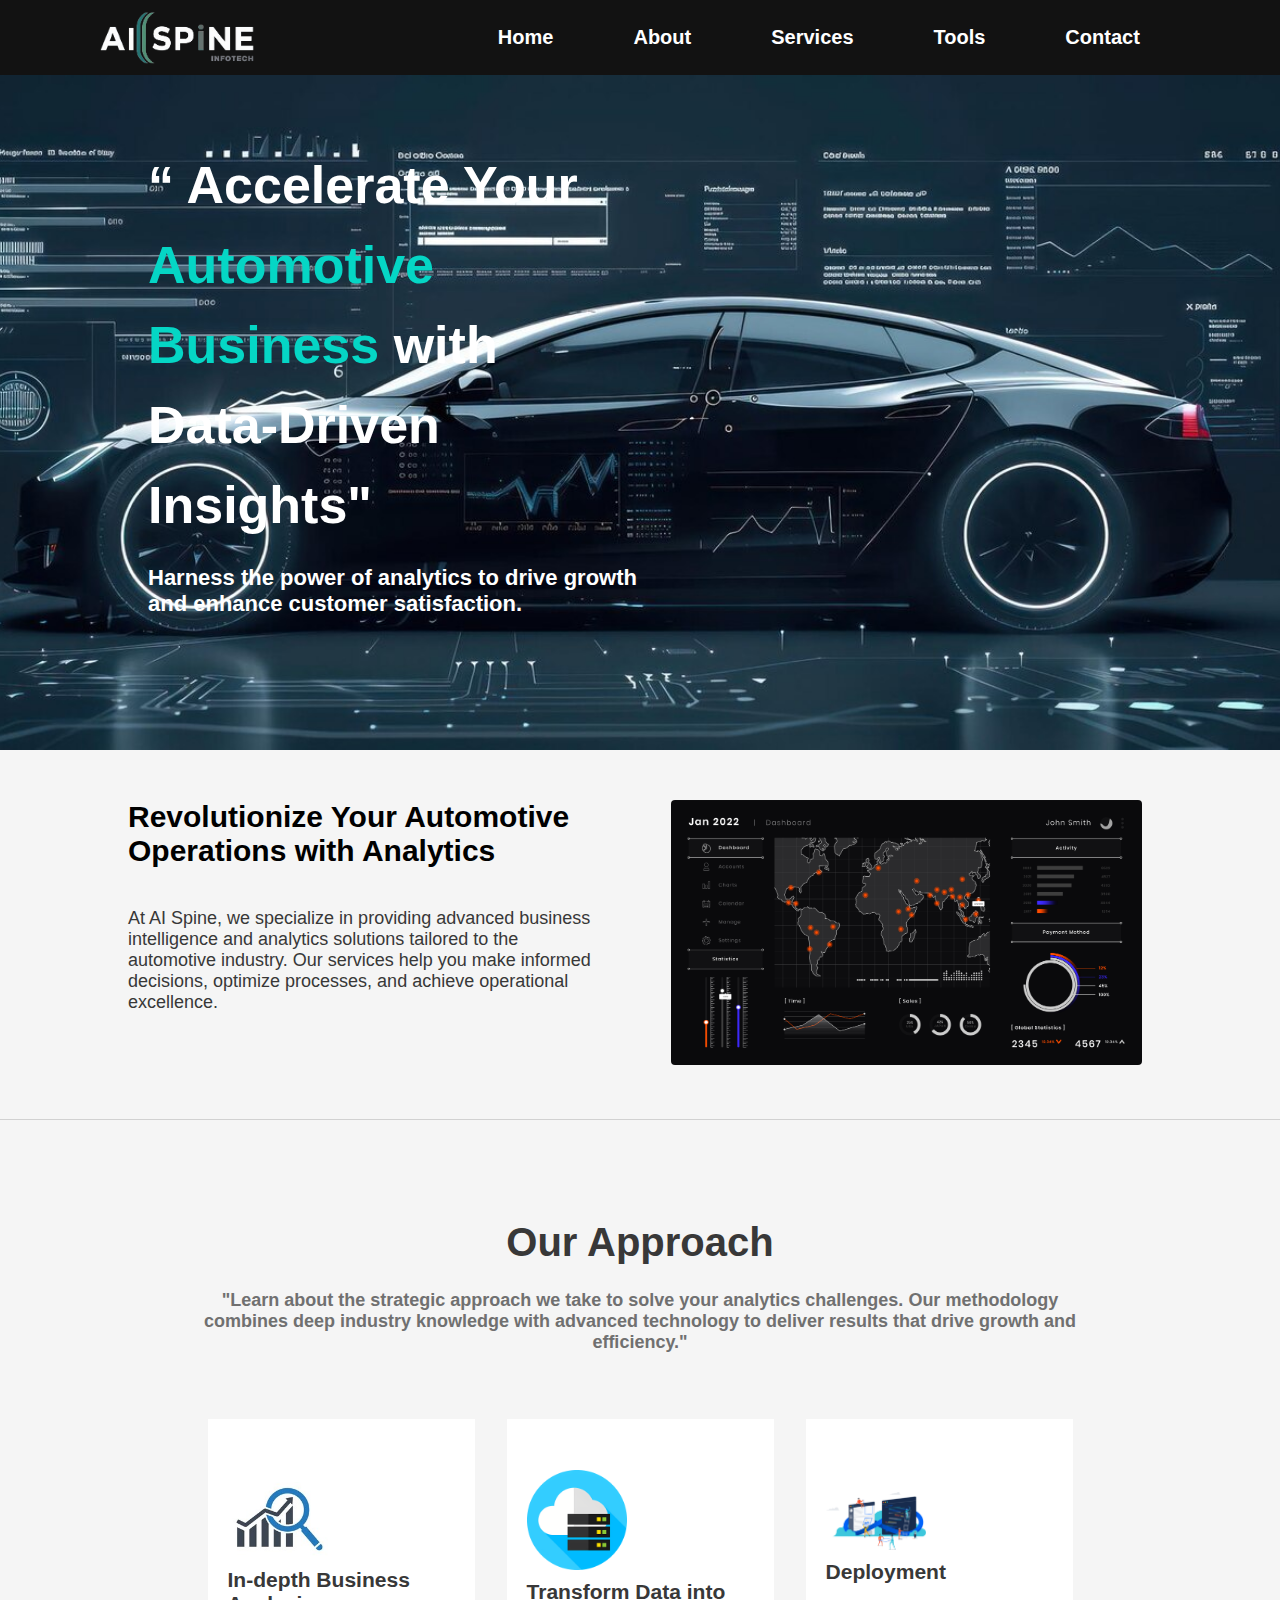
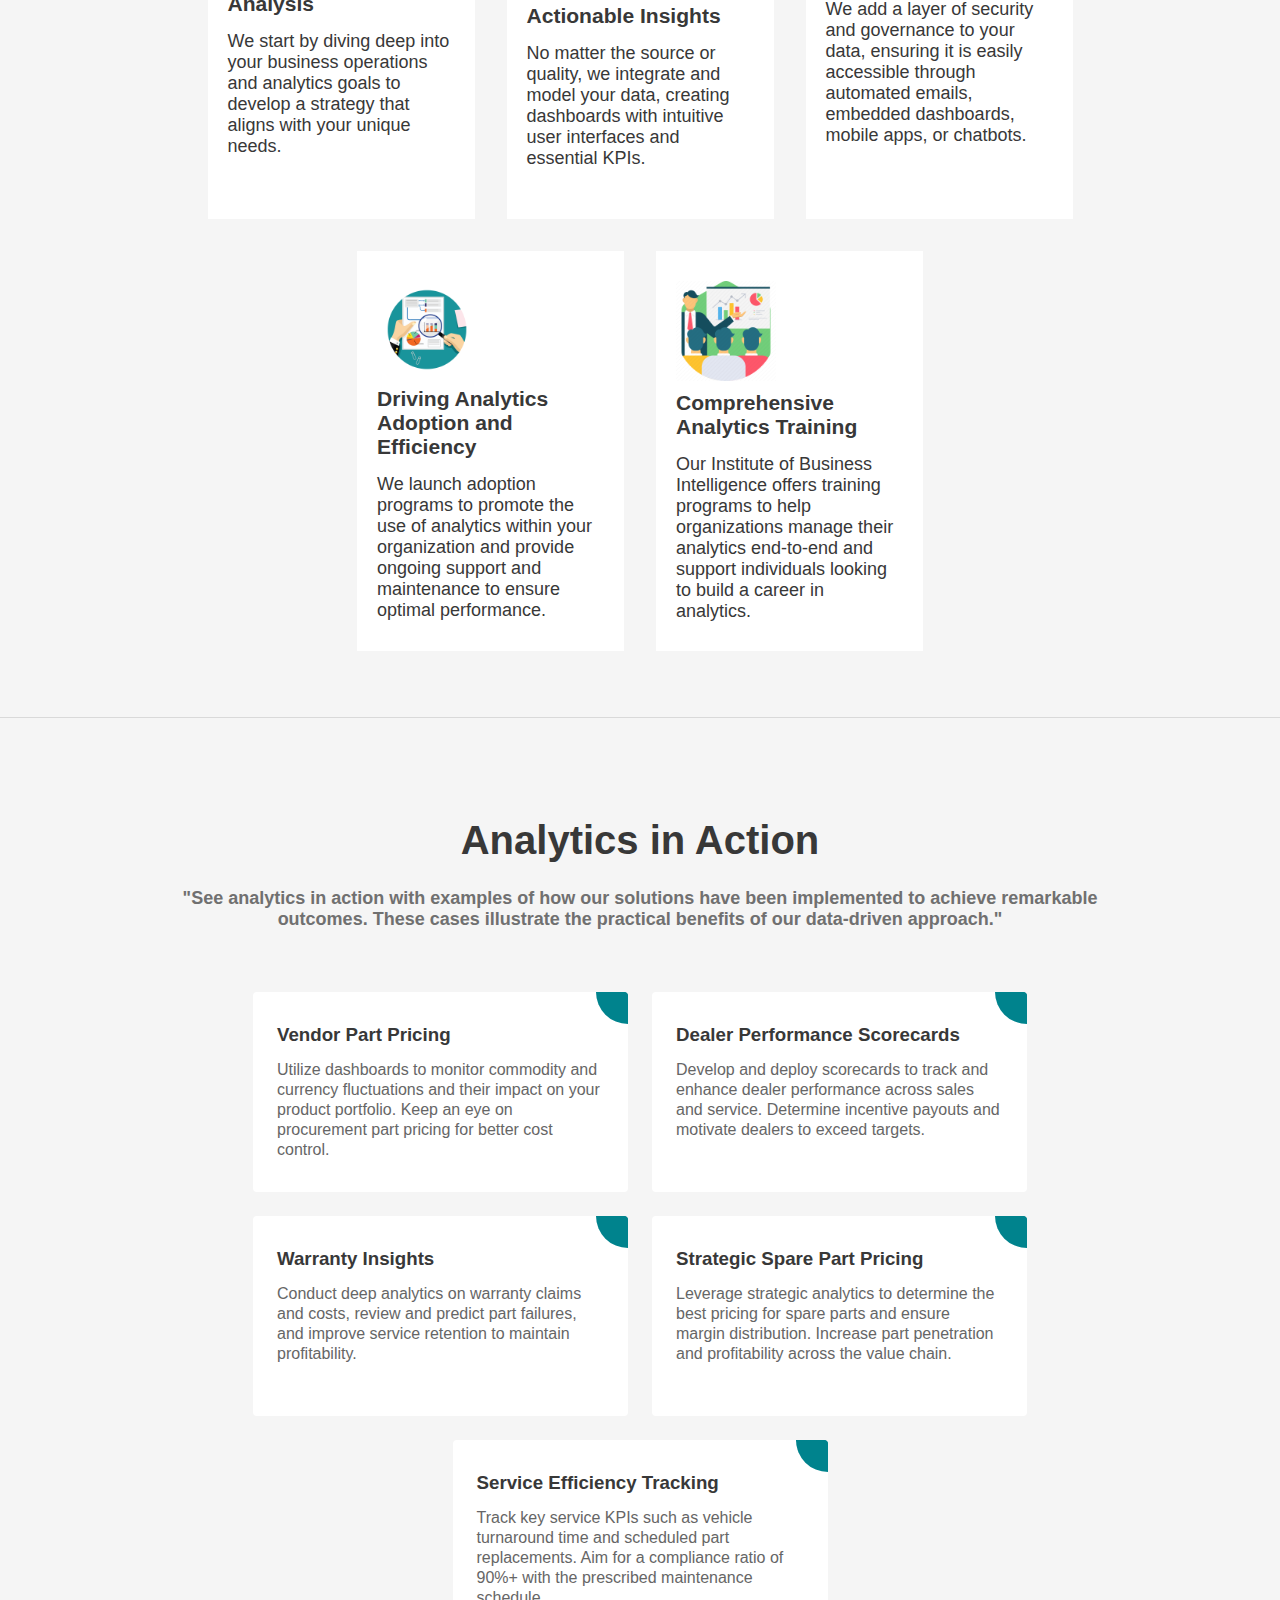
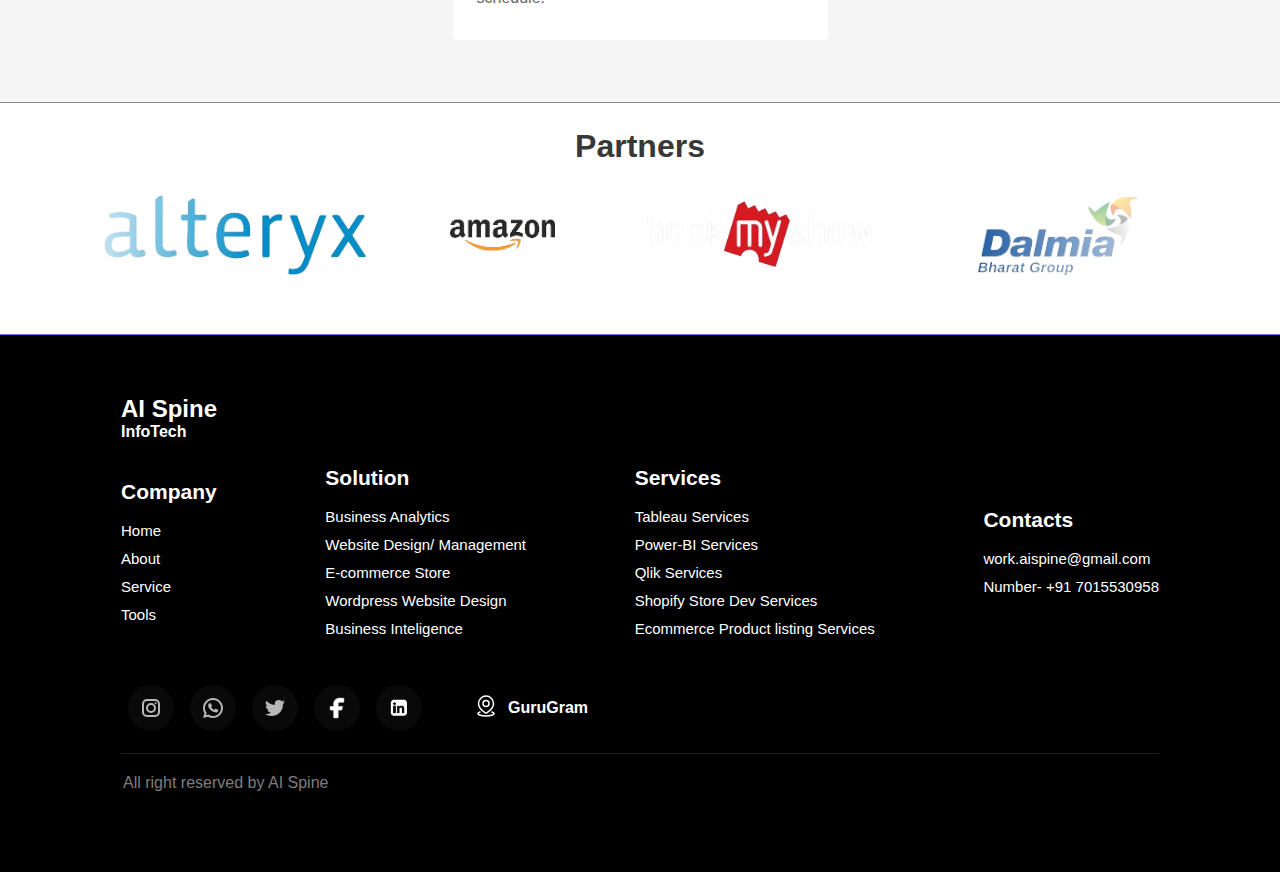
<file: business-analytics-automotive.html>
<!DOCTYPE html>
<html lang="en">
  <head>
    <meta charset="UTF-8" />
    <meta name="viewport" content="width=device-width, initial-scale=1.0" />
    <meta
      name="description"
      content="Unlock the power of data with our Automotive Analytics Service. We provide insights to help automotive businesses improve performance, boost sales, and optimize operations. Make informed decisions with our expert analytics solutions."
    />

    <title>Automotive Analytics Service | AI Spine InfoTech</title>
    <link
      rel="shortcut icon"
      href="./assets/img/favicon.png"
      type="image/x-icon"
    />
    <link rel="stylesheet" href="css/Automotive.css" />
  </head>

  <body>
    <header>
      <nav>
        <div class="logo display">
          <a href="index.html"
            ><img src="assets/img/logo.png" alt="this is the logo" />
            <!-- <h3>Ai Spine</h3> -->
          </a>
        </div>
        <div class="nav-items display">
          <div class="nav-item display">
            <button>
              <span><a href="index.html">Home</a> </span>
            </button>
          </div>

          <div class="nav-item display">
            <button>
              <span><a href="aboutus.html">About</a> </span>
            </button>
          </div>

          <div class="nav-item display">
            <button>
              <span><a>Services</a></span>
            </button>

            <div class="dropdown display">
              <div class="list">
                <div class="list-items">
                  <button>
                    <a href="business-analytics.html">Bussines Analytics</a>
                  </button>
                  <div class="another-dropdonw">
                    <div class="list">
                      <div class="list-items">
                        <button>
                          <a href="business-analytics-automotive.html"
                            >Automotive</a
                          >
                        </button>
                      </div>

                      <div class="list-items">
                        <button>
                          <a href="business-analytics-Insurance.html"
                            >Insurance</a
                          >
                        </button>
                      </div>
                      <div class="list-items">
                        <button>
                          <a href="business-analytics-banking.html">Banking</a>
                        </button>
                      </div>
                    </div>
                  </div>
                </div>

                <div class="list-items">
                  <button><a>We Design/Develop > </a></button>

                  <div class="another-dropdonw">
                    <div class="list">
                      <div class="list-items">
                        <button>
                          <a href="word.html">Wordpress Design Services</a>
                        </button>
                      </div>

                      <div class="list-items">
                        <button>
                          <a href="shopify.html">Spotify Desgin Services</a>
                        </button>
                      </div>
                    </div>
                  </div>
                </div>

                <div class="list-items">
                  <button><a>We Design/Develop ></a></button>

                  <div class="another-dropdonw">
                    <div class="list">
                      <div class="list-items">
                        <button>
                          <a href="Shpstore.html"
                            >Shopify/E-commerce Product Listing</a
                          >
                        </button>
                      </div>
                    </div>
                  </div>
                </div>
              </div>
            </div>
          </div>

          <div class="nav-item display">
            <button>
              <span><a href="business-analytics-tools.html">Tools</a> </span>
            </button>
          </div>

          <div class="nav-item display">
            <button>
              <span>
                <a href="contact.html"> Contact</a>
              </span>
            </button>
          </div>
        </div>

        <div id="side-bar-nav" class="nav-item display">
          <button>
            <label class="hamburger">
              <input type="checkbox" />
              <svg id="hame-menu-btn" viewBox="0 0 32 32">
                <path
                  class="line line-top-bottom"
                  d="M27 10 13 10C10.8 10 9 8.2 9 6 9 3.5 10.8 2 13 2 15.2 2 17 3.8 17 6L17 26C17 28.2 18.8 30 21 30 23.2 30 25 28.2 25 26 25 23.8 23.2 22 21 22L7 22"
                ></path>
                <path class="line" d="M7 16 27 16"></path>
              </svg>
            </label>
          </button>
        </div>
      </nav>
    </header>

    <div class="menu">
      <div class="home menu-display">
        <span class="menu-display"
          ><img src="assets/img/home.svg" alt=""
        /></span>
        <a href="index.html">Home</a>
      </div>

      <div class="about menu-display">
        <span class="menu-display"
          ><img src="assets/img/about.svg" alt=""
        /></span>
        <a href="aboutus.html">About</a>
      </div>

      <div class="services special-menu-div">
        <div class="service-first-child">
          <a>
            <span class="menu-serv-img"
              ><img src="assets/img/service.svg" alt="" /></span
            >Services
          </a>

          <span>
            <img src="assets/img/arrow.svg" alt="" />
          </span>
        </div>

        <div class="service-item">
          <div class="service-item-first-child">
            <a href="business-analytics.html"> Business-Analytic</a>
            <span>
              <img src="assets/img/arrow.svg" alt="" />
            </span>
          </div>

          <div class="nested-item">
            <a href="business-analytics-automotive.html">Automotive</a>
          </div>
          <div class="nested-item">
            <a href="business-analytics-Insurance.html">Insurance</a>
          </div>
          <div class="nested-item">
            <a href="business-analytics-banking.html">Banking</a>
          </div>
        </div>

        <div class="service-item">
          <div class="service-item-first-child">
            <a> We Design/Develop</a>
            <span>
              <img src="assets/img/arrow.svg" alt="" />
            </span>
          </div>

          <div class="nested-item">
            <a href="word.html">WordPress Desgin</a>
          </div>
          <div class="nested-item">
            <a href="shopify.html">Shopify Desgin</a>
          </div>
        </div>

        <div class="service-item">
          <div class="service-item-first-child">
            <a> We Manage</a>
            <span>
              <img src="assets/img/arrow.svg" alt="" />
            </span>
          </div>
          <div class="nested-item">
            <a href="Shpstore.html"> shopify-Product listing</a>
          </div>
          <!-- <div class="nested-item"> <a href="#">Service 4.2</a> </div> -->
        </div>
      </div>

      <div class="simple1 menu-display">
        <span class="menu-display"
          ><img src="assets/img/contact.svg" alt=""
        /></span>
        <a href="contact.html">Contact</a>
      </div>

      <div style="gap: 4px" class="simple2 menu-display">
        <span class="menu-display"
          ><img src="assets/img/tool.svg" alt=""
        /></span>
        <a href="business-analytics-tools.html">Tool</a>
      </div>
    </div>

    <div class="banner-page">
      <div class="banner">
        <div class="banner-content">
          <h1>
            “ Accelerate Your <span>Automotive Business</span> with Data-Driven
            Insights"
          </h1>
          <h4>
            Harness the power of analytics to drive growth and enhance customer
            satisfaction.
          </h4>
        </div>
      </div>
    </div>

    <div class="about-us_page">
      <div class="about-us">
        <div class="about-us-content">
          <h3>Revolutionize Your Automotive Operations with Analytics</h3>
          <p>
            At AI Spine, we specialize in providing advanced business
            intelligence and analytics solutions tailored to the automotive
            industry. Our services help you make informed decisions, optimize
            processes, and achieve operational excellence.
          </p>
        </div>
        <div class="about-us-img">
          <img src="assets/img/business-analytics-about-img.jpg" alt="" />
        </div>
      </div>
    </div>

    <div class="approach-section">
      <div class="headlines">
        <h1>Our Approach</h1>
        <p>
          "Learn about the strategic approach we take to solve your analytics
          challenges. Our methodology combines deep industry knowledge with
          advanced technology to deliver results that drive growth and
          efficiency."
        </p>
      </div>

      <div class="approarch-container">
        <div class="approaches-box">
          <img
            src="assets/img/business-analysis-icon-260nw-661398313.jpg"
            alt=""
          />
          <div class="box-content">
            <h3>In-depth Business Analysis</h3>
            <p>
              We start by diving deep into your business operations and
              analytics goals to develop a strategy that aligns with your unique
              needs.
            </p>
          </div>
        </div>

        <div class="approaches-box">
          <img src="assets/img/data-icon.png" alt="" />
          <div class="box-content">
            <h3>Transform Data into Actionable Insights</h3>
            <p>
              No matter the source or quality, we integrate and model your data,
              creating dashboards with intuitive user interfaces and essential
              KPIs.
            </p>
          </div>
        </div>

        <div class="approaches-box">
          <img src="assets/img/deploy.png" alt="" />
          <div class="box-content">
            <h3>Deployment</h3>
            <p>
              We add a layer of security and governance to your data, ensuring
              it is easily accessible through automated emails, embedded
              dashboards, mobile apps, or chatbots.
            </p>
          </div>
        </div>

        <div class="approaches-box">
          <img src="assets/img/analytics-adoption.png" alt="" />
          <div class="box-content">
            <h3>Driving Analytics Adoption and Efficiency</h3>
            <p>
              We launch adoption programs to promote the use of analytics within
              your organization and provide ongoing support and maintenance to
              ensure optimal performance.
            </p>
          </div>
        </div>

        <div class="approaches-box">
          <img src="assets/img/TRAINING-512.webp" alt="" />
          <div class="box-content">
            <h3>Comprehensive Analytics Training</h3>
            <p>
              Our Institute of Business Intelligence offers training programs to
              help organizations manage their analytics end-to-end and support
              individuals looking to build a career in analytics.
            </p>
          </div>
        </div>
      </div>
    </div>

    <div class="use-cases-section">
      <div class="container">
        <div class="headlines">
          <h1>Analytics in Action</h1>
          <p>
            "See analytics in action with examples of how our solutions have
            been implemented to achieve remarkable outcomes. These cases
            illustrate the practical benefits of our data-driven approach."
          </p>
        </div>
        <div class="boxes">
          <div class="card">
            <div class="card1">
              <h3>Vendor Part Pricing</h3>
              <p class="small">
                Utilize dashboards to monitor commodity and currency
                fluctuations and their impact on your product portfolio. Keep an
                eye on procurement part pricing for better cost control.
              </p>
              <div class="go-corner" href="#">
                <div class="go-arrow"></div>
              </div>
            </div>
          </div>
          <div class="card">
            <div class="card1">
              <h3>Dealer Performance Scorecards</h3>
              <p class="small">
                Develop and deploy scorecards to track and enhance dealer
                performance across sales and service. Determine incentive
                payouts and motivate dealers to exceed targets.
              </p>
              <div class="go-corner" href="#">
                <div class="go-arrow"></div>
              </div>
            </div>
          </div>
          <div class="card">
            <div class="card1">
              <h3>Warranty Insights</h3>
              <p class="small">
                Conduct deep analytics on warranty claims and costs, review and
                predict part failures, and improve service retention to maintain
                profitability.
              </p>
              <div class="go-corner" href="#">
                <div class="go-arrow"></div>
              </div>
            </div>
          </div>
          <div class="card">
            <div class="card1">
              <h3>Strategic Spare Part Pricing</h3>
              <p class="small">
                Leverage strategic analytics to determine the best pricing for
                spare parts and ensure margin distribution. Increase part
                penetration and profitability across the value chain.
              </p>
              <div class="go-corner" href="#">
                <div class="go-arrow"></div>
              </div>
            </div>
          </div>
          <div class="card">
            <div class="card1">
              <h3>Service Efficiency Tracking</h3>
              <p class="small">
                Track key service KPIs such as vehicle turnaround time and
                scheduled part replacements. Aim for a compliance ratio of 90%+
                with the prescribed maintenance schedule.
              </p>
              <div class="go-corner" href="#">
                <div class="go-arrow"></div>
              </div>
            </div>
          </div>
        </div>
      </div>
    </div>

    <div class="companies">
      <div class="all-box">
        <div class="service-heading-name display-flex contact-heading">
          <h1 class="heading">Partners</h1>
          <div class="underline display">
            <div class="underline-child"></div>
          </div>
        </div>

        <div class="logos">
          <div class="logos-slide">
            <img src="assets/img/com/alteryx.png" alt="" />
            <img src="assets/img/com/amazon.png" alt="" />
            <img src="assets/img/com/bookmyshow.png" alt="" />
            <img src="assets/img/com/dalmia.png" alt="" />
            <img src="assets/img/com/idbi bank.png" alt="" />
            <img src="assets/img/com/maruti.png" alt="" />
            <img src="assets/img/com/motorola.png" alt="" />
            <img src="assets/img/com/tata.png" alt="" />
          </div>

          <div class="logos-slide">
            <img src="assets/img/com/alteryx.png" alt="" />
            <img src="assets/img/com/amazon.png" alt="" />
            <img src="assets/img/com/bookmyshow.png" alt="" />
            <img src="assets/img/com/dalmia.png" alt="" />
            <img src="assets/img/com/idbi bank.png" alt="" />
            <img src="assets/img/com/maruti.png" alt="" />
            <img src="assets/img/com/motorola.png" alt="" />
            <img src="assets/img/com/tata.png" alt="" />
          </div>

          <div class="bg"></div>
        </div>
      </div>
    </div>

    <footer>
      <div class="foot">
        <div style="color: white" class="foot-heading">
          <h2>AI Spine</h2>
          <h4>InfoTech</h4>
        </div>
        <div class="foot-info">
          <div class="foot-list">
            <h2>Company</h2>
            <ul>
              <li><a href="index.html">Home</a></li>
              <li><a href="aboutus.html">About</a></li>
              <li><a href="index.html">Service</a></li>
              <li><a href="business-analytics-tools.html">Tools</a></li>
            </ul>
          </div>

          <div class="foot-list">
            <h2>Solution</h2>
            <ul>
              <li><a href="business-analytics.html">Business Analytics</a></li>
              <li><a href="word.html">Website Design/ Management</a></li>
              <li><a href="Shpstore.html"> E-commerce Store</a></li>
              <li><a href="word.html"> Wordpress Website Design</a></li>
              <li>
                <a href="business-analytics.html">Business Inteligence</a>
              </li>
            </ul>
          </div>

          <div class="foot-list">
            <h2>Services</h2>
            <ul>
              <li>
                <a href="business-analytics-tools.html">Tableau Services</a>
              </li>
              <li>
                <a href="business-analytics-tools.html">Power-BI Services </a>
              </li>
              <li><a href="business-analytics-tools.html">Qlik Services</a></li>
              <li><a href="Shpstore.html">Shopify Store Dev Services</a></li>
              <li>
                <a href="shopify.html">Ecommerce Product listing Services</a>
              </li>
            </ul>
          </div>

          <div class="foot-list">
            <h2>Contacts</h2>
            <ul>
              <li><a>work.aispine@gmail.com</a></li>
              <li><a>Number- +91 7015530958 </a></li>
            </ul>
          </div>
        </div>

        <div class="other-info">
          <div class="social">
            <a
              href="https://www.instagram.com/ai_spine21?igsh=YXRveG93OGY5bWFt"
            >
              <button class="button">
                <svg
                  viewBox="0 0 24 24"
                  fill="none"
                  height="24"
                  width="24"
                  xmlns="http://www.w3.org/2000/svg"
                  aria-hidden="true"
                  class="w-6 h-6 text-gray-800 dark:text-white"
                >
                  <path
                    clip-rule="evenodd"
                    d="M3 8a5 5 0 0 1 5-5h8a5 5 0 0 1 5 5v8a5 5 0 0 1-5 5H8a5 5 0 0 1-5-5V8Zm5-3a3 3 0 0 0-3 3v8a3 3 0 0 0 3 3h8a3 3 0 0 0 3-3V8a3 3 0 0 0-3-3H8Zm7.597 2.214a1 1 0 0 1 1-1h.01a1 1 0 1 1 0 2h-.01a1 1 0 0 1-1-1ZM12 9a3 3 0 1 0 0 6 3 3 0 0 0 0-6Zm-5 3a5 5 0 1 1 10 0 5 5 0 0 1-10 0Z"
                    fill-rule="evenodd"
                    fill="currentColor"
                  ></path>
                </svg>
              </button>
            </a>

            <a href="https://wa.me/7015530958">
              <button class="button">
                <svg
                  viewBox="0 0 24 24"
                  fill="none"
                  height="24"
                  width="24"
                  xmlns="http://www.w3.org/2000/svg"
                  aria-hidden="true"
                  class="w-6 h-6 text-gray-800 dark:text-white"
                >
                  <path
                    clip-rule="evenodd"
                    d="M12 4a8 8 0 0 0-6.895 12.06l.569.718-.697 2.359 2.32-.648.379.243A8 8 0 1 0 12 4ZM2 12C2 6.477 6.477 2 12 2s10 4.477 10 10-4.477 10-10 10a9.96 9.96 0 0 1-5.016-1.347l-4.948 1.382 1.426-4.829-.006-.007-.033-.055A9.958 9.958 0 0 1 2 12Z"
                    fill-rule="evenodd"
                    fill="currentColor"
                  ></path>
                  <path
                    d="M16.735 13.492c-.038-.018-1.497-.736-1.756-.83a1.008 1.008 0 0 0-.34-.075c-.196 0-.362.098-.49.291-.146.217-.587.732-.723.886-.018.02-.042.045-.057.045-.013 0-.239-.093-.307-.123-1.564-.68-2.751-2.313-2.914-2.589-.023-.04-.024-.057-.024-.057.005-.021.058-.074.085-.101.08-.079.166-.182.249-.283l.117-.14c.121-.14.175-.25.237-.375l.033-.066a.68.68 0 0 0-.02-.64c-.034-.069-.65-1.555-.715-1.711-.158-.377-.366-.552-.655-.552-.027 0 0 0-.112.005-.137.005-.883.104-1.213.311-.35.22-.94.924-.94 2.16 0 1.112.705 2.162 1.008 2.561l.041.06c1.161 1.695 2.608 2.951 4.074 3.537 1.412.564 2.081.63 2.461.63.16 0 .288-.013.4-.024l.072-.007c.488-.043 1.56-.599 1.804-1.276.192-.534.243-1.117.115-1.329-.088-.144-.239-.216-.43-.308Z"
                    fill="currentColor"
                  ></path>
                </svg>
              </button>
            </a>

            <a href="https://x.com/aispine?t=fbBvMGQgoi8PYr1y4Ipxeg&s=09">
              <button class="button">
                <svg
                  viewBox="0 0 24 24"
                  fill="currentColor"
                  height="24"
                  width="24"
                  xmlns="http://www.w3.org/2000/svg"
                  aria-hidden="true"
                  class="w-6 h-6 text-gray-800 dark:text-white"
                >
                  <path
                    clip-rule="evenodd"
                    d="M22 5.892a8.178 8.178 0 0 1-2.355.635 4.074 4.074 0 0 0 1.8-2.235 8.343 8.343 0 0 1-2.605.981A4.13 4.13 0 0 0 15.85 4a4.068 4.068 0 0 0-4.1 4.038c0 .31.035.618.105.919A11.705 11.705 0 0 1 3.4 4.734a4.006 4.006 0 0 0 1.268 5.392 4.165 4.165 0 0 1-1.859-.5v.05A4.057 4.057 0 0 0 6.1 13.635a4.192 4.192 0 0 1-1.856.07 4.108 4.108 0 0 0 3.831 2.807A8.36 8.36 0 0 1 2 18.184 11.732 11.732 0 0 0 8.291 20 11.502 11.502 0 0 0 19.964 8.5c0-.177 0-.349-.012-.523A8.143 8.143 0 0 0 22 5.892Z"
                    fill-rule="evenodd"
                  ></path>
                </svg>
              </button>
            </a>

            <a
              href="https://www.facebook.com/share/nYFsaNny3j7P7Ex2/?mibextid=qi2Omg"
            >
              <button class="button">
                <svg
                  xmlns="http://www.w3.org/2000/svg"
                  viewBox="0 0 24 24"
                  width="24"
                  height="24"
                  color="#000000"
                  fill="white"
                >
                  <path
                    fill-rule="evenodd"
                    clip-rule="evenodd"
                    d="M6.18182 10.3333C5.20406 10.3333 5 10.5252 5 11.4444V13.1111C5 14.0304 5.20406 14.2222 6.18182 14.2222H8.54545V20.8889C8.54545 21.8081 8.74951 22 9.72727 22H12.0909C13.0687 22 13.2727 21.8081 13.2727 20.8889V14.2222H15.9267C16.6683 14.2222 16.8594 14.0867 17.0631 13.4164L17.5696 11.7497C17.9185 10.6014 17.7035 10.3333 16.4332 10.3333H13.2727V7.55556C13.2727 6.94191 13.8018 6.44444 14.4545 6.44444H17.8182C18.7959 6.44444 19 6.25259 19 5.33333V3.11111C19 2.19185 18.7959 2 17.8182 2H14.4545C11.191 2 8.54545 4.48731 8.54545 7.55556V10.3333H6.18182Z"
                    stroke="currentColor"
                    stroke-width="0.5"
                    stroke-linejoin="round"
                  />
                </svg>
              </button>
            </a>

            <a href="https://www.linkedin.com/company/104139878/admin/inbox/">
              <button class="button">
                <img src="assets/img/linkdin.png" alt="img" />
              </button>
            </a>
          </div>

          <div class="address">
            <div class="img">
              <img src="assets/img/map2.svg" alt="" />
            </div>
            <h4>GuruGram</h4>
          </div>
        </div>

        <div
          style="
            border-top: 1px solid rgb(31, 31, 31);
            width: 100%;
            padding: 20px 2px;
          "
          class="reserved"
        >
          <div>
            <span style="color: rgb(125, 125, 125)"
              >All right reserved by AI Spine</span
            >
          </div>
        </div>
      </div>
    </footer>

    <script src="js/automotive.js"></script>
  </body>
</html>
</file>
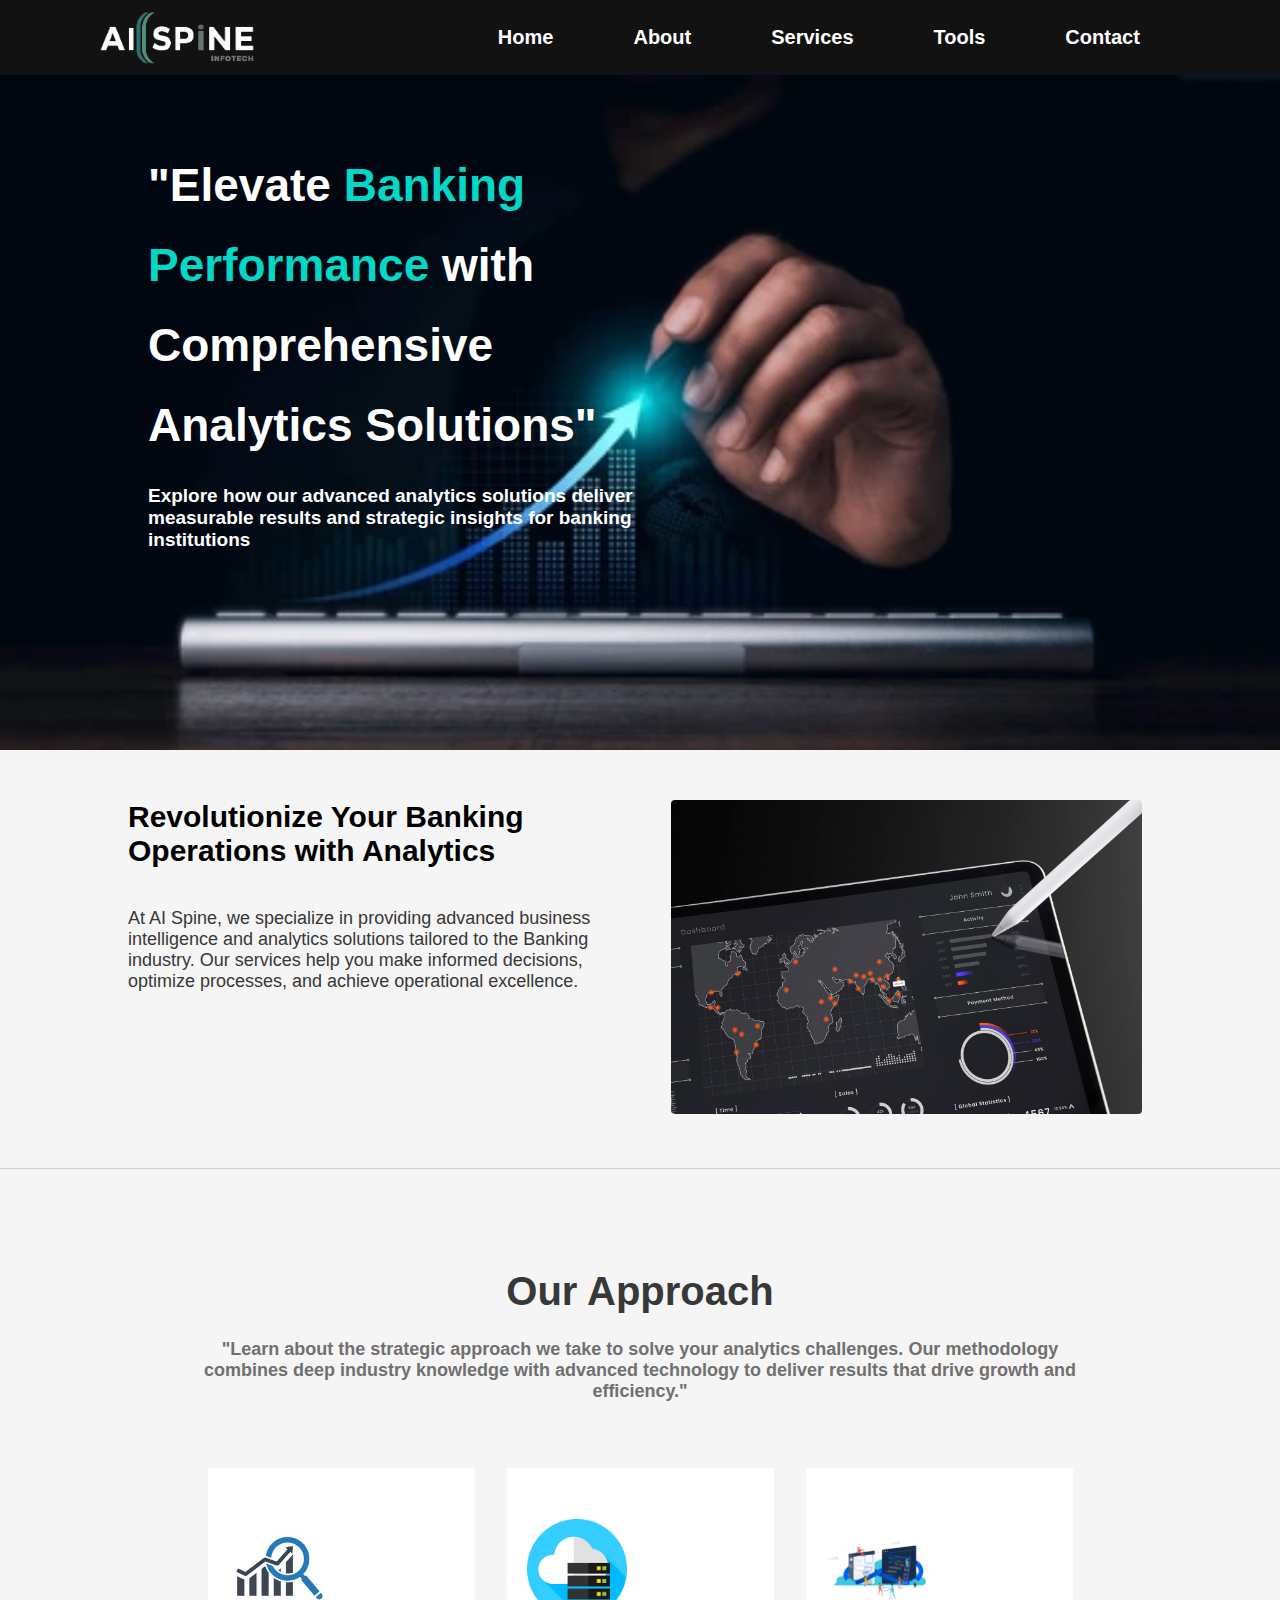
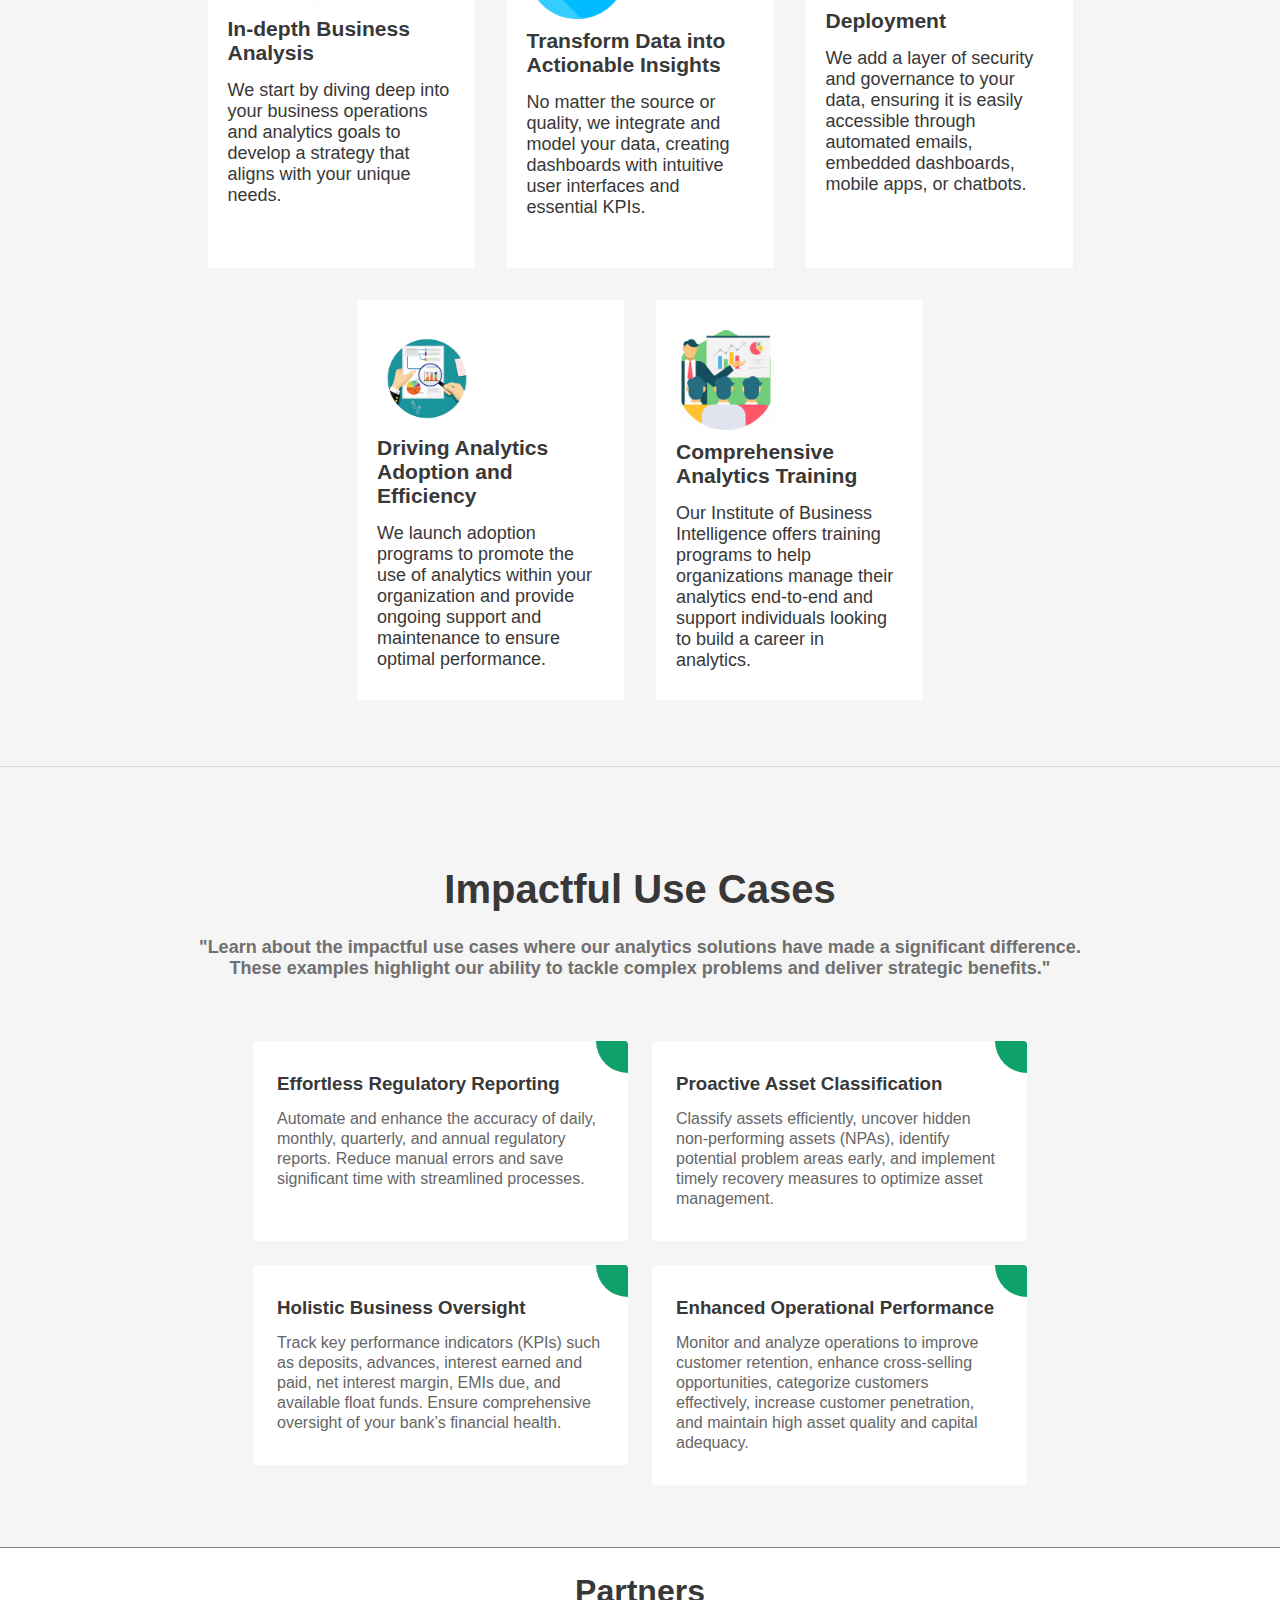
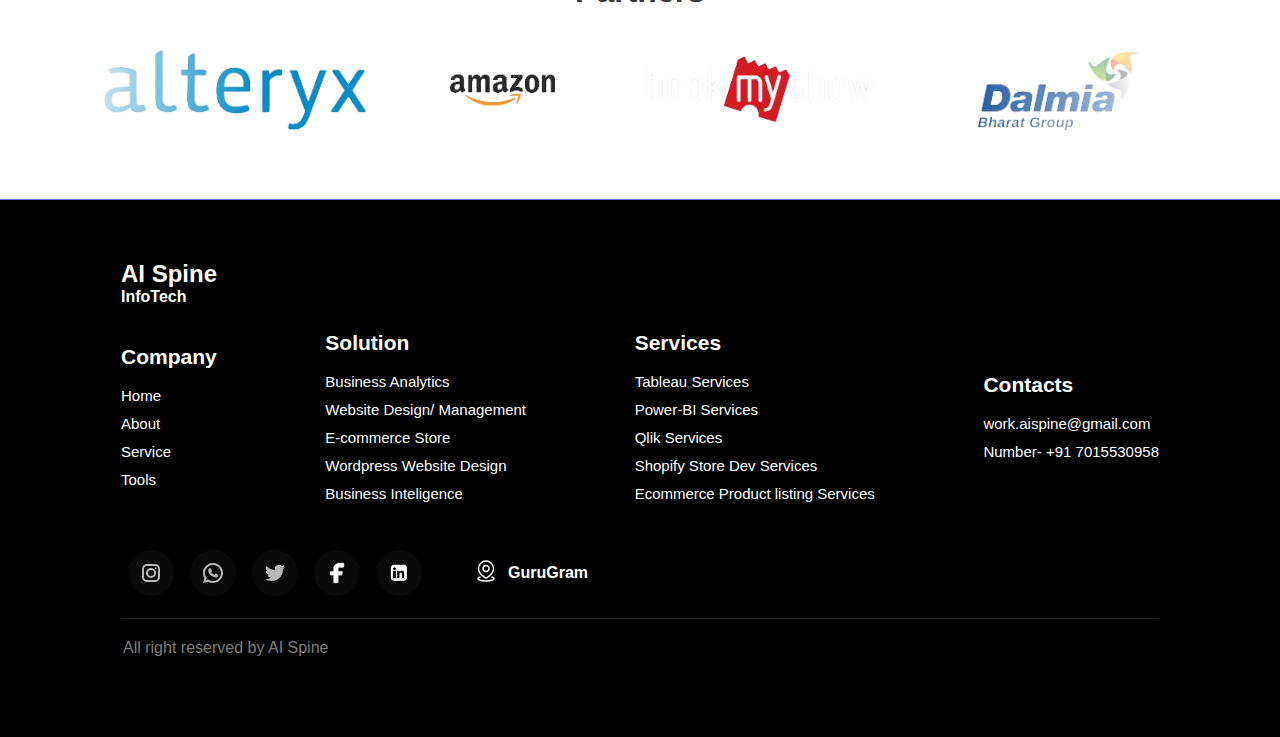
<file: business-analytics-banking.html>
<!DOCTYPE html>
<html lang="en">
  <head>
    <meta charset="UTF-8" />
    <meta name="viewport" content="width=device-width, initial-scale=1.0" />
    <meta
      name="description"
      content="Bank smarter with our innovative banking services. Enjoy easy access to your accounts, secure transactions, and personalized financial solutions that fit your lifestyle. Banking made simple and convenient."
    />

    <title>Banking Service | AI Spine InfoTech</title>
    <link rel="stylesheet" href="css/banking.css" />
  </head>

  <body>
    <header>
      <nav>
        <div class="logo display">
          <a href="index.html"
            ><img src="assets/img/logo.png" alt="this is the logo" />
            <!-- <h3>Ai Spine</h3> -->
          </a>
        </div>
        <div class="nav-items display">
          <div class="nav-item display">
            <button>
              <span><a href="index.html">Home</a> </span>
            </button>
          </div>

          <div class="nav-item display">
            <button>
              <span><a href="aboutus.html">About</a> </span>
            </button>
          </div>

          <div class="nav-item display">
            <button>
              <span><a>Services</a></span>
            </button>

            <div class="dropdown display">
              <div class="list">
                <div class="list-items">
                  <button>
                    <a href="business-analytics.html">Bussines Analytics</a>
                  </button>
                  <div class="another-dropdonw">
                    <div class="list">
                      <div class="list-items">
                        <button>
                          <a href="business-analytics-automotive.html"
                            >Automotive</a
                          >
                        </button>
                      </div>

                      <div class="list-items">
                        <button>
                          <a href="business-analytics-Insurance.html"
                            >Insurance</a
                          >
                        </button>
                      </div>
                      <div class="list-items">
                        <button>
                          <a href="business-analytics-banking.html">Banking</a>
                        </button>
                      </div>
                    </div>
                  </div>
                </div>

                <div class="list-items">
                  <button><a>We Design/Develop > </a></button>

                  <div class="another-dropdonw">
                    <div class="list">
                      <div class="list-items">
                        <button>
                          <a href="word.html">Wordpress Design Services</a>
                        </button>
                      </div>

                      <div class="list-items">
                        <button>
                          <a href="shopify.html">Spotify Desgin Services</a>
                        </button>
                      </div>
                    </div>
                  </div>
                </div>

                <div class="list-items">
                  <button><a>We Design/Develop ></a></button>

                  <div class="another-dropdonw">
                    <div class="list">
                      <div class="list-items">
                        <button>
                          <a href="Shpstore.html"
                            >Shopify/E-commerce Product Listing</a
                          >
                        </button>
                      </div>
                    </div>
                  </div>
                </div>
              </div>
            </div>
          </div>

          <div class="nav-item display">
            <button>
              <span><a href="business-analytics-tools.html">Tools</a> </span>
            </button>
          </div>

          <div class="nav-item display">
            <button>
              <span>
                <a href="contact.html"> Contact</a>
              </span>
            </button>
          </div>
        </div>

        <div id="side-bar-nav" class="nav-item display">
          <button>
            <label class="hamburger">
              <input type="checkbox" />
              <svg id="hame-menu-btn" viewBox="0 0 32 32">
                <path
                  class="line line-top-bottom"
                  d="M27 10 13 10C10.8 10 9 8.2 9 6 9 3.5 10.8 2 13 2 15.2 2 17 3.8 17 6L17 26C17 28.2 18.8 30 21 30 23.2 30 25 28.2 25 26 25 23.8 23.2 22 21 22L7 22"
                ></path>
                <path class="line" d="M7 16 27 16"></path>
              </svg>
            </label>
          </button>
        </div>
      </nav>
    </header>

    <div class="menu">
      <div class="home menu-display">
        <span class="menu-display"
          ><img src="assets/img/home.svg" alt=""
        /></span>
        <a href="index.html">Home</a>
      </div>

      <div class="about menu-display">
        <span class="menu-display"
          ><img src="assets/img/about.svg" alt=""
        /></span>
        <a href="aboutus.html">About</a>
      </div>

      <div class="services special-menu-div">
        <div class="service-first-child">
          <a>
            <span class="menu-serv-img"
              ><img src="assets/img/service.svg" alt="" /></span
            >Services
          </a>

          <span>
            <img src="assets/img/arrow.svg" alt="" />
          </span>
        </div>

        <div class="service-item">
          <div class="service-item-first-child">
            <a href="business-analytics.html"> Business-Analytic</a>
            <span>
              <img src="assets/img/arrow.svg" alt="" />
            </span>
          </div>

          <div class="nested-item">
            <a href="business-analytics-automotive.html">Automotive</a>
          </div>
          <div class="nested-item">
            <a href="business-analytics-Insurance.html">Insurance</a>
          </div>
          <div class="nested-item">
            <a href="business-analytics-banking.html">Banking</a>
          </div>
        </div>

        <div class="service-item">
          <div class="service-item-first-child">
            <a> We Design/Develop</a>
            <span>
              <img src="assets/img/arrow.svg" alt="" />
            </span>
          </div>

          <div class="nested-item">
            <a href="word.html">WordPress Desgin</a>
          </div>
          <div class="nested-item">
            <a href="shopify.html">Shopify Desgin</a>
          </div>
        </div>

        <div class="service-item">
          <div class="service-item-first-child">
            <a> We Manage</a>
            <span>
              <img src="assets/img/arrow.svg" alt="" />
            </span>
          </div>
          <div class="nested-item">
            <a href="Shpstore.html"> shopify-Product listing</a>
          </div>
          <!-- <div class="nested-item"> <a href="#">Service 4.2</a> </div> -->
        </div>
      </div>

      <div class="simple1 menu-display">
        <span class="menu-display"
          ><img src="assets/img/contact.svg" alt=""
        /></span>
        <a href="contact.html">Contact</a>
      </div>

      <div style="gap: 4px" class="simple2 menu-display">
        <span class="menu-display"
          ><img src="assets/img/tool.svg" alt=""
        /></span>
        <a href="business-analytics-tools.html">Tool</a>
      </div>
    </div>

    <div class="banner-page">
      <div class="banner">
        <div class="banner-content">
          <h1>
            "Elevate <span>Banking Performance</span> with Comprehensive
            Analytics Solutions"
          </h1>
          <h4>
            Explore how our advanced analytics solutions deliver measurable
            results and strategic insights for banking institutions
          </h4>
        </div>
      </div>
    </div>

    <div class="about-us_page">
      <div class="about-us">
        <div class="about-us-content">
          <h3>Revolutionize Your Banking Operations with Analytics</h3>
          <p>
            At AI Spine, we specialize in providing advanced business
            intelligence and analytics solutions tailored to the Banking
            industry. Our services help you make informed decisions, optimize
            processes, and achieve operational excellence.
          </p>
        </div>
        <div class="about-us-img">
          <img src="assets/img/background img.jpg" alt="" />
        </div>
      </div>
    </div>

    <div class="approach-section">
      <div class="headlines">
        <h1>Our Approach</h1>
        <p>
          "Learn about the strategic approach we take to solve your analytics
          challenges. Our methodology combines deep industry knowledge with
          advanced technology to deliver results that drive growth and
          efficiency."
        </p>
      </div>

      <div class="approarch-container">
        <div class="approaches-box">
          <img
            src="assets/img/business-analysis-icon-260nw-661398313.jpg"
            alt=""
          />
          <div class="box-content">
            <h3>In-depth Business Analysis</h3>
            <p>
              We start by diving deep into your business operations and
              analytics goals to develop a strategy that aligns with your unique
              needs.
            </p>
          </div>
        </div>

        <div class="approaches-box">
          <img src="assets/img/data-icon.png" alt="" />
          <div class="box-content">
            <h3>Transform Data into Actionable Insights</h3>
            <p>
              No matter the source or quality, we integrate and model your data,
              creating dashboards with intuitive user interfaces and essential
              KPIs.
            </p>
          </div>
        </div>

        <div class="approaches-box">
          <img src="assets/img/deploy.png" alt="" />
          <div class="box-content">
            <h3>Deployment</h3>
            <p>
              We add a layer of security and governance to your data, ensuring
              it is easily accessible through automated emails, embedded
              dashboards, mobile apps, or chatbots.
            </p>
          </div>
        </div>

        <div class="approaches-box">
          <img src="assets/img/analytics-adoption.png" alt="" />
          <div class="box-content">
            <h3>Driving Analytics Adoption and Efficiency</h3>
            <p>
              We launch adoption programs to promote the use of analytics within
              your organization and provide ongoing support and maintenance to
              ensure optimal performance.
            </p>
          </div>
        </div>

        <div class="approaches-box">
          <img src="assets/img/TRAINING-512.webp" alt="" />
          <div class="box-content">
            <h3>Comprehensive Analytics Training</h3>
            <p>
              Our Institute of Business Intelligence offers training programs to
              help organizations manage their analytics end-to-end and support
              individuals looking to build a career in analytics.
            </p>
          </div>
        </div>
      </div>
    </div>

    <div class="use-cases-section">
      <div class="container">
        <div class="headlines">
          <h1>Impactful Use Cases</h1>
          <p>
            "Learn about the impactful use cases where our analytics solutions
            have made a significant difference. These examples highlight our
            ability to tackle complex problems and deliver strategic benefits."
          </p>
        </div>
        <div class="boxes">
          <div class="card">
            <div class="card1">
              <h3>Effortless Regulatory Reporting</h3>
              <p class="small">
                Automate and enhance the accuracy of daily, monthly, quarterly,
                and annual regulatory reports. Reduce manual errors and save
                significant time with streamlined processes.
              </p>
              <div class="go-corner" href="#">
                <div class="go-arrow"></div>
              </div>
            </div>
          </div>
          <div class="card">
            <div class="card1">
              <h3>Proactive Asset Classification</h3>
              <p class="small">
                Classify assets efficiently, uncover hidden non-performing
                assets (NPAs), identify potential problem areas early, and
                implement timely recovery measures to optimize asset management.
              </p>
              <div class="go-corner" href="#">
                <div class="go-arrow"></div>
              </div>
            </div>
          </div>
          <div class="card">
            <div class="card1">
              <h3>Holistic Business Oversight</h3>
              <p class="small">
                Track key performance indicators (KPIs) such as deposits,
                advances, interest earned and paid, net interest margin, EMIs
                due, and available float funds. Ensure comprehensive oversight
                of your bank’s financial health.
              </p>
              <div class="go-corner" href="#">
                <div class="go-arrow"></div>
              </div>
            </div>
          </div>
          <div class="card">
            <div class="card1">
              <h3>Enhanced Operational Performance</h3>
              <p class="small">
                Monitor and analyze operations to improve customer retention,
                enhance cross-selling opportunities, categorize customers
                effectively, increase customer penetration, and maintain high
                asset quality and capital adequacy.
              </p>
              <div class="go-corner" href="#">
                <div class="go-arrow"></div>
              </div>
            </div>
          </div>
        </div>
      </div>
    </div>

    <div class="companies">
      <div class="all-box">
        <div class="service-heading-name display-flex contact-heading">
          <h1 class="heading">Partners</h1>
          <div class="underline display">
            <div class="underline-child"></div>
          </div>
        </div>

        <div class="logos">
          <div class="logos-slide">
            <img src="assets/img/com/alteryx.png" alt="" />
            <img src="assets/img/com/amazon.png" alt="" />
            <img src="assets/img/com/bookmyshow.png" alt="" />
            <img src="assets/img/com/dalmia.png" alt="" />
            <img src="assets/img/com/idbi bank.png" alt="" />
            <img src="assets/img/com/maruti.png" alt="" />
            <img src="assets/img/com/motorola.png" alt="" />
            <img src="assets/img/com/tata.png" alt="" />
          </div>

          <div class="logos-slide">
            <img src="assets/img/com/alteryx.png" alt="" />
            <img src="assets/img/com/amazon.png" alt="" />
            <img src="assets/img/com/bookmyshow.png" alt="" />
            <img src="assets/img/com/dalmia.png" alt="" />
            <img src="assets/img/com/idbi bank.png" alt="" />
            <img src="assets/img/com/maruti.png" alt="" />
            <img src="assets/img/com/motorola.png" alt="" />
            <img src="assets/img/com/tata.png" alt="" />
          </div>

          <div class="bg"></div>
        </div>
      </div>
    </div>

    <footer>
      <div class="foot">
        <div style="color: white" class="foot-heading">
          <h2>AI Spine</h2>
          <h4>InfoTech</h4>
        </div>
        <div class="foot-info">
          <div class="foot-list">
            <h2>Company</h2>
            <ul>
              <li><a href="index.html">Home</a></li>
              <li><a href="aboutus.html">About</a></li>
              <li><a href="index.html">Service</a></li>
              <li><a href="business-analytics-tools.html">Tools</a></li>
            </ul>
          </div>

          <div class="foot-list">
            <h2>Solution</h2>
            <ul>
              <li><a href="business-analytics.html">Business Analytics</a></li>
              <li><a href="word.html">Website Design/ Management</a></li>
              <li><a href="Shpstore.html"> E-commerce Store</a></li>
              <li><a href="word.html"> Wordpress Website Design</a></li>
              <li>
                <a href="business-analytics.html">Business Inteligence</a>
              </li>
            </ul>
          </div>

          <div class="foot-list">
            <h2>Services</h2>
            <ul>
              <li>
                <a href="business-analytics-tools.html">Tableau Services</a>
              </li>
              <li>
                <a href="business-analytics-tools.html">Power-BI Services </a>
              </li>
              <li><a href="business-analytics-tools.html">Qlik Services</a></li>
              <li><a href="Shpstore.html">Shopify Store Dev Services</a></li>
              <li>
                <a href="shopify.html">Ecommerce Product listing Services</a>
              </li>
            </ul>
          </div>

          <div class="foot-list">
            <h2>Contacts</h2>
            <ul>
              <li><a>work.aispine@gmail.com</a></li>
              <li><a>Number- +91 7015530958 </a></li>
            </ul>
          </div>
        </div>

        <div class="other-info">
          <div class="social">
            <a
              href="https://www.instagram.com/ai_spine21?igsh=YXRveG93OGY5bWFt"
            >
              <button class="button">
                <svg
                  viewBox="0 0 24 24"
                  fill="none"
                  height="24"
                  width="24"
                  xmlns="http://www.w3.org/2000/svg"
                  aria-hidden="true"
                  class="w-6 h-6 text-gray-800 dark:text-white"
                >
                  <path
                    clip-rule="evenodd"
                    d="M3 8a5 5 0 0 1 5-5h8a5 5 0 0 1 5 5v8a5 5 0 0 1-5 5H8a5 5 0 0 1-5-5V8Zm5-3a3 3 0 0 0-3 3v8a3 3 0 0 0 3 3h8a3 3 0 0 0 3-3V8a3 3 0 0 0-3-3H8Zm7.597 2.214a1 1 0 0 1 1-1h.01a1 1 0 1 1 0 2h-.01a1 1 0 0 1-1-1ZM12 9a3 3 0 1 0 0 6 3 3 0 0 0 0-6Zm-5 3a5 5 0 1 1 10 0 5 5 0 0 1-10 0Z"
                    fill-rule="evenodd"
                    fill="currentColor"
                  ></path>
                </svg>
              </button>
            </a>

            <a href="https://wa.me/7015530958">
              <button class="button">
                <svg
                  viewBox="0 0 24 24"
                  fill="none"
                  height="24"
                  width="24"
                  xmlns="http://www.w3.org/2000/svg"
                  aria-hidden="true"
                  class="w-6 h-6 text-gray-800 dark:text-white"
                >
                  <path
                    clip-rule="evenodd"
                    d="M12 4a8 8 0 0 0-6.895 12.06l.569.718-.697 2.359 2.32-.648.379.243A8 8 0 1 0 12 4ZM2 12C2 6.477 6.477 2 12 2s10 4.477 10 10-4.477 10-10 10a9.96 9.96 0 0 1-5.016-1.347l-4.948 1.382 1.426-4.829-.006-.007-.033-.055A9.958 9.958 0 0 1 2 12Z"
                    fill-rule="evenodd"
                    fill="currentColor"
                  ></path>
                  <path
                    d="M16.735 13.492c-.038-.018-1.497-.736-1.756-.83a1.008 1.008 0 0 0-.34-.075c-.196 0-.362.098-.49.291-.146.217-.587.732-.723.886-.018.02-.042.045-.057.045-.013 0-.239-.093-.307-.123-1.564-.68-2.751-2.313-2.914-2.589-.023-.04-.024-.057-.024-.057.005-.021.058-.074.085-.101.08-.079.166-.182.249-.283l.117-.14c.121-.14.175-.25.237-.375l.033-.066a.68.68 0 0 0-.02-.64c-.034-.069-.65-1.555-.715-1.711-.158-.377-.366-.552-.655-.552-.027 0 0 0-.112.005-.137.005-.883.104-1.213.311-.35.22-.94.924-.94 2.16 0 1.112.705 2.162 1.008 2.561l.041.06c1.161 1.695 2.608 2.951 4.074 3.537 1.412.564 2.081.63 2.461.63.16 0 .288-.013.4-.024l.072-.007c.488-.043 1.56-.599 1.804-1.276.192-.534.243-1.117.115-1.329-.088-.144-.239-.216-.43-.308Z"
                    fill="currentColor"
                  ></path>
                </svg>
              </button>
            </a>

            <a href="https://x.com/aispine?t=fbBvMGQgoi8PYr1y4Ipxeg&s=09">
              <button class="button">
                <svg
                  viewBox="0 0 24 24"
                  fill="currentColor"
                  height="24"
                  width="24"
                  xmlns="http://www.w3.org/2000/svg"
                  aria-hidden="true"
                  class="w-6 h-6 text-gray-800 dark:text-white"
                >
                  <path
                    clip-rule="evenodd"
                    d="M22 5.892a8.178 8.178 0 0 1-2.355.635 4.074 4.074 0 0 0 1.8-2.235 8.343 8.343 0 0 1-2.605.981A4.13 4.13 0 0 0 15.85 4a4.068 4.068 0 0 0-4.1 4.038c0 .31.035.618.105.919A11.705 11.705 0 0 1 3.4 4.734a4.006 4.006 0 0 0 1.268 5.392 4.165 4.165 0 0 1-1.859-.5v.05A4.057 4.057 0 0 0 6.1 13.635a4.192 4.192 0 0 1-1.856.07 4.108 4.108 0 0 0 3.831 2.807A8.36 8.36 0 0 1 2 18.184 11.732 11.732 0 0 0 8.291 20 11.502 11.502 0 0 0 19.964 8.5c0-.177 0-.349-.012-.523A8.143 8.143 0 0 0 22 5.892Z"
                    fill-rule="evenodd"
                  ></path>
                </svg>
              </button>
            </a>

            <a
              href="https://www.facebook.com/share/nYFsaNny3j7P7Ex2/?mibextid=qi2Omg"
            >
              <button class="button">
                <svg
                  xmlns="http://www.w3.org/2000/svg"
                  viewBox="0 0 24 24"
                  width="24"
                  height="24"
                  color="#000000"
                  fill="white"
                >
                  <path
                    fill-rule="evenodd"
                    clip-rule="evenodd"
                    d="M6.18182 10.3333C5.20406 10.3333 5 10.5252 5 11.4444V13.1111C5 14.0304 5.20406 14.2222 6.18182 14.2222H8.54545V20.8889C8.54545 21.8081 8.74951 22 9.72727 22H12.0909C13.0687 22 13.2727 21.8081 13.2727 20.8889V14.2222H15.9267C16.6683 14.2222 16.8594 14.0867 17.0631 13.4164L17.5696 11.7497C17.9185 10.6014 17.7035 10.3333 16.4332 10.3333H13.2727V7.55556C13.2727 6.94191 13.8018 6.44444 14.4545 6.44444H17.8182C18.7959 6.44444 19 6.25259 19 5.33333V3.11111C19 2.19185 18.7959 2 17.8182 2H14.4545C11.191 2 8.54545 4.48731 8.54545 7.55556V10.3333H6.18182Z"
                    stroke="currentColor"
                    stroke-width="0.5"
                    stroke-linejoin="round"
                  />
                </svg>
              </button>
            </a>

            <a href="https://www.linkedin.com/company/104139878/admin/inbox/">
              <button class="button">
                <img src="assets/img/linkdin.png" alt="img" />
              </button>
            </a>
          </div>

          <div class="address">
            <div class="img">
              <img src="assets/img/map2.svg" alt="" />
            </div>
            <h4>GuruGram</h4>
          </div>
        </div>

        <div
          style="
            border-top: 1px solid rgb(31, 31, 31);
            width: 100%;
            padding: 20px 2px;
          "
          class="reserved"
        >
          <div>
            <span style="color: rgb(125, 125, 125)"
              >All right reserved by AI Spine</span
            >
          </div>
        </div>
      </div>
    </footer>

    <script src="js/banking.js"></script>
  </body>
</html>
</file>
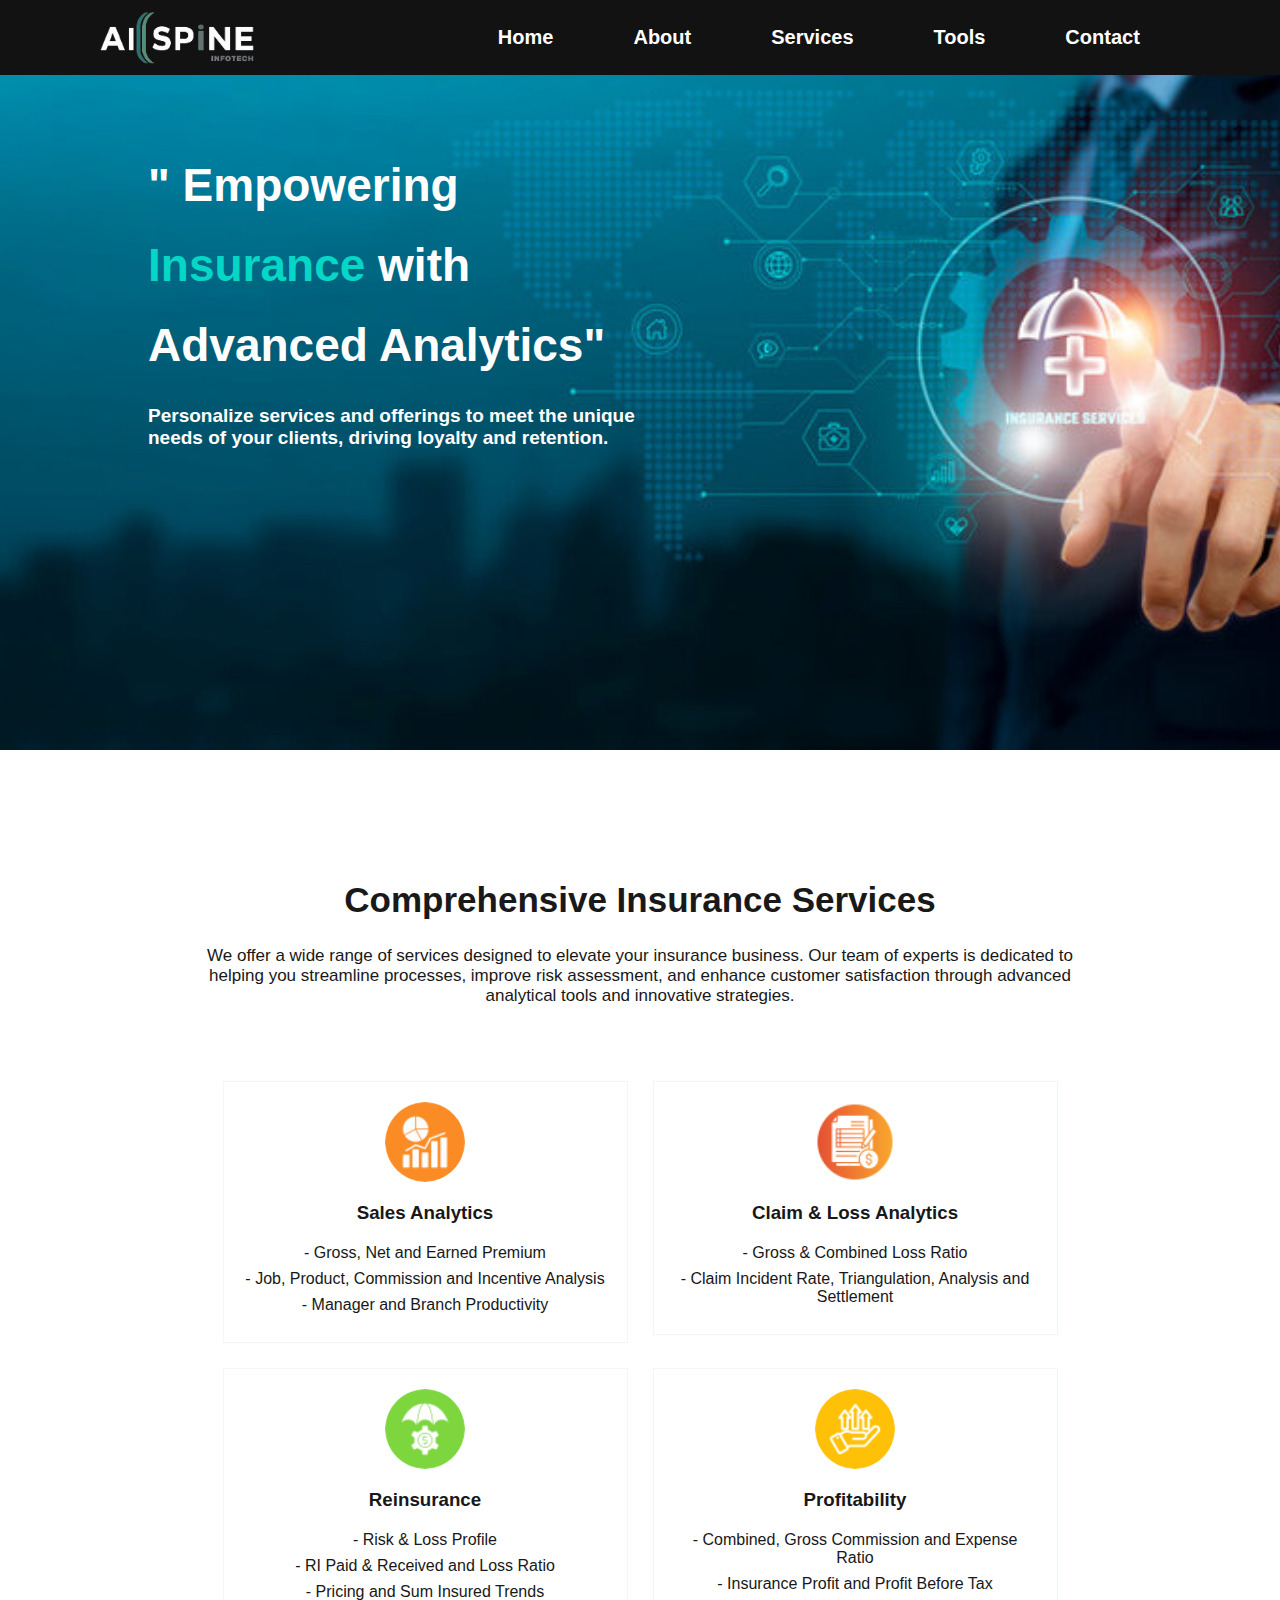
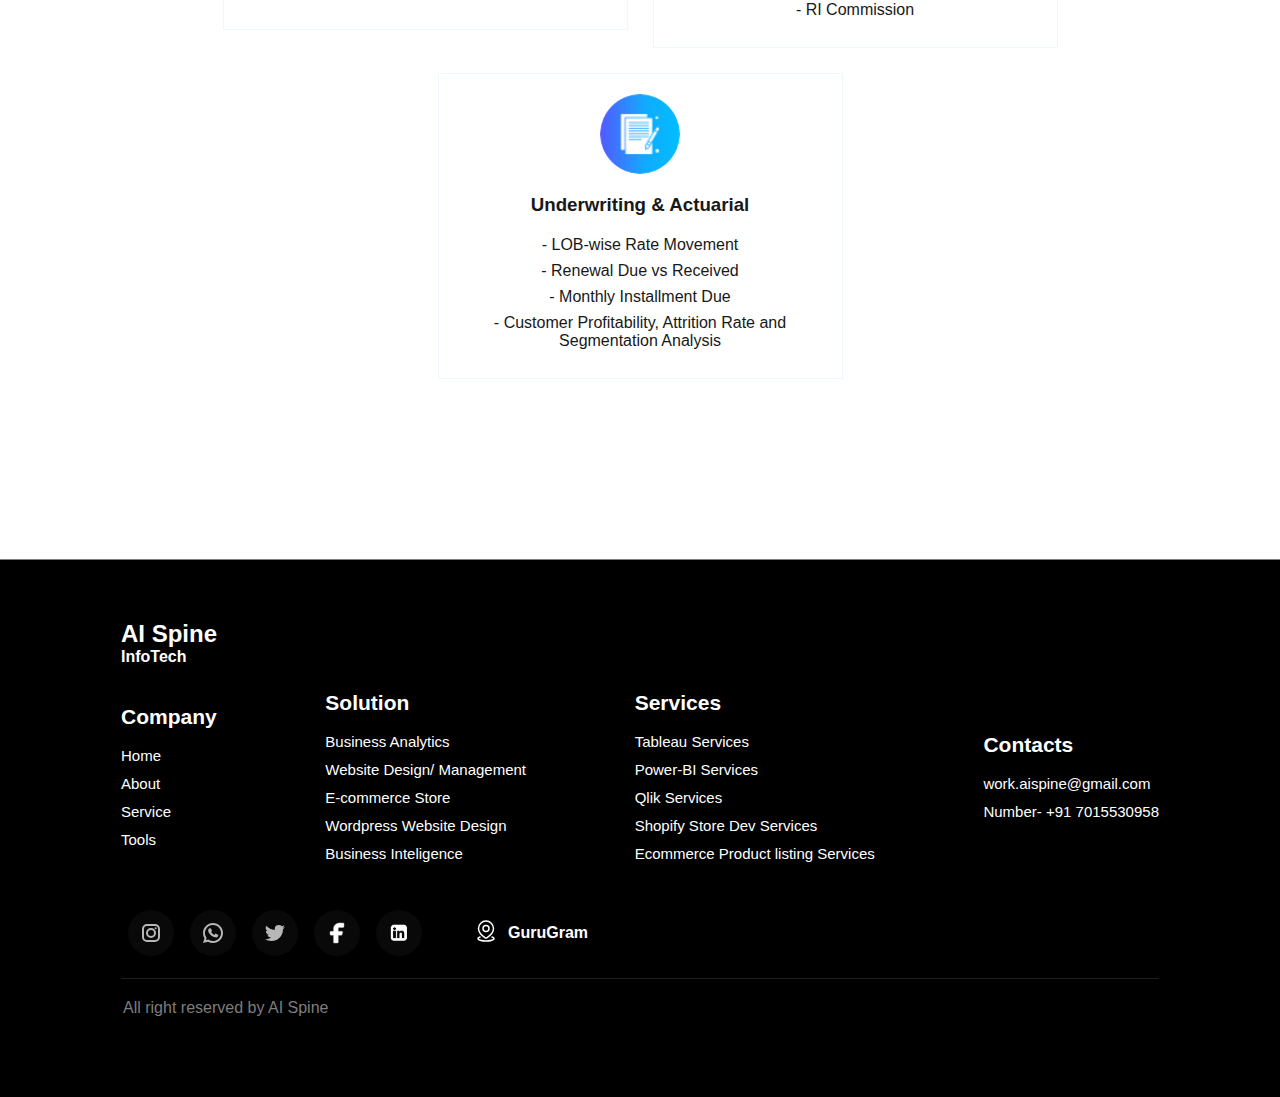
<file: business-analytics-Insurance.html>
<!DOCTYPE html>
<html lang="en">
  <head>
    <meta charset="UTF-8" />
    <meta name="viewport" content="width=device-width, initial-scale=1.0" />
    <meta
      name="description"
      content="Transform your insurance business with our advanced analytics services. We provide data-driven insights to help you optimize risk management, improve customer experiences, and increase profitability. Unlock the power of analytics in insurance today."
    />

    <title>Insurance Service | AI Spine InfoTech</title>
    <link
      rel="shortcut icon"
      href="./assets/img/favicon.png"
      type="image/x-icon"
    />
    <link rel="stylesheet" href="css/Insurance.css" />
  </head>
  <body>
    <header>
      <nav>
        <div class="logo display">
          <a href="index.html"
            ><img src="assets/img/logo.png" alt="this is the logo" />
            <!-- <h3>Ai Spine</h3> -->
          </a>
        </div>
        <div class="nav-items display">
          <div class="nav-item display">
            <button>
              <span><a href="index.html">Home</a> </span>
            </button>
          </div>

          <div class="nav-item display">
            <button>
              <span><a href="aboutus.html">About</a> </span>
            </button>
          </div>

          <div class="nav-item display">
            <button>
              <span><a>Services</a></span>
            </button>

            <div class="dropdown display">
              <div class="list">
                <div class="list-items">
                  <button>
                    <a href="business-analytics.html">Bussines Analytics</a>
                  </button>
                  <div class="another-dropdonw">
                    <div class="list">
                      <div class="list-items">
                        <button>
                          <a href="business-analytics-automotive.html"
                            >Automotive</a
                          >
                        </button>
                      </div>

                      <div class="list-items">
                        <button>
                          <a href="business-analytics-Insurance.html"
                            >Insurance</a
                          >
                        </button>
                      </div>
                      <div class="list-items">
                        <button>
                          <a href="business-analytics-banking.html">Banking</a>
                        </button>
                      </div>
                    </div>
                  </div>
                </div>

                <div class="list-items">
                  <button><a>We Design/Develop > </a></button>

                  <div class="another-dropdonw">
                    <div class="list">
                      <div class="list-items">
                        <button>
                          <a href="word.html">Wordpress Design Services</a>
                        </button>
                      </div>

                      <div class="list-items">
                        <button>
                          <a href="shopify.html">Spotify Desgin Services</a>
                        </button>
                      </div>
                    </div>
                  </div>
                </div>

                <div class="list-items">
                  <button><a>We Design/Develop ></a></button>

                  <div class="another-dropdonw">
                    <div class="list">
                      <div class="list-items">
                        <button>
                          <a href="Shpstore.html"
                            >Shopify/E-commerce Product Listing</a
                          >
                        </button>
                      </div>
                    </div>
                  </div>
                </div>
              </div>
            </div>
          </div>

          <div class="nav-item display">
            <button>
              <span><a href="business-analytics-tools.html">Tools</a> </span>
            </button>
          </div>

          <div class="nav-item display">
            <button>
              <span>
                <a href="contact.html"> Contact</a>
              </span>
            </button>
          </div>
        </div>

        <div id="side-bar-nav" class="nav-item display">
          <button>
            <label class="hamburger">
              <input type="checkbox" />
              <svg id="hame-menu-btn" viewBox="0 0 32 32">
                <path
                  class="line line-top-bottom"
                  d="M27 10 13 10C10.8 10 9 8.2 9 6 9 3.5 10.8 2 13 2 15.2 2 17 3.8 17 6L17 26C17 28.2 18.8 30 21 30 23.2 30 25 28.2 25 26 25 23.8 23.2 22 21 22L7 22"
                ></path>
                <path class="line" d="M7 16 27 16"></path>
              </svg>
            </label>
          </button>
        </div>
      </nav>
    </header>

    <div class="menu">
      <div class="home menu-display">
        <span class="menu-display"
          ><img src="assets/img/home.svg" alt=""
        /></span>
        <a href="index.html">Home</a>
      </div>

      <div class="about menu-display">
        <span class="menu-display"
          ><img src="assets/img/about.svg" alt=""
        /></span>
        <a href="aboutus.html">About</a>
      </div>

      <div class="services special-menu-div">
        <div class="service-first-child">
          <a>
            <span class="menu-serv-img"
              ><img src="assets/img/service.svg" alt="" /></span
            >Services
          </a>

          <span>
            <img src="assets/img/arrow.svg" alt="" />
          </span>
        </div>

        <div class="service-item">
          <div class="service-item-first-child">
            <a href="business-analytics.html"> Business-Analytic</a>
            <span>
              <img src="assets/img/arrow.svg" alt="" />
            </span>
          </div>

          <div class="nested-item">
            <a href="business-analytics-automotive.html">Automotive</a>
          </div>
          <div class="nested-item">
            <a href="business-analytics-Insurance.html">Insurance</a>
          </div>
          <div class="nested-item">
            <a href="business-analytics-banking.html">Banking</a>
          </div>
        </div>

        <div class="service-item">
          <div class="service-item-first-child">
            <a> We Design/Develop</a>
            <span>
              <img src="assets/img/arrow.svg" alt="" />
            </span>
          </div>

          <div class="nested-item">
            <a href="word.html">WordPress Desgin</a>
          </div>
          <div class="nested-item">
            <a href="shopify.html">Shopify Desgin</a>
          </div>
        </div>

        <div class="service-item">
          <div class="service-item-first-child">
            <a> We Manage</a>
            <span>
              <img src="assets/img/arrow.svg" alt="" />
            </span>
          </div>
          <div class="nested-item">
            <a href="Shpstore.html"> shopify-Product listing</a>
          </div>
          <!-- <div class="nested-item"> <a href="#">Service 4.2</a> </div> -->
        </div>
      </div>

      <div class="simple1 menu-display">
        <span class="menu-display"
          ><img src="assets/img/contact.svg" alt=""
        /></span>
        <a href="contact.html">Contact</a>
      </div>

      <div style="gap: 4px" class="simple2 menu-display">
        <span class="menu-display"
          ><img src="assets/img/tool.svg" alt=""
        /></span>
        <a href="business-analytics-tools.html">Tool</a>
      </div>
    </div>

    <div class="banner-page">
      <div class="banner">
        <div class="banner-content">
          <h1>" Empowering <span>Insurance </span> with Advanced Analytics"</h1>

          <h4>
            Personalize services and offerings to meet the unique needs of your
            clients, driving loyalty and retention.
          </h4>
        </div>
      </div>
    </div>

    <div class="Services-page">
      <div class="service">
        <div class="service-info">
          <h1>Comprehensive Insurance Services</h1>

          <p>
            We offer a wide range of services designed to elevate your insurance
            business. Our team of experts is dedicated to helping you streamline
            processes, improve risk assessment, and enhance customer
            satisfaction through advanced analytical tools and innovative
            strategies.
          </p>
        </div>
        <div class="service-container">
          <div class="service-box">
            <div class="servicebox-img">
              <img src="assets/img/sales-icon.png" alt="shopify-config-icon" />
            </div>
            <h3>Sales Analytics</h3>
            <p>
              <span>- Gross, Net and Earned Premium</span>
              <span>- Job, Product, Commission and Incentive Analysis</span>
              <span> - Manager and Branch Productivity </span>
            </p>
          </div>

          <div class="service-box">
            <div class="servicebox-img">
              <img src="assets/img/clain-icon.png" alt="shopify-theme icon" />
            </div>
            <h3>Claim & Loss Analytics</h3>
            <p>
              <span>- Gross & Combined Loss Ratio</span>
              <span
                >- Claim Incident Rate, Triangulation, Analysis and
                Settlement</span
              >
            </p>
          </div>

          <div class="service-box">
            <div class="servicebox-img">
              <img
                src="assets/img/re-insura-icon.png"
                alt="shopify customization icon"
              />
            </div>
            <h3>Reinsurance</h3>
            <p>
              <span>- Risk & Loss Profile</span>
              <span>- RI Paid & Received and Loss Ratio</span>
              <span>- Pricing and Sum Insured Trends</span>
            </p>
          </div>

          <div class="service-box">
            <div class="servicebox-img">
              <img
                src="assets/img/proftiable-icon.png"
                alt="shopify-seo icon"
              />
            </div>
            <h3>Profitability</h3>
            <p>
              <span>- Combined, Gross Commission and Expense Ratio</span>
              <span>- Insurance Profit and Profit Before Tax</span>
              <span>- RI Commission</span>
            </p>
          </div>

          <div class="service-box">
            <div class="servicebox-img">
              <img
                src="assets/img/underwriting-icon.png"
                alt="shopify maintenance icon"
              />
            </div>
            <h3>Underwriting & Actuarial</h3>
            <p>
              <span>- LOB-wise Rate Movement</span>
              <span>- Renewal Due vs Received</span>
              <span>- Monthly Installment Due</span>
              <span
                >- Customer Profitability, Attrition Rate and Segmentation
                Analysis</span
              >
            </p>
          </div>
        </div>
      </div>
    </div>

    <footer>
      <div class="foot">
        <div style="color: white" class="foot-heading">
          <h2>AI Spine</h2>
          <h4>InfoTech</h4>
        </div>
        <div class="foot-info">
          <div class="foot-list">
            <h2>Company</h2>
            <ul>
              <li><a href="index.html">Home</a></li>
              <li><a href="aboutus.html">About</a></li>
              <li><a href="index.html">Service</a></li>
              <li><a href="business-analytics-tools.html">Tools</a></li>
            </ul>
          </div>

          <div class="foot-list">
            <h2>Solution</h2>
            <ul>
              <li><a href="business-analytics.html">Business Analytics</a></li>
              <li><a href="word.html">Website Design/ Management</a></li>
              <li><a href="Shpstore.html"> E-commerce Store</a></li>
              <li><a href="word.html"> Wordpress Website Design</a></li>
              <li>
                <a href="business-analytics.html">Business Inteligence</a>
              </li>
            </ul>
          </div>

          <div class="foot-list">
            <h2>Services</h2>
            <ul>
              <li>
                <a href="business-analytics-tools.html">Tableau Services</a>
              </li>
              <li>
                <a href="business-analytics-tools.html">Power-BI Services </a>
              </li>
              <li><a href="business-analytics-tools.html">Qlik Services</a></li>
              <li><a href="Shpstore.html">Shopify Store Dev Services</a></li>
              <li>
                <a href="shopify.html">Ecommerce Product listing Services</a>
              </li>
            </ul>
          </div>

          <div class="foot-list">
            <h2>Contacts</h2>
            <ul>
              <li><a>work.aispine@gmail.com</a></li>
              <li><a>Number- +91 7015530958 </a></li>
            </ul>
          </div>
        </div>

        <div class="other-info">
          <div class="social">
            <a
              href="https://www.instagram.com/ai_spine21?igsh=YXRveG93OGY5bWFt"
            >
              <button class="button">
                <svg
                  viewBox="0 0 24 24"
                  fill="none"
                  height="24"
                  width="24"
                  xmlns="http://www.w3.org/2000/svg"
                  aria-hidden="true"
                  class="w-6 h-6 text-gray-800 dark:text-white"
                >
                  <path
                    clip-rule="evenodd"
                    d="M3 8a5 5 0 0 1 5-5h8a5 5 0 0 1 5 5v8a5 5 0 0 1-5 5H8a5 5 0 0 1-5-5V8Zm5-3a3 3 0 0 0-3 3v8a3 3 0 0 0 3 3h8a3 3 0 0 0 3-3V8a3 3 0 0 0-3-3H8Zm7.597 2.214a1 1 0 0 1 1-1h.01a1 1 0 1 1 0 2h-.01a1 1 0 0 1-1-1ZM12 9a3 3 0 1 0 0 6 3 3 0 0 0 0-6Zm-5 3a5 5 0 1 1 10 0 5 5 0 0 1-10 0Z"
                    fill-rule="evenodd"
                    fill="currentColor"
                  ></path>
                </svg>
              </button>
            </a>

            <a href="https://wa.me/7015530958">
              <button class="button">
                <svg
                  viewBox="0 0 24 24"
                  fill="none"
                  height="24"
                  width="24"
                  xmlns="http://www.w3.org/2000/svg"
                  aria-hidden="true"
                  class="w-6 h-6 text-gray-800 dark:text-white"
                >
                  <path
                    clip-rule="evenodd"
                    d="M12 4a8 8 0 0 0-6.895 12.06l.569.718-.697 2.359 2.32-.648.379.243A8 8 0 1 0 12 4ZM2 12C2 6.477 6.477 2 12 2s10 4.477 10 10-4.477 10-10 10a9.96 9.96 0 0 1-5.016-1.347l-4.948 1.382 1.426-4.829-.006-.007-.033-.055A9.958 9.958 0 0 1 2 12Z"
                    fill-rule="evenodd"
                    fill="currentColor"
                  ></path>
                  <path
                    d="M16.735 13.492c-.038-.018-1.497-.736-1.756-.83a1.008 1.008 0 0 0-.34-.075c-.196 0-.362.098-.49.291-.146.217-.587.732-.723.886-.018.02-.042.045-.057.045-.013 0-.239-.093-.307-.123-1.564-.68-2.751-2.313-2.914-2.589-.023-.04-.024-.057-.024-.057.005-.021.058-.074.085-.101.08-.079.166-.182.249-.283l.117-.14c.121-.14.175-.25.237-.375l.033-.066a.68.68 0 0 0-.02-.64c-.034-.069-.65-1.555-.715-1.711-.158-.377-.366-.552-.655-.552-.027 0 0 0-.112.005-.137.005-.883.104-1.213.311-.35.22-.94.924-.94 2.16 0 1.112.705 2.162 1.008 2.561l.041.06c1.161 1.695 2.608 2.951 4.074 3.537 1.412.564 2.081.63 2.461.63.16 0 .288-.013.4-.024l.072-.007c.488-.043 1.56-.599 1.804-1.276.192-.534.243-1.117.115-1.329-.088-.144-.239-.216-.43-.308Z"
                    fill="currentColor"
                  ></path>
                </svg>
              </button>
            </a>

            <a href="https://x.com/aispine?t=fbBvMGQgoi8PYr1y4Ipxeg&s=09">
              <button class="button">
                <svg
                  viewBox="0 0 24 24"
                  fill="currentColor"
                  height="24"
                  width="24"
                  xmlns="http://www.w3.org/2000/svg"
                  aria-hidden="true"
                  class="w-6 h-6 text-gray-800 dark:text-white"
                >
                  <path
                    clip-rule="evenodd"
                    d="M22 5.892a8.178 8.178 0 0 1-2.355.635 4.074 4.074 0 0 0 1.8-2.235 8.343 8.343 0 0 1-2.605.981A4.13 4.13 0 0 0 15.85 4a4.068 4.068 0 0 0-4.1 4.038c0 .31.035.618.105.919A11.705 11.705 0 0 1 3.4 4.734a4.006 4.006 0 0 0 1.268 5.392 4.165 4.165 0 0 1-1.859-.5v.05A4.057 4.057 0 0 0 6.1 13.635a4.192 4.192 0 0 1-1.856.07 4.108 4.108 0 0 0 3.831 2.807A8.36 8.36 0 0 1 2 18.184 11.732 11.732 0 0 0 8.291 20 11.502 11.502 0 0 0 19.964 8.5c0-.177 0-.349-.012-.523A8.143 8.143 0 0 0 22 5.892Z"
                    fill-rule="evenodd"
                  ></path>
                </svg>
              </button>
            </a>

            <a
              href="https://www.facebook.com/share/nYFsaNny3j7P7Ex2/?mibextid=qi2Omg"
            >
              <button class="button">
                <svg
                  xmlns="http://www.w3.org/2000/svg"
                  viewBox="0 0 24 24"
                  width="24"
                  height="24"
                  color="#000000"
                  fill="white"
                >
                  <path
                    fill-rule="evenodd"
                    clip-rule="evenodd"
                    d="M6.18182 10.3333C5.20406 10.3333 5 10.5252 5 11.4444V13.1111C5 14.0304 5.20406 14.2222 6.18182 14.2222H8.54545V20.8889C8.54545 21.8081 8.74951 22 9.72727 22H12.0909C13.0687 22 13.2727 21.8081 13.2727 20.8889V14.2222H15.9267C16.6683 14.2222 16.8594 14.0867 17.0631 13.4164L17.5696 11.7497C17.9185 10.6014 17.7035 10.3333 16.4332 10.3333H13.2727V7.55556C13.2727 6.94191 13.8018 6.44444 14.4545 6.44444H17.8182C18.7959 6.44444 19 6.25259 19 5.33333V3.11111C19 2.19185 18.7959 2 17.8182 2H14.4545C11.191 2 8.54545 4.48731 8.54545 7.55556V10.3333H6.18182Z"
                    stroke="currentColor"
                    stroke-width="0.5"
                    stroke-linejoin="round"
                  />
                </svg>
              </button>
            </a>

            <a href="https://www.linkedin.com/company/104139878/admin/inbox/">
              <button class="button">
                <img src="assets/img/linkdin.png" alt="img" />
              </button>
            </a>
          </div>

          <div class="address">
            <div class="img">
              <img src="assets/img/map2.svg" alt="" />
            </div>
            <h4>GuruGram</h4>
          </div>
        </div>

        <div
          style="
            border-top: 1px solid rgb(31, 31, 31);
            width: 100%;
            padding: 20px 2px;
          "
          class="reserved"
        >
          <div>
            <span style="color: rgb(125, 125, 125)"
              >All right reserved by AI Spine</span
            >
          </div>
        </div>
      </div>
    </footer>

    <script src="js/Insurance.js"></script>
  </body>
</html>
</file>
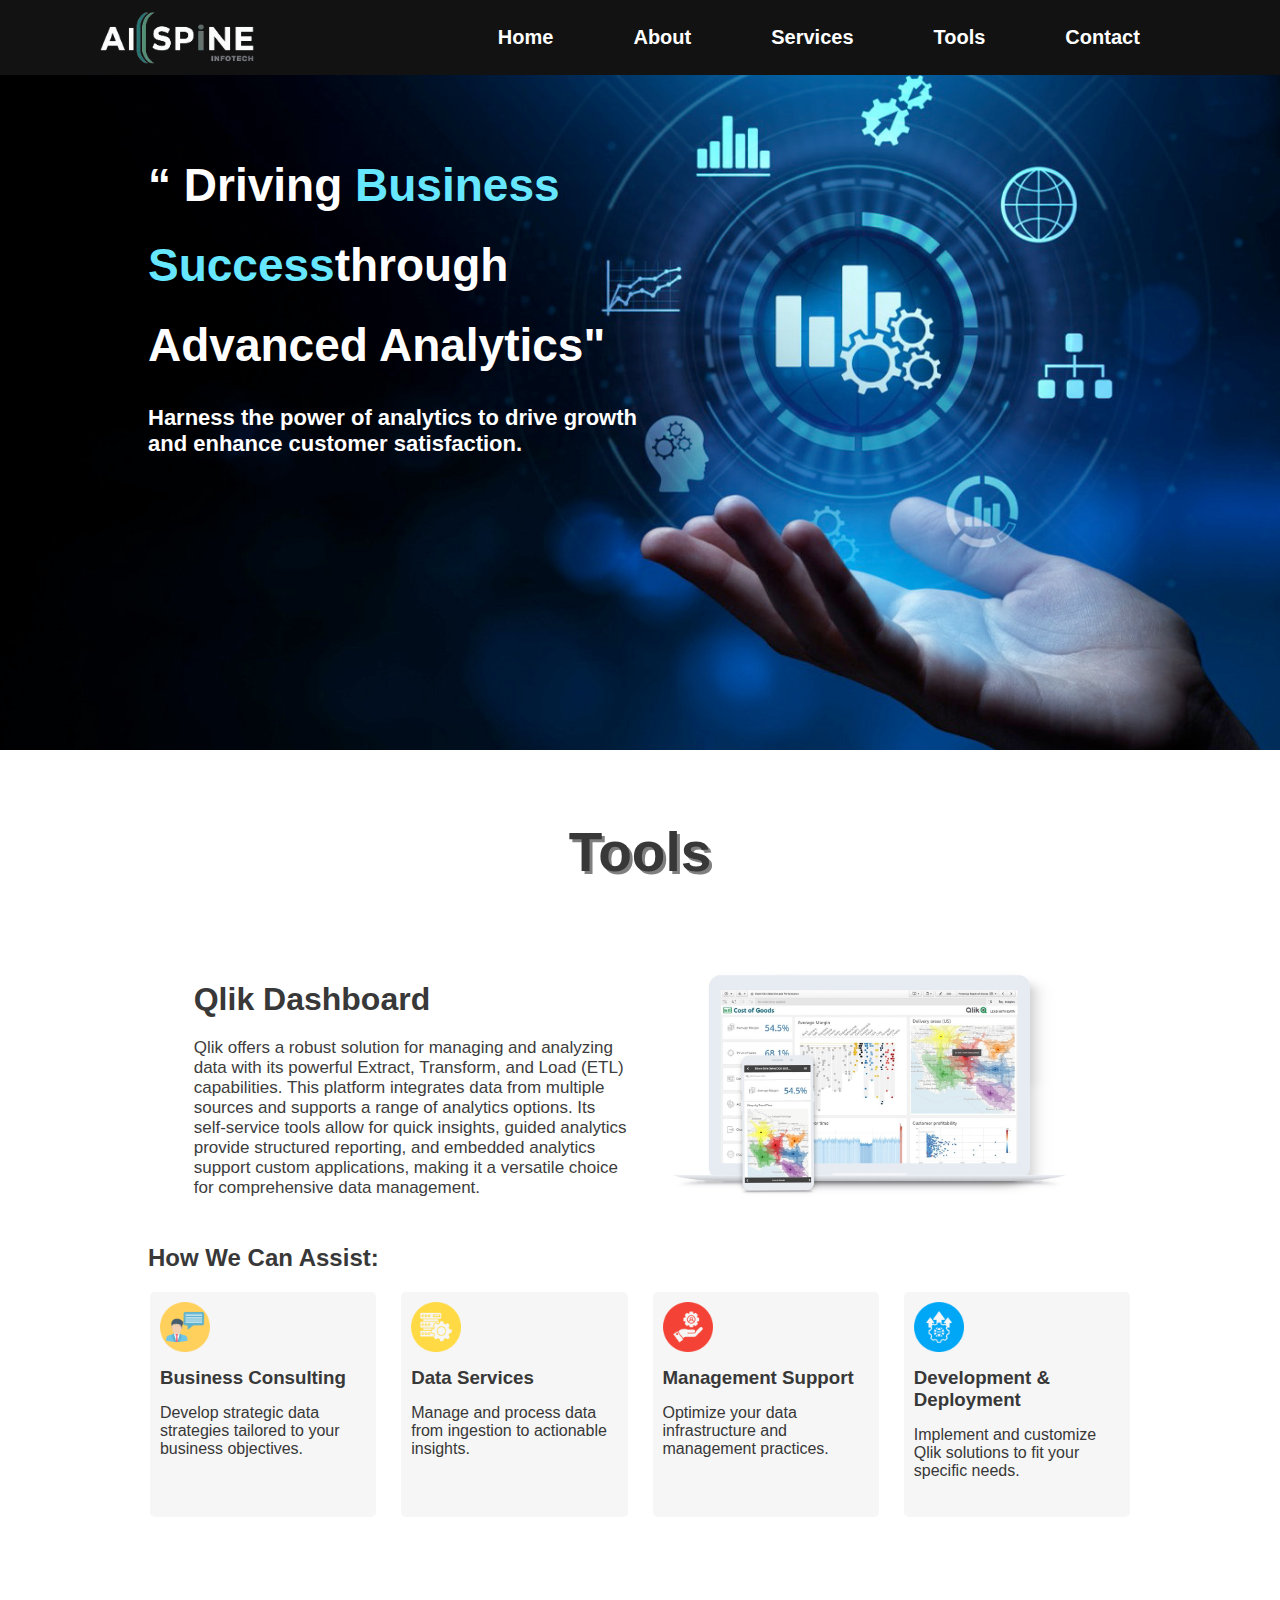
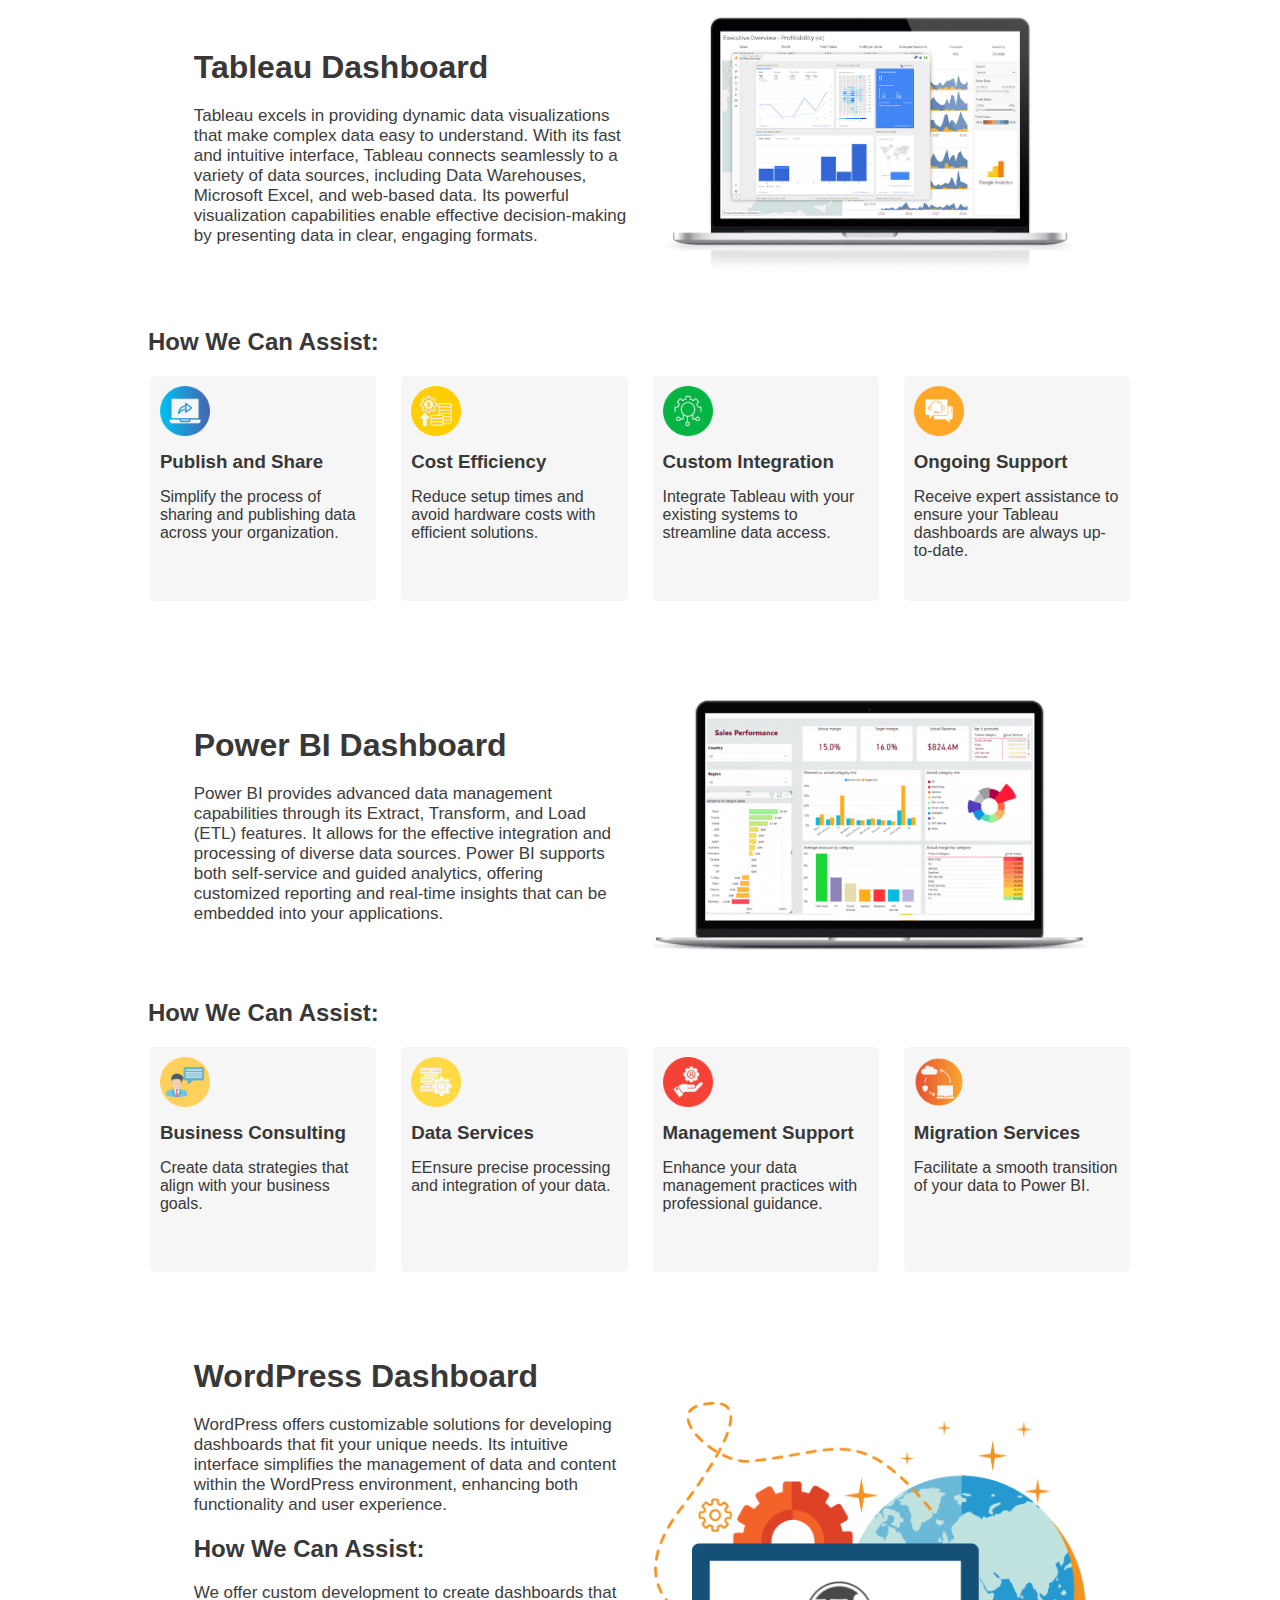
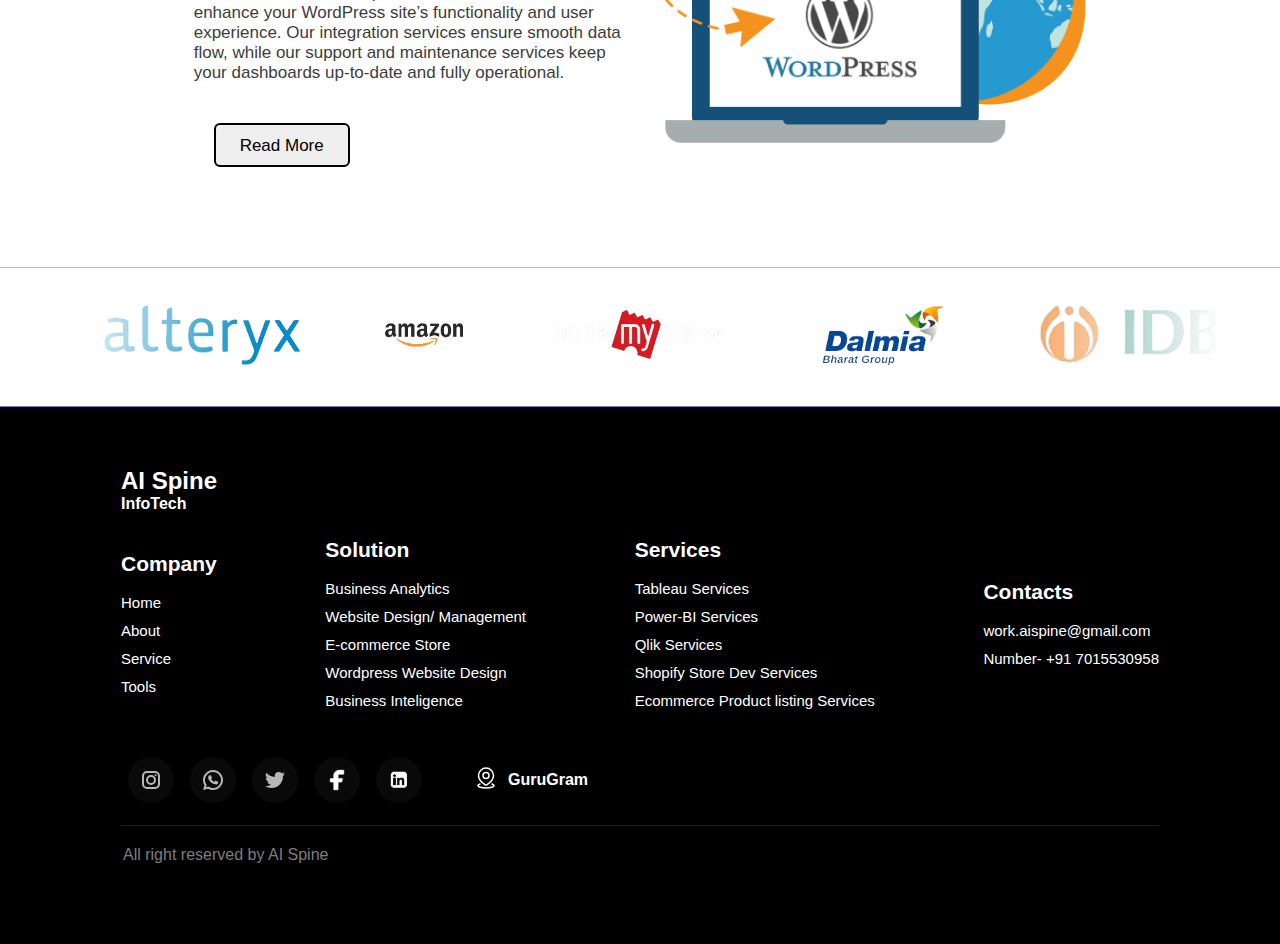
<file: business-analytics-tools.html>
<!DOCTYPE html>
<html lang="en">
  <head>
    <meta charset="UTF-8" />
    <meta name="viewport" content="width=device-width, initial-scale=1.0" />
    <meta
      name="description"
      content="Unlock valuable insights with our powerful analytics tool. Analyze data, track performance, and make informed decisions to drive your business forward. Start turning data into actionable insights today."
    />

    <title>Analytics Tool | AI Spine InfoTech</title>
    <link
      rel="shortcut icon"
      href="./assets/img/favicon.png"
      type="image/x-icon"
    />
    <link rel="stylesheet" href="css/tool.css" />
  </head>

  <body>
    <header>
      <nav>
        <div class="logo display">
          <a href="index.html"
            ><img src="assets/img/logo.png" alt="this is the logo" />
            <!-- <h3>Ai Spine</h3> -->
          </a>
        </div>
        <div class="nav-items display">
          <div class="nav-item display">
            <button>
              <span><a href="index.html">Home</a> </span>
            </button>
          </div>

          <div class="nav-item display">
            <button>
              <span><a href="aboutus.html">About</a> </span>
            </button>
          </div>

          <div class="nav-item display">
            <button>
              <span><a>Services</a></span>
            </button>

            <div class="dropdown display">
              <div class="list">
                <div class="list-items">
                  <button>
                    <a href="business-analytics.html">Bussines Analytics</a>
                  </button>
                  <div class="another-dropdonw">
                    <div class="list">
                      <div class="list-items">
                        <button>
                          <a href="business-analytics-automotive.html"
                            >Automotive</a
                          >
                        </button>
                      </div>

                      <div class="list-items">
                        <button>
                          <a href="business-analytics-Insurance.html"
                            >Insurance</a
                          >
                        </button>
                      </div>
                      <div class="list-items">
                        <button>
                          <a href="business-analytics-banking.html">Banking</a>
                        </button>
                      </div>
                    </div>
                  </div>
                </div>

                <div class="list-items">
                  <button><a>We Design/Develop > </a></button>

                  <div class="another-dropdonw">
                    <div class="list">
                      <div class="list-items">
                        <button>
                          <a href="word.html">Wordpress Design Services</a>
                        </button>
                      </div>

                      <div class="list-items">
                        <button>
                          <a href="shopify.html">Spotify Desgin Services</a>
                        </button>
                      </div>
                    </div>
                  </div>
                </div>

                <div class="list-items">
                  <button><a>We Design/Develop ></a></button>

                  <div class="another-dropdonw">
                    <div class="list">
                      <div class="list-items">
                        <button>
                          <a href="Shpstore.html"
                            >Shopify/E-commerce Product Listing</a
                          >
                        </button>
                      </div>
                    </div>
                  </div>
                </div>
              </div>
            </div>
          </div>

          <div class="nav-item display">
            <button>
              <span><a href="business-analytics-tools.html">Tools</a> </span>
            </button>
          </div>

          <div class="nav-item display">
            <button>
              <span>
                <a href="contact.html"> Contact</a>
              </span>
            </button>
          </div>
        </div>

        <div id="side-bar-nav" class="nav-item display">
          <button>
            <label class="hamburger">
              <input type="checkbox" />
              <svg id="hame-menu-btn" viewBox="0 0 32 32">
                <path
                  class="line line-top-bottom"
                  d="M27 10 13 10C10.8 10 9 8.2 9 6 9 3.5 10.8 2 13 2 15.2 2 17 3.8 17 6L17 26C17 28.2 18.8 30 21 30 23.2 30 25 28.2 25 26 25 23.8 23.2 22 21 22L7 22"
                ></path>
                <path class="line" d="M7 16 27 16"></path>
              </svg>
            </label>
          </button>
        </div>
      </nav>
    </header>

    <div class="menu">
      <div class="home menu-display">
        <span class="menu-display"
          ><img src="assets/img/home.svg" alt=""
        /></span>
        <a href="index.html">Home</a>
      </div>

      <div class="about menu-display">
        <span class="menu-display"
          ><img src="assets/img/about.svg" alt=""
        /></span>
        <a href="aboutus.html">About</a>
      </div>

      <div class="services special-menu-div">
        <div class="service-first-child">
          <a>
            <span class="menu-serv-img"
              ><img src="assets/img/service.svg" alt="" /></span
            >Services
          </a>

          <span>
            <img src="assets/img/arrow.svg" alt="" />
          </span>
        </div>

        <div class="service-item">
          <div class="service-item-first-child">
            <a href="business-analytics.html"> Business-Analytic</a>
            <span>
              <img src="assets/img/arrow.svg" alt="" />
            </span>
          </div>

          <div class="nested-item">
            <a href="business-analytics-automotive.html">Automotive</a>
          </div>
          <div class="nested-item">
            <a href="business-analytics-Insurance.html">Insurance</a>
          </div>
          <div class="nested-item">
            <a href="business-analytics-banking.html">Banking</a>
          </div>
        </div>

        <div class="service-item">
          <div class="service-item-first-child">
            <a> We Design/Develop</a>
            <span>
              <img src="assets/img/arrow.svg" alt="" />
            </span>
          </div>

          <div class="nested-item">
            <a href="word.html">WordPress Desgin</a>
          </div>
          <div class="nested-item">
            <a href="shopify.html">Shopify Desgin</a>
          </div>
        </div>

        <div class="service-item">
          <div class="service-item-first-child">
            <a> We Manage</a>
            <span>
              <img src="assets/img/arrow.svg" alt="" />
            </span>
          </div>
          <div class="nested-item">
            <a href="Shpstore.html"> shopify-Product listing</a>
          </div>
          <!-- <div class="nested-item"> <a href="#">Service 4.2</a> </div> -->
        </div>
      </div>

      <div class="simple1 menu-display">
        <span class="menu-display"
          ><img src="assets/img/contact.svg" alt=""
        /></span>
        <a href="contact.html">Contact</a>
      </div>

      <div style="gap: 4px" class="simple2 menu-display">
        <span class="menu-display"
          ><img src="assets/img/tool.svg" alt=""
        /></span>
        <a href="business-analytics-tools.html">Tool</a>
      </div>
    </div>

    <div class="banner-page">
      <div class="banner">
        <div class="banner-content">
          <h1>
            “ Driving <span>Business Success</span>through Advanced Analytics"
          </h1>

          <h4>
            Harness the power of analytics to drive growth and enhance customer
            satisfaction.
          </h4>
        </div>
      </div>
    </div>

    <div class="tools-page">
      <div class="tool-container">
        <div>
          <h1 class="tool-heading">Tools</h1>
        </div>
        <div class="tool-box">
          <div class="tool-first-div">
            <div class="tool-box-content">
              <h1>Qlik Dashboard</h1>
              <p>
                Qlik offers a robust solution for managing and analyzing data
                with its powerful Extract, Transform, and Load (ETL)
                capabilities. This platform integrates data from multiple
                sources and supports a range of analytics options. Its
                self-service tools allow for quick insights, guided analytics
                provide structured reporting, and embedded analytics support
                custom applications, making it a versatile choice for
                comprehensive data management.
              </p>
            </div>
            <div class="tool-box-img">
              <img src="assets/img/qlick-dashboard.jpeg" alt="dashboard img" />
            </div>
          </div>

          <div class="tool-second-div">
            <h2>How We Can Assist:</h2>
            <div class="box-container">
              <div class="tool-small-box">
                <img src="assets/img/Business-consulting.png" alt="" />
                <h3>Business Consulting</h3>
                <p>
                  Develop strategic data strategies tailored to your business
                  objectives.
                </p>
              </div>
              <div class="tool-small-box">
                <img src="assets/img/data-service.png" alt="" />
                <h3>Data Services</h3>
                <p>
                  Manage and process data from ingestion to actionable insights.
                </p>
              </div>
              <div class="tool-small-box">
                <img src="assets/img/managment-support.png" alt="" />
                <h3>Management Support</h3>
                <p>
                  Optimize your data infrastructure and management practices.
                </p>
              </div>
              <div class="tool-small-box">
                <img src="assets/img/deployment.png" alt="" />
                <h3>Development & Deployment</h3>
                <p>
                  Implement and customize Qlik solutions to fit your specific
                  needs.
                </p>
              </div>
            </div>
          </div>
        </div>

        <div class="tool-box">
          <div class="tool-first-div">
            <div class="tool-box-content">
              <h1>Tableau Dashboard</h1>
              <p>
                Tableau excels in providing dynamic data visualizations that
                make complex data easy to understand. With its fast and
                intuitive interface, Tableau connects seamlessly to a variety of
                data sources, including Data Warehouses, Microsoft Excel, and
                web-based data. Its powerful visualization capabilities enable
                effective decision-making by presenting data in clear, engaging
                formats.
              </p>
            </div>
            <div class="tool-box-img">
              <img src="assets/img/tabuela-dashboard.png" alt="dashboard img" />
            </div>
          </div>

          <div class="tool-second-div">
            <h2>How We Can Assist:</h2>
            <div class="box-container">
              <div class="tool-small-box">
                <img src="assets/img/share-icon.png" alt="" />
                <h3>Publish and Share</h3>
                <p>
                  Simplify the process of sharing and publishing data across
                  your organization.
                </p>
              </div>
              <div class="tool-small-box">
                <img src="assets/img/cost-icon.png" alt="" />
                <h3>Cost Efficiency</h3>
                <p>
                  Reduce setup times and avoid hardware costs with efficient
                  solutions.
                </p>
              </div>
              <div class="tool-small-box">
                <img src="assets/img/integration.png" alt="" />
                <h3>Custom Integration</h3>
                <p>
                  Integrate Tableau with your existing systems to streamline
                  data access.
                </p>
              </div>
              <div class="tool-small-box">
                <img src="assets/img/support-icon.png" alt="" />
                <h3>Ongoing Support</h3>
                <p>
                  Receive expert assistance to ensure your Tableau dashboards
                  are always up-to-date.
                </p>
              </div>
            </div>
          </div>
        </div>

        <div class="tool-box">
          <div class="tool-first-div">
            <div class="tool-box-content">
              <h1>Power BI Dashboard</h1>
              <p>
                Power BI provides advanced data management capabilities through
                its Extract, Transform, and Load (ETL) features. It allows for
                the effective integration and processing of diverse data
                sources. Power BI supports both self-service and guided
                analytics, offering customized reporting and real-time insights
                that can be embedded into your applications.
              </p>
            </div>
            <div class="tool-box-img">
              <img
                src="assets/img/MW-Power-BI-dashboard.png"
                alt="dashboard img"
              />
            </div>
          </div>

          <div class="tool-second-div">
            <h2>How We Can Assist:</h2>
            <div class="box-container">
              <div class="tool-small-box">
                <img src="assets/img/Business-consulting.png" alt="" />
                <h3>Business Consulting</h3>
                <p>
                  Create data strategies that align with your business goals.
                </p>
              </div>
              <div class="tool-small-box">
                <img src="assets/img/data-service.png" alt="" />
                <h3>Data Services</h3>
                <p>EEnsure precise processing and integration of your data.</p>
              </div>
              <div class="tool-small-box">
                <img src="assets/img/managment-support.png" alt="" />
                <h3>Management Support</h3>
                <p>
                  Enhance your data management practices with professional
                  guidance.
                </p>
              </div>
              <div class="tool-small-box">
                <img src="assets/img/migration service.png" alt="" />
                <h3>Migration Services</h3>
                <p>Facilitate a smooth transition of your data to Power BI.</p>
              </div>
            </div>
          </div>
        </div>

        <div class="tool-box">
          <div class="tool-first-div">
            <div class="tool-box-content">
              <h1>WordPress Dashboard</h1>
              <p>
                WordPress offers customizable solutions for developing
                dashboards that fit your unique needs. Its intuitive interface
                simplifies the management of data and content within the
                WordPress environment, enhancing both functionality and user
                experience.
              </p>
              <h2>How We Can Assist:</h2>
              <p>
                We offer custom development to create dashboards that enhance
                your WordPress site’s functionality and user experience. Our
                integration services ensure smooth data flow, while our support
                and maintenance services keep your dashboards up-to-date and
                fully operational.
              </p>
              <a href="word.html">
                <button class="word-btn">Read More</button>
              </a>
            </div>
            <div class="tool-box-img">
              <img src="assets/img/wordpress.png" alt="wordpress img" />
            </div>
          </div>
        </div>
      </div>
    </div>

    <div class="companies">
      <div class="all-box">
        <div class="logos">
          <div class="logos-slide">
            <img src="assets/img/com/alteryx.png" alt="" />
            <img src="assets/img/com/amazon.png" alt="" />
            <img src="assets/img/com/bookmyshow.png" alt="" />
            <img src="assets/img/com/dalmia.png" alt="" />
            <img src="assets/img/com/idbi bank.png" alt="" />
            <img src="assets/img/com/maruti.png" alt="" />
            <img src="assets/img/com/motorola.png" alt="" />
            <img src="assets/img/com/tata.png" alt="" />
          </div>

          <div class="logos-slide">
            <img src="assets/img/com/alteryx.png" alt="" />
            <img src="assets/img/com/amazon.png" alt="" />
            <img src="assets/img/com/bookmyshow.png" alt="" />
            <img src="assets/img/com/dalmia.png" alt="" />
            <img src="assets/img/com/idbi bank.png" alt="" />
            <img src="assets/img/com/maruti.png" alt="" />
            <img src="assets/img/com/motorola.png" alt="" />
            <img src="assets/img/com/tata.png" alt="" />
          </div>

          <div class="bg"></div>
        </div>
      </div>
    </div>

    <footer>
      <div class="foot">
        <div style="color: white" class="foot-heading">
          <h2>AI Spine</h2>
          <h4>InfoTech</h4>
        </div>
        <div class="foot-info">
          <div class="foot-list">
            <h2>Company</h2>
            <ul>
              <li><a href="index.html">Home</a></li>
              <li><a href="aboutus.html">About</a></li>
              <li><a href="index.html">Service</a></li>
              <li><a href="business-analytics-tools.html">Tools</a></li>
            </ul>
          </div>

          <div class="foot-list">
            <h2>Solution</h2>
            <ul>
              <li><a href="business-analytics.html">Business Analytics</a></li>
              <li><a href="word.html">Website Design/ Management</a></li>
              <li><a href="Shpstore.html"> E-commerce Store</a></li>
              <li><a href="word.html"> Wordpress Website Design</a></li>
              <li>
                <a href="business-analytics.html">Business Inteligence</a>
              </li>
            </ul>
          </div>

          <div class="foot-list">
            <h2>Services</h2>
            <ul>
              <li>
                <a href="business-analytics-tools.html">Tableau Services</a>
              </li>
              <li>
                <a href="business-analytics-tools.html">Power-BI Services </a>
              </li>
              <li><a href="business-analytics-tools.html">Qlik Services</a></li>
              <li><a href="Shpstore.html">Shopify Store Dev Services</a></li>
              <li>
                <a href="shopify.html">Ecommerce Product listing Services</a>
              </li>
            </ul>
          </div>

          <div class="foot-list">
            <h2>Contacts</h2>
            <ul>
              <li><a>work.aispine@gmail.com</a></li>
              <li><a>Number- +91 7015530958 </a></li>
            </ul>
          </div>
        </div>

        <div class="other-info">
          <div class="social">
            <a
              href="https://www.instagram.com/ai_spine21?igsh=YXRveG93OGY5bWFt"
            >
              <button class="button">
                <svg
                  viewBox="0 0 24 24"
                  fill="none"
                  height="24"
                  width="24"
                  xmlns="http://www.w3.org/2000/svg"
                  aria-hidden="true"
                  class="w-6 h-6 text-gray-800 dark:text-white"
                >
                  <path
                    clip-rule="evenodd"
                    d="M3 8a5 5 0 0 1 5-5h8a5 5 0 0 1 5 5v8a5 5 0 0 1-5 5H8a5 5 0 0 1-5-5V8Zm5-3a3 3 0 0 0-3 3v8a3 3 0 0 0 3 3h8a3 3 0 0 0 3-3V8a3 3 0 0 0-3-3H8Zm7.597 2.214a1 1 0 0 1 1-1h.01a1 1 0 1 1 0 2h-.01a1 1 0 0 1-1-1ZM12 9a3 3 0 1 0 0 6 3 3 0 0 0 0-6Zm-5 3a5 5 0 1 1 10 0 5 5 0 0 1-10 0Z"
                    fill-rule="evenodd"
                    fill="currentColor"
                  ></path>
                </svg>
              </button>
            </a>

            <a href="https://wa.me/7015530958">
              <button class="button">
                <svg
                  viewBox="0 0 24 24"
                  fill="none"
                  height="24"
                  width="24"
                  xmlns="http://www.w3.org/2000/svg"
                  aria-hidden="true"
                  class="w-6 h-6 text-gray-800 dark:text-white"
                >
                  <path
                    clip-rule="evenodd"
                    d="M12 4a8 8 0 0 0-6.895 12.06l.569.718-.697 2.359 2.32-.648.379.243A8 8 0 1 0 12 4ZM2 12C2 6.477 6.477 2 12 2s10 4.477 10 10-4.477 10-10 10a9.96 9.96 0 0 1-5.016-1.347l-4.948 1.382 1.426-4.829-.006-.007-.033-.055A9.958 9.958 0 0 1 2 12Z"
                    fill-rule="evenodd"
                    fill="currentColor"
                  ></path>
                  <path
                    d="M16.735 13.492c-.038-.018-1.497-.736-1.756-.83a1.008 1.008 0 0 0-.34-.075c-.196 0-.362.098-.49.291-.146.217-.587.732-.723.886-.018.02-.042.045-.057.045-.013 0-.239-.093-.307-.123-1.564-.68-2.751-2.313-2.914-2.589-.023-.04-.024-.057-.024-.057.005-.021.058-.074.085-.101.08-.079.166-.182.249-.283l.117-.14c.121-.14.175-.25.237-.375l.033-.066a.68.68 0 0 0-.02-.64c-.034-.069-.65-1.555-.715-1.711-.158-.377-.366-.552-.655-.552-.027 0 0 0-.112.005-.137.005-.883.104-1.213.311-.35.22-.94.924-.94 2.16 0 1.112.705 2.162 1.008 2.561l.041.06c1.161 1.695 2.608 2.951 4.074 3.537 1.412.564 2.081.63 2.461.63.16 0 .288-.013.4-.024l.072-.007c.488-.043 1.56-.599 1.804-1.276.192-.534.243-1.117.115-1.329-.088-.144-.239-.216-.43-.308Z"
                    fill="currentColor"
                  ></path>
                </svg>
              </button>
            </a>

            <a href="https://x.com/aispine?t=fbBvMGQgoi8PYr1y4Ipxeg&s=09">
              <button class="button">
                <svg
                  viewBox="0 0 24 24"
                  fill="currentColor"
                  height="24"
                  width="24"
                  xmlns="http://www.w3.org/2000/svg"
                  aria-hidden="true"
                  class="w-6 h-6 text-gray-800 dark:text-white"
                >
                  <path
                    clip-rule="evenodd"
                    d="M22 5.892a8.178 8.178 0 0 1-2.355.635 4.074 4.074 0 0 0 1.8-2.235 8.343 8.343 0 0 1-2.605.981A4.13 4.13 0 0 0 15.85 4a4.068 4.068 0 0 0-4.1 4.038c0 .31.035.618.105.919A11.705 11.705 0 0 1 3.4 4.734a4.006 4.006 0 0 0 1.268 5.392 4.165 4.165 0 0 1-1.859-.5v.05A4.057 4.057 0 0 0 6.1 13.635a4.192 4.192 0 0 1-1.856.07 4.108 4.108 0 0 0 3.831 2.807A8.36 8.36 0 0 1 2 18.184 11.732 11.732 0 0 0 8.291 20 11.502 11.502 0 0 0 19.964 8.5c0-.177 0-.349-.012-.523A8.143 8.143 0 0 0 22 5.892Z"
                    fill-rule="evenodd"
                  ></path>
                </svg>
              </button>
            </a>

            <a
              href="https://www.facebook.com/share/nYFsaNny3j7P7Ex2/?mibextid=qi2Omg"
            >
              <button class="button">
                <svg
                  xmlns="http://www.w3.org/2000/svg"
                  viewBox="0 0 24 24"
                  width="24"
                  height="24"
                  color="#000000"
                  fill="white"
                >
                  <path
                    fill-rule="evenodd"
                    clip-rule="evenodd"
                    d="M6.18182 10.3333C5.20406 10.3333 5 10.5252 5 11.4444V13.1111C5 14.0304 5.20406 14.2222 6.18182 14.2222H8.54545V20.8889C8.54545 21.8081 8.74951 22 9.72727 22H12.0909C13.0687 22 13.2727 21.8081 13.2727 20.8889V14.2222H15.9267C16.6683 14.2222 16.8594 14.0867 17.0631 13.4164L17.5696 11.7497C17.9185 10.6014 17.7035 10.3333 16.4332 10.3333H13.2727V7.55556C13.2727 6.94191 13.8018 6.44444 14.4545 6.44444H17.8182C18.7959 6.44444 19 6.25259 19 5.33333V3.11111C19 2.19185 18.7959 2 17.8182 2H14.4545C11.191 2 8.54545 4.48731 8.54545 7.55556V10.3333H6.18182Z"
                    stroke="currentColor"
                    stroke-width="0.5"
                    stroke-linejoin="round"
                  />
                </svg>
              </button>
            </a>

            <a href="https://www.linkedin.com/company/104139878/admin/inbox/">
              <button class="button">
                <img src="assets/img/linkdin.png" alt="img" />
              </button>
            </a>
          </div>

          <div class="address">
            <div class="img">
              <img src="assets/img/map2.svg" alt="" />
            </div>
            <h4>GuruGram</h4>
          </div>
        </div>

        <div
          style="
            border-top: 1px solid rgb(31, 31, 31);
            width: 100%;
            padding: 20px 2px;
          "
          class="reserved"
        >
          <div>
            <span style="color: rgb(125, 125, 125)"
              >All right reserved by AI Spine</span
            >
          </div>
        </div>
      </div>
    </footer>

    <script src="js/tools.js"></script>
  </body>
</html>
</file>
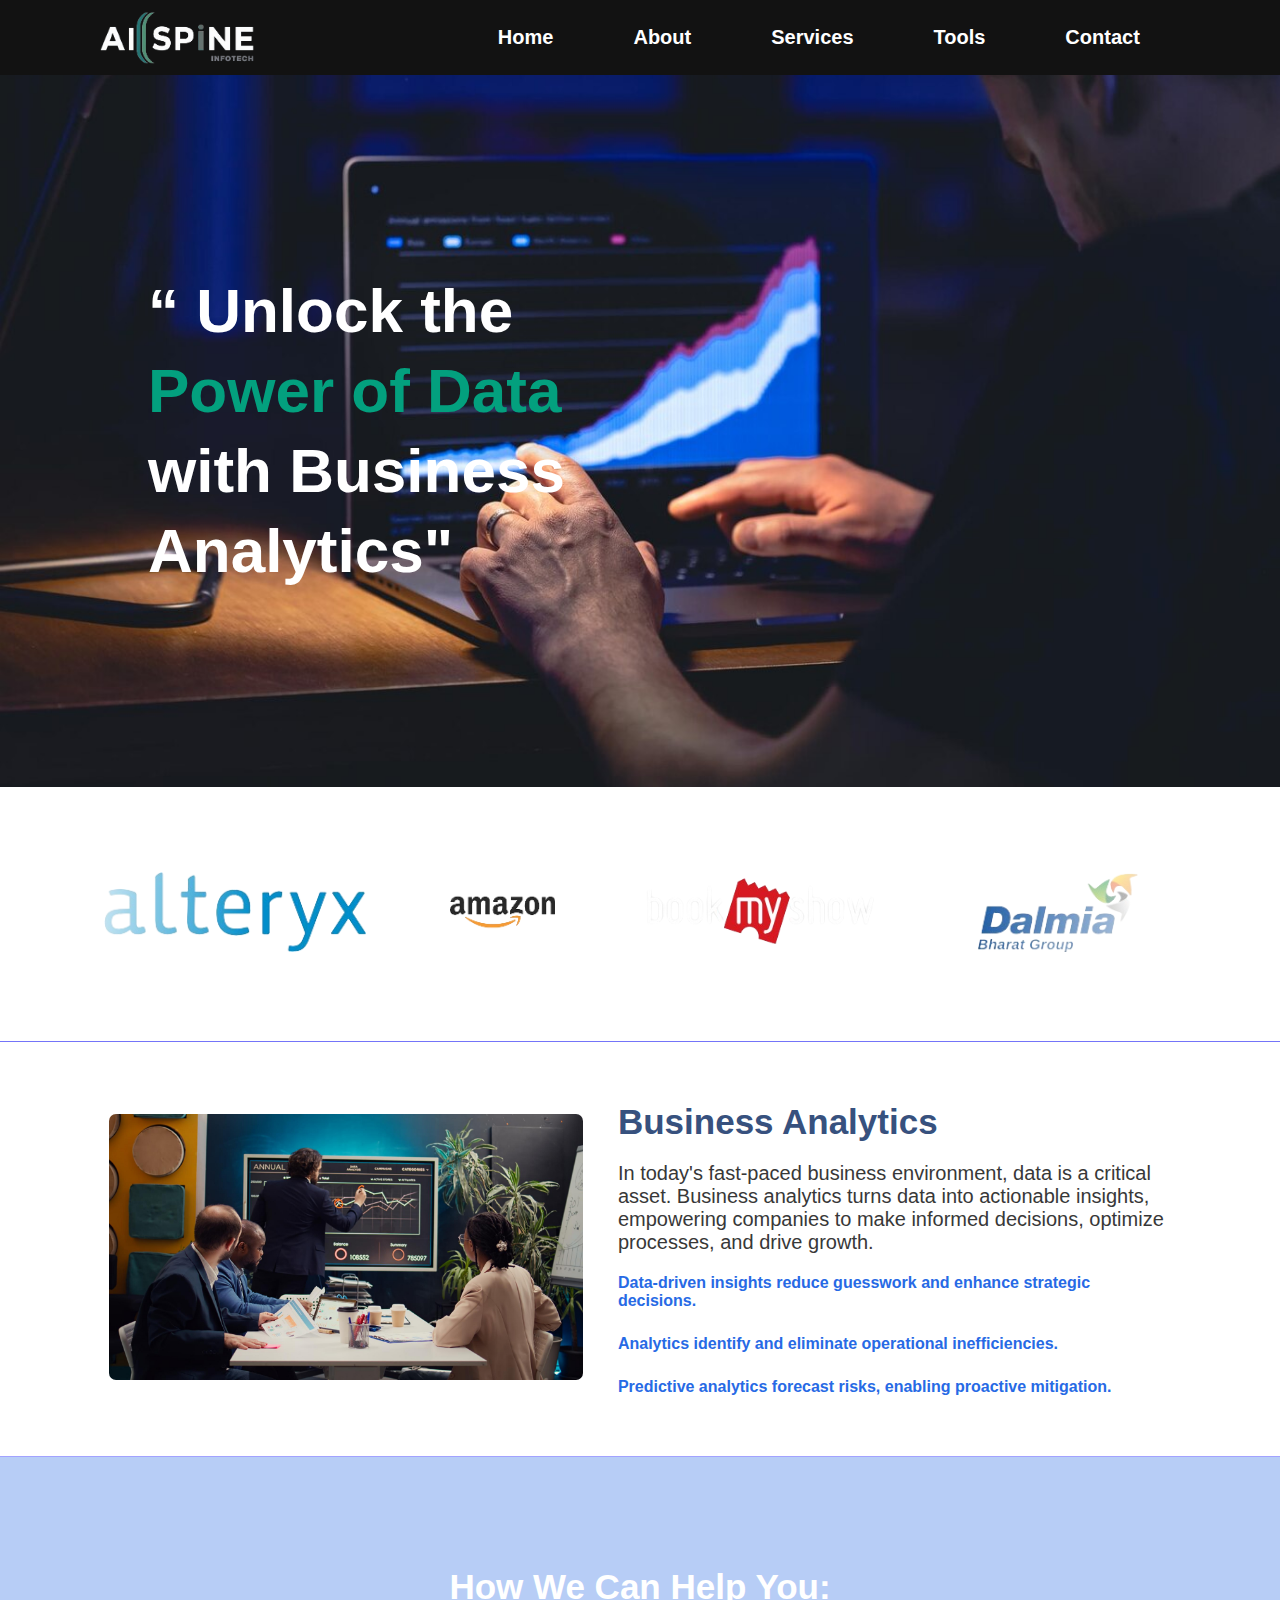
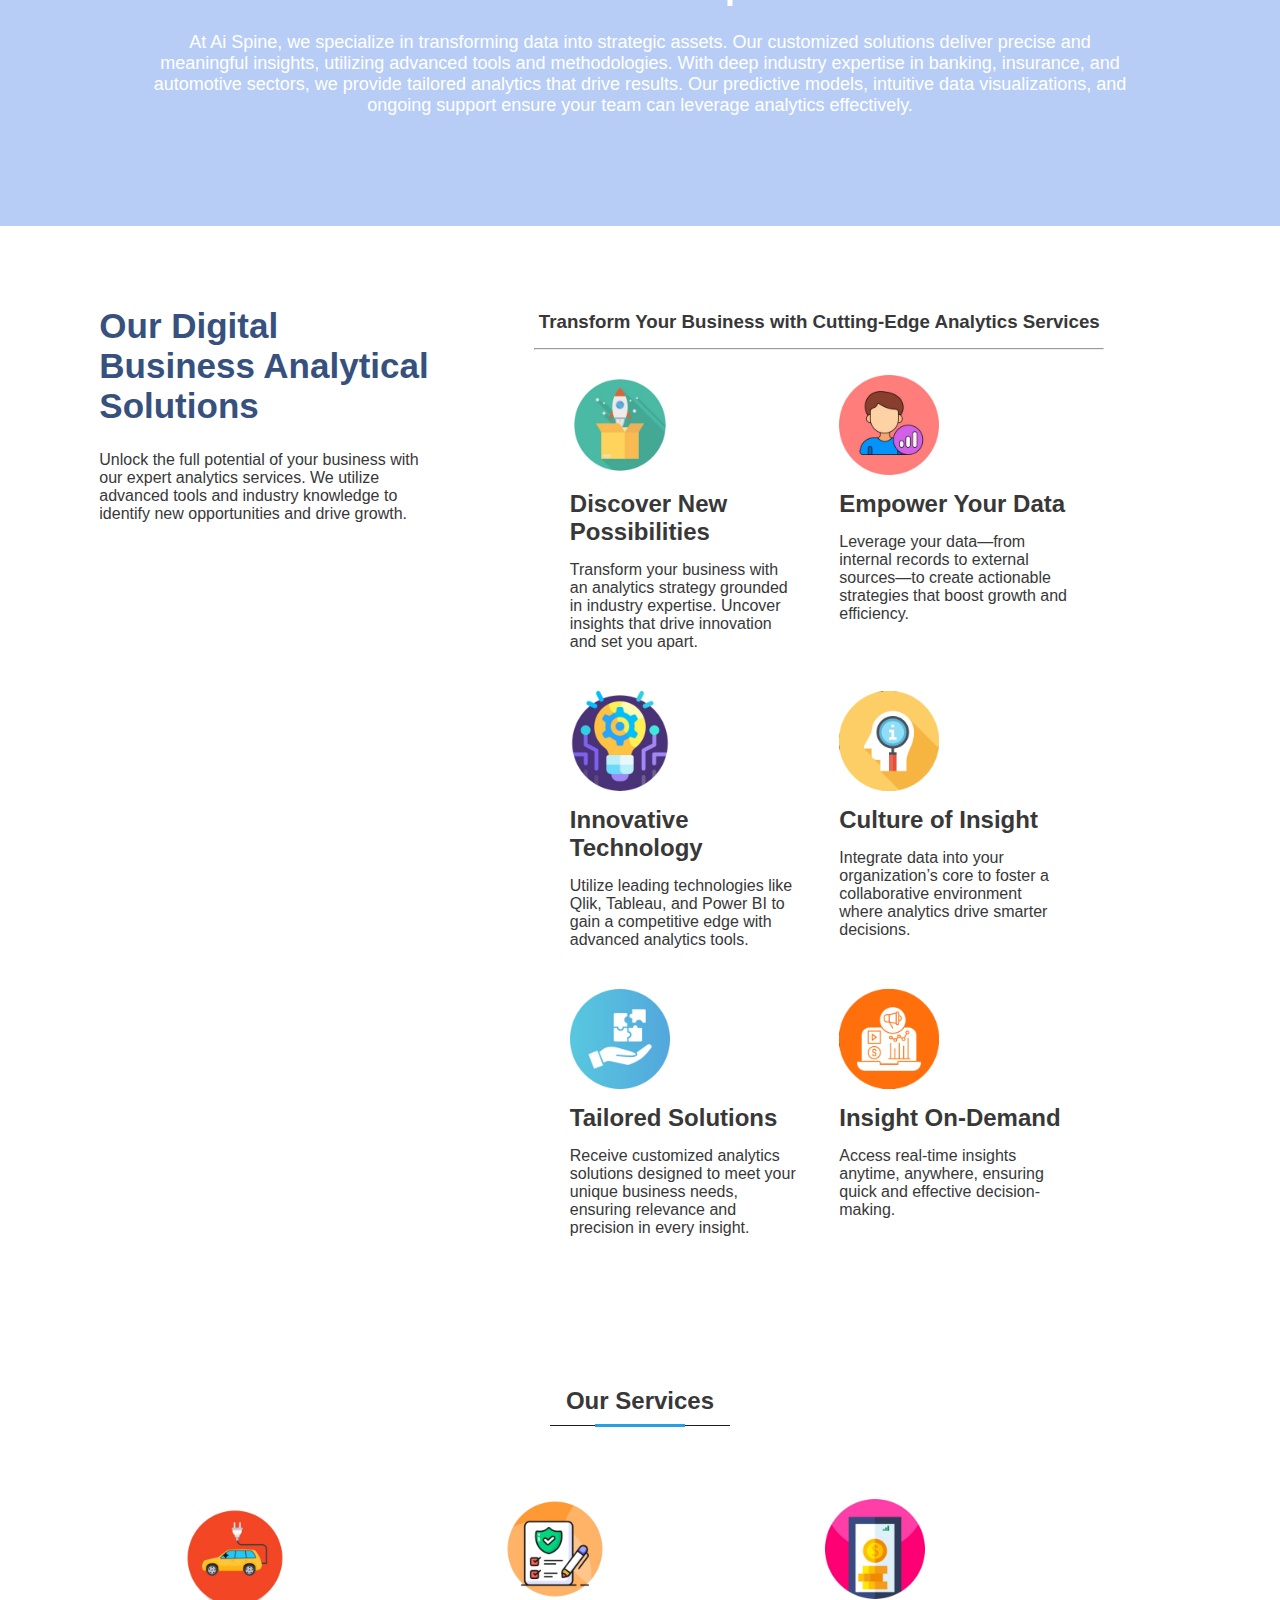
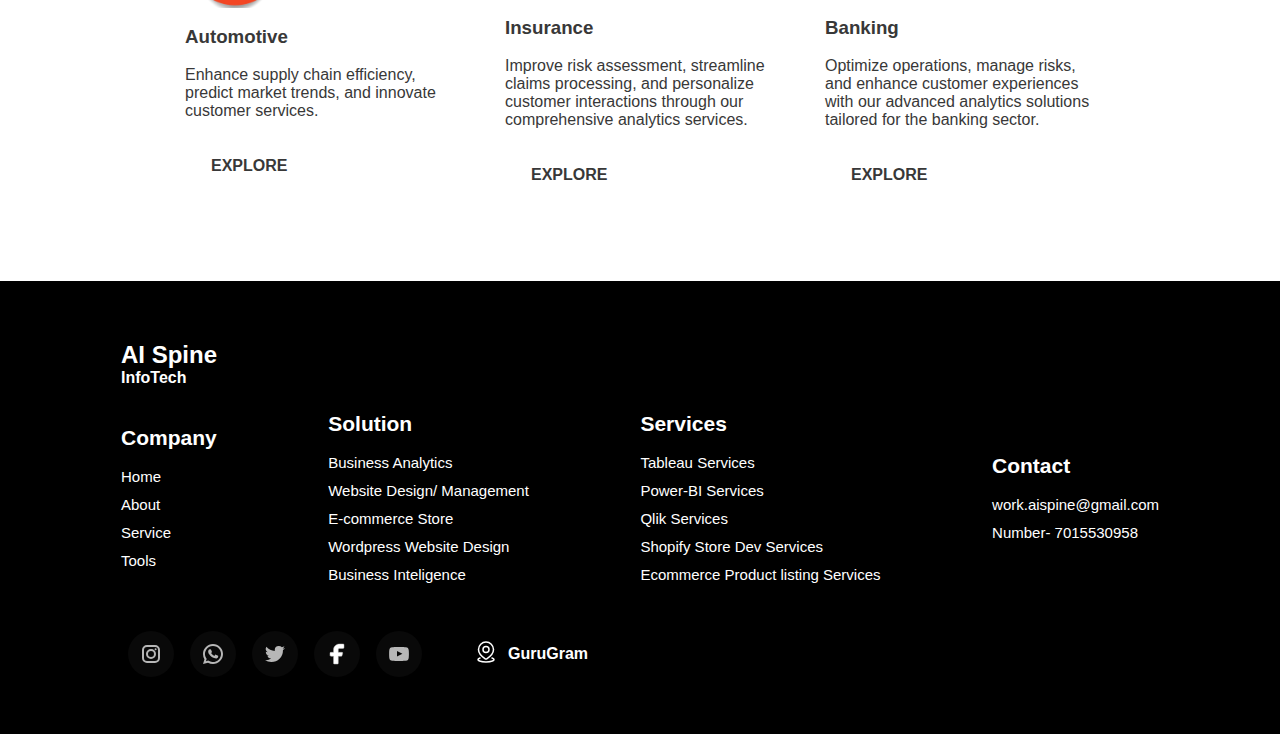
<file: business-analytics.html>
<!DOCTYPE html>
<html lang="en">
  <head>
    <meta charset="UTF-8" />
    <meta name="viewport" content="width=device-width, initial-scale=1.0" />
    <meta
      name="description"
      content="Unlock the power of business analytics to drive strategic decisions. Our services provide deep insights into performance metrics, market trends, and customer behavior, helping you make data-driven decisions for business success."
    />
    <title>Business-Analytic | AI Spine InfoTech</title>
    <link
      rel="shortcut icon"
      href="./assets/img/favicon.png"
      type="image/x-icon"
    />
    <link rel="stylesheet" href="css/business-analytics.css" />
  </head>

  <body>
    <header>
      <nav>
        <div class="logo display">
          <a href="index.html"
            ><img src="assets/img/logo.png" alt="this is the logo" />
            <!-- <h3>Ai Spine</h3> -->
          </a>
        </div>
        <div class="nav-items display">
          <div class="nav-item display">
            <button>
              <span><a href="index.html">Home</a> </span>
            </button>
          </div>

          <div class="nav-item display">
            <button>
              <span><a href="aboutus.html">About</a> </span>
            </button>
          </div>

          <div class="nav-item display">
            <button>
              <span><a>Services</a></span>
            </button>

            <div class="dropdown display">
              <div class="list">
                <div class="list-items">
                  <button>
                    <a href="business-analytics.html">Bussines Analytics</a>
                  </button>
                  <div class="another-dropdonw">
                    <div class="list">
                      <div class="list-items">
                        <button>
                          <a href="business-analytics-automotive.html"
                            >Automotive</a
                          >
                        </button>
                      </div>

                      <div class="list-items">
                        <button>
                          <a href="business-analytics-Insurance.html"
                            >Insurance</a
                          >
                        </button>
                      </div>
                      <div class="list-items">
                        <button>
                          <a href="business-analytics-banking.html">Banking</a>
                        </button>
                      </div>
                    </div>
                  </div>
                </div>

                <div class="list-items">
                  <button><a>We Design/Develop > </a></button>

                  <div class="another-dropdonw">
                    <div class="list">
                      <div class="list-items">
                        <button>
                          <a href="word.html">Wordpress Design Services</a>
                        </button>
                      </div>

                      <div class="list-items">
                        <button>
                          <a href="shopify.html">Spotify Desgin Services</a>
                        </button>
                      </div>
                    </div>
                  </div>
                </div>

                <div class="list-items">
                  <button><a>We Design/Develop ></a></button>

                  <div class="another-dropdonw">
                    <div class="list">
                      <div class="list-items">
                        <button>
                          <a href="Shpstore.html"
                            >Shopify/E-commerce Product Listing</a
                          >
                        </button>
                      </div>
                    </div>
                  </div>
                </div>
              </div>
            </div>
          </div>

          <div class="nav-item display">
            <button>
              <span><a href="business-analytics-tools.html">Tools</a> </span>
            </button>
          </div>

          <div class="nav-item display">
            <button>
              <span>
                <a href="contact.html"> Contact</a>
              </span>
            </button>
          </div>
        </div>

        <div id="side-bar-nav" class="nav-item display">
          <button>
            <label class="hamburger">
              <input type="checkbox" />
              <svg id="hame-menu-btn" viewBox="0 0 32 32">
                <path
                  class="line line-top-bottom"
                  d="M27 10 13 10C10.8 10 9 8.2 9 6 9 3.5 10.8 2 13 2 15.2 2 17 3.8 17 6L17 26C17 28.2 18.8 30 21 30 23.2 30 25 28.2 25 26 25 23.8 23.2 22 21 22L7 22"
                ></path>
                <path class="line" d="M7 16 27 16"></path>
              </svg>
            </label>
          </button>
        </div>
      </nav>
    </header>

    <!-- todo <------------------- navbar section ends here ------------------->

    <!-- todo <------------------- side section start form here here ------------------->

    <div class="menu">
      <div class="home menu-display">
        <span class="menu-display"
          ><img src="assets/img/home.svg" alt=""
        /></span>
        <a href="index.html">Home</a>
      </div>

      <div class="about menu-display">
        <span class="menu-display"
          ><img src="assets/img/about.svg" alt=""
        /></span>
        <a href="aboutus.html">About</a>
      </div>

      <div class="services special-menu-div">
        <div class="service-first-child">
          <a>
            <span class="menu-serv-img"
              ><img src="assets/img/service.svg" alt="" /></span
            >Services
          </a>

          <span>
            <img src="assets/img/arrow.svg" alt="" />
          </span>
        </div>

        <div class="service-item">
          <div class="service-item-first-child">
            <a href="business-analytics.html"> Business-Analytic</a>
            <span>
              <img src="assets/img/arrow.svg" alt="" />
            </span>
          </div>

          <div class="nested-item">
            <a href="business-analytics-automotive.html">Automotive</a>
          </div>
          <div class="nested-item">
            <a href="business-analytics-Insurance.html">Insurance</a>
          </div>
          <div class="nested-item">
            <a href="business-analytics-banking.html">Banking</a>
          </div>
        </div>

        <div class="service-item">
          <div class="service-item-first-child">
            <a> We Design/Develop</a>
            <span>
              <img src="assets/img/arrow.svg" alt="" />
            </span>
          </div>

          <div class="nested-item">
            <a href="word.html">WordPress Desgin</a>
          </div>
          <div class="nested-item">
            <a href="shopify.html">Shopify Desgin</a>
          </div>
        </div>

        <div class="service-item">
          <div class="service-item-first-child">
            <a> We Manage</a>
            <span>
              <img src="assets/img/arrow.svg" alt="" />
            </span>
          </div>
          <div class="nested-item">
            <a href="Shpstore.html"> shopify-Product listing</a>
          </div>
          <!-- <div class="nested-item"> <a href="#">Service 4.2</a> </div> -->
        </div>
      </div>

      <div class="simple1 menu-display">
        <span class="menu-display"
          ><img src="assets/img/contact.svg" alt=""
        /></span>
        <a href="contact.html">Contact</a>
      </div>

      <div style="gap: 4px" class="simple2 menu-display">
        <span class="menu-display"
          ><img src="assets/img/tool.svg" alt=""
        /></span>
        <a href="business-analytics-tools.html">Tool</a>
      </div>
    </div>

    <!-- todo <------------------- Side bar section ends here ------------------->

    <!-- todo <------------------- bnner section Start from here ------------------->

    <div class="banner-page">
      <div class="banner">
        <div class="banner-content">
          <h1>
            “ Unlock the <span>Power of Data</span> with Business Analytics"
          </h1>
        </div>
      </div>
    </div>

    <!-- todo <------------------- banner section Ends here ------------------->

    <!-- todo <------------------- partner section start from here ------------------->

    <div class="companies">
      <div class="all-box">
        <div class="logos">
          <div class="logos-slide">
            <img src="assets/img/com/alteryx.png" alt="" />
            <img src="assets/img/com/amazon.png" alt="" />
            <img src="assets/img/com/bookmyshow.png" alt="" />
            <img src="assets/img/com/dalmia.png" alt="" />
            <img src="assets/img/com/idbi bank.png" alt="" />
            <img src="assets/img/com/maruti.png" alt="" />
            <img src="assets/img/com/motorola.png" alt="" />
            <img src="assets/img/com/tata.png" alt="" />
          </div>

          <div class="logos-slide">
            <img src="assets/img/com/alteryx.png" alt="" />
            <img src="assets/img/com/amazon.png" alt="" />
            <img src="assets/img/com/bookmyshow.png" alt="" />
            <img src="assets/img/com/dalmia.png" alt="" />
            <img src="assets/img/com/idbi bank.png" alt="" />
            <img src="assets/img/com/maruti.png" alt="" />
            <img src="assets/img/com/motorola.png" alt="" />
            <img src="assets/img/com/tata.png" alt="" />
          </div>

          <div class="bg"></div>
        </div>
      </div>
    </div>

    <!-- todo <------------------- partner section Ends here ------------------->

    <!-- business-analytics section start form here >  -->
    <div class="business-analytics-page">
      <div class="business-analytics">
        <div class="analytics-img">
          <img
            src="assets/img/business-analytics-img.jpg"
            alt="business analytics image"
          />
        </div>
        <div class="analytics-text">
          <h1>Business Analytics</h1>
          <p>
            In today's fast-paced business environment, data is a critical
            asset. Business analytics turns data into actionable insights,
            empowering companies to make informed decisions, optimize processes,
            and drive growth.
          </p>
          <div class="span-div">
            <span
              >Data-driven insights reduce guesswork and enhance strategic
              decisions.</span
            >
            <span
              >Analytics identify and eliminate operational
              inefficiencies.</span
            >
            <span
              >Predictive analytics forecast risks, enabling proactive
              mitigation.</span
            >
          </div>
        </div>
      </div>
    </div>

    <!-- business-analytics section ends form here >  -->
    <!-- /* how can we heop you here --------->

    <div class="expert-page">
      <div class="expert">
        <h1>How We Can Help You:</h1>
        <p>
          At Ai Spine, we specialize in transforming data into strategic assets.
          Our customized solutions deliver precise and meaningful insights,
          utilizing advanced tools and methodologies. With deep industry
          expertise in banking, insurance, and automotive sectors, we provide
          tailored analytics that drive results. Our predictive models,
          intuitive data visualizations, and ongoing support ensure your team
          can leverage analytics effectively.
        </p>
      </div>
      <div class="blue-bg"></div>
    </div>
    <!-- solution page start form here --------------->
    <div class="solution-page">
      <div class="solution">
        <div class="left-box">
          <h1>Our Digital Business Analytical Solutions</h1>
          <p>
            Unlock the full potential of your business with our expert analytics
            services. We utilize advanced tools and industry knowledge to
            identify new opportunities and drive growth.
          </p>
        </div>
        <div class="right-box">
          <h3>Transform Your Business with Cutting-Edge Analytics Services</h3>
          <hr />

          <div class="solution-container">
            <div class="solution-box">
              <img src="assets/img/discover.png" alt="img for content" />
              <h2>Discover New Possibilities</h2>
              <p>
                Transform your business with an analytics strategy grounded in
                industry expertise. Uncover insights that drive innovation and
                set you apart.
              </p>
            </div>

            <div class="solution-box">
              <img src="assets/img/data-icons.png" alt="" />
              <h2>Empower Your Data</h2>
              <p>
                Leverage your data—from internal records to external sources—to
                create actionable strategies that boost growth and efficiency.
              </p>
            </div>

            <div class="solution-box">
              <img src="assets/img/inovative-tech.png" alt="" />
              <h2>Innovative Technology</h2>
              <p>
                Utilize leading technologies like Qlik, Tableau, and Power BI to
                gain a competitive edge with advanced analytics tools.
              </p>
            </div>

            <div class="solution-box">
              <img src="assets/img/cultural.png" alt="" />
              <h2>Culture of Insight</h2>
              <p>
                Integrate data into your organization’s core to foster a
                collaborative environment where analytics drive smarter
                decisions.
              </p>
            </div>

            <div class="solution-box">
              <img src="assets/img/solution-icon.png" alt="" />
              <h2>Tailored Solutions</h2>
              <p>
                Receive customized analytics solutions designed to meet your
                unique business needs, ensuring relevance and precision in every
                insight.
              </p>
            </div>

            <div class="solution-box">
              <img src="assets/img/demand.png" alt="" />
              <h2>Insight On-Demand</h2>
              <p>
                Access real-time insights anytime, anywhere, ensuring quick and
                effective decision-making.
              </p>
            </div>
          </div>
        </div>
      </div>
    </div>
    <!-- solution page ends here --------------->

    <!-- service section start form here --------------->
    <div class="service-section">
      <div class="Services">
        <div class="heading">
          <h2>Our Services</h2>
          <div class="deco">
            <div class="deco-child"></div>
          </div>
        </div>

        <div class="service-container">
          <div class="service-box">
            <img
              src="assets/img/automotive-icon.png"
              alt="automotive icon img"
            />
            <h3>Automotive</h3>
            <p>
              Enhance supply chain efficiency, predict market trends, and
              innovate customer services.
            </p>
            <button>
              <a href="business-analytics-automotive.html"> Explore</a>
            </button>
          </div>

          <div class="service-box">
            <img
              src="assets/img/innsurance-icon.png"
              alt="insurance icon img"
            />
            <h3>Insurance</h3>
            <p>
              Improve risk assessment, streamline claims processing, and
              personalize customer interactions through our comprehensive
              analytics services.
            </p>
            <button>
              <a href="business-analytics-Insurance.html"> Explore</a>
            </button>
          </div>

          <div class="service-box">
            <img src="assets/img/banking-cion.png" alt="banking icon img" />
            <h3>Banking</h3>
            <p>
              Optimize operations, manage risks, and enhance customer
              experiences with our advanced analytics solutions tailored for the
              banking sector.
            </p>
            <button>
              <a href="business-analytics-banking.html"> Explore</a>
            </button>
          </div>
        </div>
      </div>
    </div>

    <footer>
      <div class="foot">
        <div style="color: white" class="foot-heading">
          <h2>AI Spine</h2>
          <h4>InfoTech</h4>
        </div>
        <div class="foot-info">
          <div class="foot-list">
            <h2>Company</h2>
            <ul>
              <li><a href="index.html">Home</a></li>
              <li><a href="aboutus.html">About</a></li>
              <li><a href="index.html">Service</a></li>
              <li><a href="business-analytics-tools.html">Tools</a></li>
            </ul>
          </div>

          <div class="foot-list">
            <h2>Solution</h2>
            <ul>
              <li><a href="business-analytics.html">Business Analytics</a></li>
              <li><a href="word.html">Website Design/ Management</a></li>
              <li><a href="Shpstore.html"> E-commerce Store</a></li>
              <li><a href="word.html"> Wordpress Website Design</a></li>
              <li>
                <a href="business-analytics.html">Business Inteligence</a>
              </li>
            </ul>
          </div>

          <div class="foot-list">
            <h2>Services</h2>
            <ul>
              <li>
                <a href="business-analytics-tools.html">Tableau Services</a>
              </li>
              <li>
                <a href="business-analytics-tools.html">Power-BI Services </a>
              </li>
              <li><a href="business-analytics-tools.html">Qlik Services</a></li>
              <li><a href="Shpstore.html">Shopify Store Dev Services</a></li>
              <li>
                <a href="shopify.html">Ecommerce Product listing Services</a>
              </li>
            </ul>
          </div>

          <div class="foot-list">
            <h2>Contact</h2>
            <ul>
              <li><a>work.aispine@gmail.com</a></li>
              <li><a>Number- 7015530958 </a></li>
            </ul>
          </div>
        </div>

        <div class="other-info">
          <div class="social">
            <a
              href="https://www.instagram.com/ai_spine21?igsh=YXRveG93OGY5bWFt"
            >
              <button class="button">
                <svg
                  viewBox="0 0 24 24"
                  fill="none"
                  height="24"
                  width="24"
                  xmlns="http://www.w3.org/2000/svg"
                  aria-hidden="true"
                  class="w-6 h-6 text-gray-800 dark:text-white"
                >
                  <path
                    clip-rule="evenodd"
                    d="M3 8a5 5 0 0 1 5-5h8a5 5 0 0 1 5 5v8a5 5 0 0 1-5 5H8a5 5 0 0 1-5-5V8Zm5-3a3 3 0 0 0-3 3v8a3 3 0 0 0 3 3h8a3 3 0 0 0 3-3V8a3 3 0 0 0-3-3H8Zm7.597 2.214a1 1 0 0 1 1-1h.01a1 1 0 1 1 0 2h-.01a1 1 0 0 1-1-1ZM12 9a3 3 0 1 0 0 6 3 3 0 0 0 0-6Zm-5 3a5 5 0 1 1 10 0 5 5 0 0 1-10 0Z"
                    fill-rule="evenodd"
                    fill="currentColor"
                  ></path>
                </svg>
              </button>
            </a>

            <a href="https://wa.me/7015530958">
              <button class="button">
                <svg
                  viewBox="0 0 24 24"
                  fill="none"
                  height="24"
                  width="24"
                  xmlns="http://www.w3.org/2000/svg"
                  aria-hidden="true"
                  class="w-6 h-6 text-gray-800 dark:text-white"
                >
                  <path
                    clip-rule="evenodd"
                    d="M12 4a8 8 0 0 0-6.895 12.06l.569.718-.697 2.359 2.32-.648.379.243A8 8 0 1 0 12 4ZM2 12C2 6.477 6.477 2 12 2s10 4.477 10 10-4.477 10-10 10a9.96 9.96 0 0 1-5.016-1.347l-4.948 1.382 1.426-4.829-.006-.007-.033-.055A9.958 9.958 0 0 1 2 12Z"
                    fill-rule="evenodd"
                    fill="currentColor"
                  ></path>
                  <path
                    d="M16.735 13.492c-.038-.018-1.497-.736-1.756-.83a1.008 1.008 0 0 0-.34-.075c-.196 0-.362.098-.49.291-.146.217-.587.732-.723.886-.018.02-.042.045-.057.045-.013 0-.239-.093-.307-.123-1.564-.68-2.751-2.313-2.914-2.589-.023-.04-.024-.057-.024-.057.005-.021.058-.074.085-.101.08-.079.166-.182.249-.283l.117-.14c.121-.14.175-.25.237-.375l.033-.066a.68.68 0 0 0-.02-.64c-.034-.069-.65-1.555-.715-1.711-.158-.377-.366-.552-.655-.552-.027 0 0 0-.112.005-.137.005-.883.104-1.213.311-.35.22-.94.924-.94 2.16 0 1.112.705 2.162 1.008 2.561l.041.06c1.161 1.695 2.608 2.951 4.074 3.537 1.412.564 2.081.63 2.461.63.16 0 .288-.013.4-.024l.072-.007c.488-.043 1.56-.599 1.804-1.276.192-.534.243-1.117.115-1.329-.088-.144-.239-.216-.43-.308Z"
                    fill="currentColor"
                  ></path>
                </svg>
              </button>
            </a>

            <a href="https://x.com/aispine?t=fbBvMGQgoi8PYr1y4Ipxeg&s=09">
              <button class="button">
                <svg
                  viewBox="0 0 24 24"
                  fill="currentColor"
                  height="24"
                  width="24"
                  xmlns="http://www.w3.org/2000/svg"
                  aria-hidden="true"
                  class="w-6 h-6 text-gray-800 dark:text-white"
                >
                  <path
                    clip-rule="evenodd"
                    d="M22 5.892a8.178 8.178 0 0 1-2.355.635 4.074 4.074 0 0 0 1.8-2.235 8.343 8.343 0 0 1-2.605.981A4.13 4.13 0 0 0 15.85 4a4.068 4.068 0 0 0-4.1 4.038c0 .31.035.618.105.919A11.705 11.705 0 0 1 3.4 4.734a4.006 4.006 0 0 0 1.268 5.392 4.165 4.165 0 0 1-1.859-.5v.05A4.057 4.057 0 0 0 6.1 13.635a4.192 4.192 0 0 1-1.856.07 4.108 4.108 0 0 0 3.831 2.807A8.36 8.36 0 0 1 2 18.184 11.732 11.732 0 0 0 8.291 20 11.502 11.502 0 0 0 19.964 8.5c0-.177 0-.349-.012-.523A8.143 8.143 0 0 0 22 5.892Z"
                    fill-rule="evenodd"
                  ></path>
                </svg>
              </button>
            </a>

            <a
              href="https://www.facebook.com/share/nYFsaNny3j7P7Ex2/?mibextid=qi2Omg"
            >
              <button class="button">
                <svg
                  xmlns="http://www.w3.org/2000/svg"
                  viewBox="0 0 24 24"
                  width="24"
                  height="24"
                  color="#000000"
                  fill="white"
                >
                  <path
                    fill-rule="evenodd"
                    clip-rule="evenodd"
                    d="M6.18182 10.3333C5.20406 10.3333 5 10.5252 5 11.4444V13.1111C5 14.0304 5.20406 14.2222 6.18182 14.2222H8.54545V20.8889C8.54545 21.8081 8.74951 22 9.72727 22H12.0909C13.0687 22 13.2727 21.8081 13.2727 20.8889V14.2222H15.9267C16.6683 14.2222 16.8594 14.0867 17.0631 13.4164L17.5696 11.7497C17.9185 10.6014 17.7035 10.3333 16.4332 10.3333H13.2727V7.55556C13.2727 6.94191 13.8018 6.44444 14.4545 6.44444H17.8182C18.7959 6.44444 19 6.25259 19 5.33333V3.11111C19 2.19185 18.7959 2 17.8182 2H14.4545C11.191 2 8.54545 4.48731 8.54545 7.55556V10.3333H6.18182Z"
                    stroke="currentColor"
                    stroke-width="0.5"
                    stroke-linejoin="round"
                  />
                </svg>
              </button>
            </a>

            <a href="">
              <button class="button">
                <svg
                  viewBox="0 0 24 24"
                  fill="currentColor"
                  height="24"
                  width="24"
                  xmlns="http://www.w3.org/2000/svg"
                  aria-hidden="true"
                  class="w-6 h-6 text-gray-800 dark:text-white"
                >
                  <path
                    clip-rule="evenodd"
                    d="M21.7 8.037a4.26 4.26 0 0 0-.789-1.964 2.84 2.84 0 0 0-1.984-.839c-2.767-.2-6.926-.2-6.926-.2s-4.157 0-6.928.2a2.836 2.836 0 0 0-1.983.839 4.225 4.225 0 0 0-.79 1.965 30.146 30.146 0 0 0-.2 3.206v1.5a30.12 30.12 0 0 0 .2 3.206c.094.712.364 1.39.784 1.972.604.536 1.38.837 2.187.848 1.583.151 6.731.2 6.731.2s4.161 0 6.928-.2a2.844 2.844 0 0 0 1.985-.84 4.27 4.27 0 0 0 .787-1.965 30.12 30.12 0 0 0 .2-3.206v-1.516a30.672 30.672 0 0 0-.202-3.206Zm-11.692 6.554v-5.62l5.4 2.819-5.4 2.801Z"
                    fill-rule="evenodd"
                  ></path>
                </svg>
              </button>
            </a>
          </div>

          <div class="address">
            <div class="img">
              <img src="assets/img/map2.svg" alt="" />
            </div>
            <h4>GuruGram</h4>
          </div>
        </div>
      </div>
    </footer>

    <script src="js/business-analytics.js"></script>
  </body>
</html>
</file>
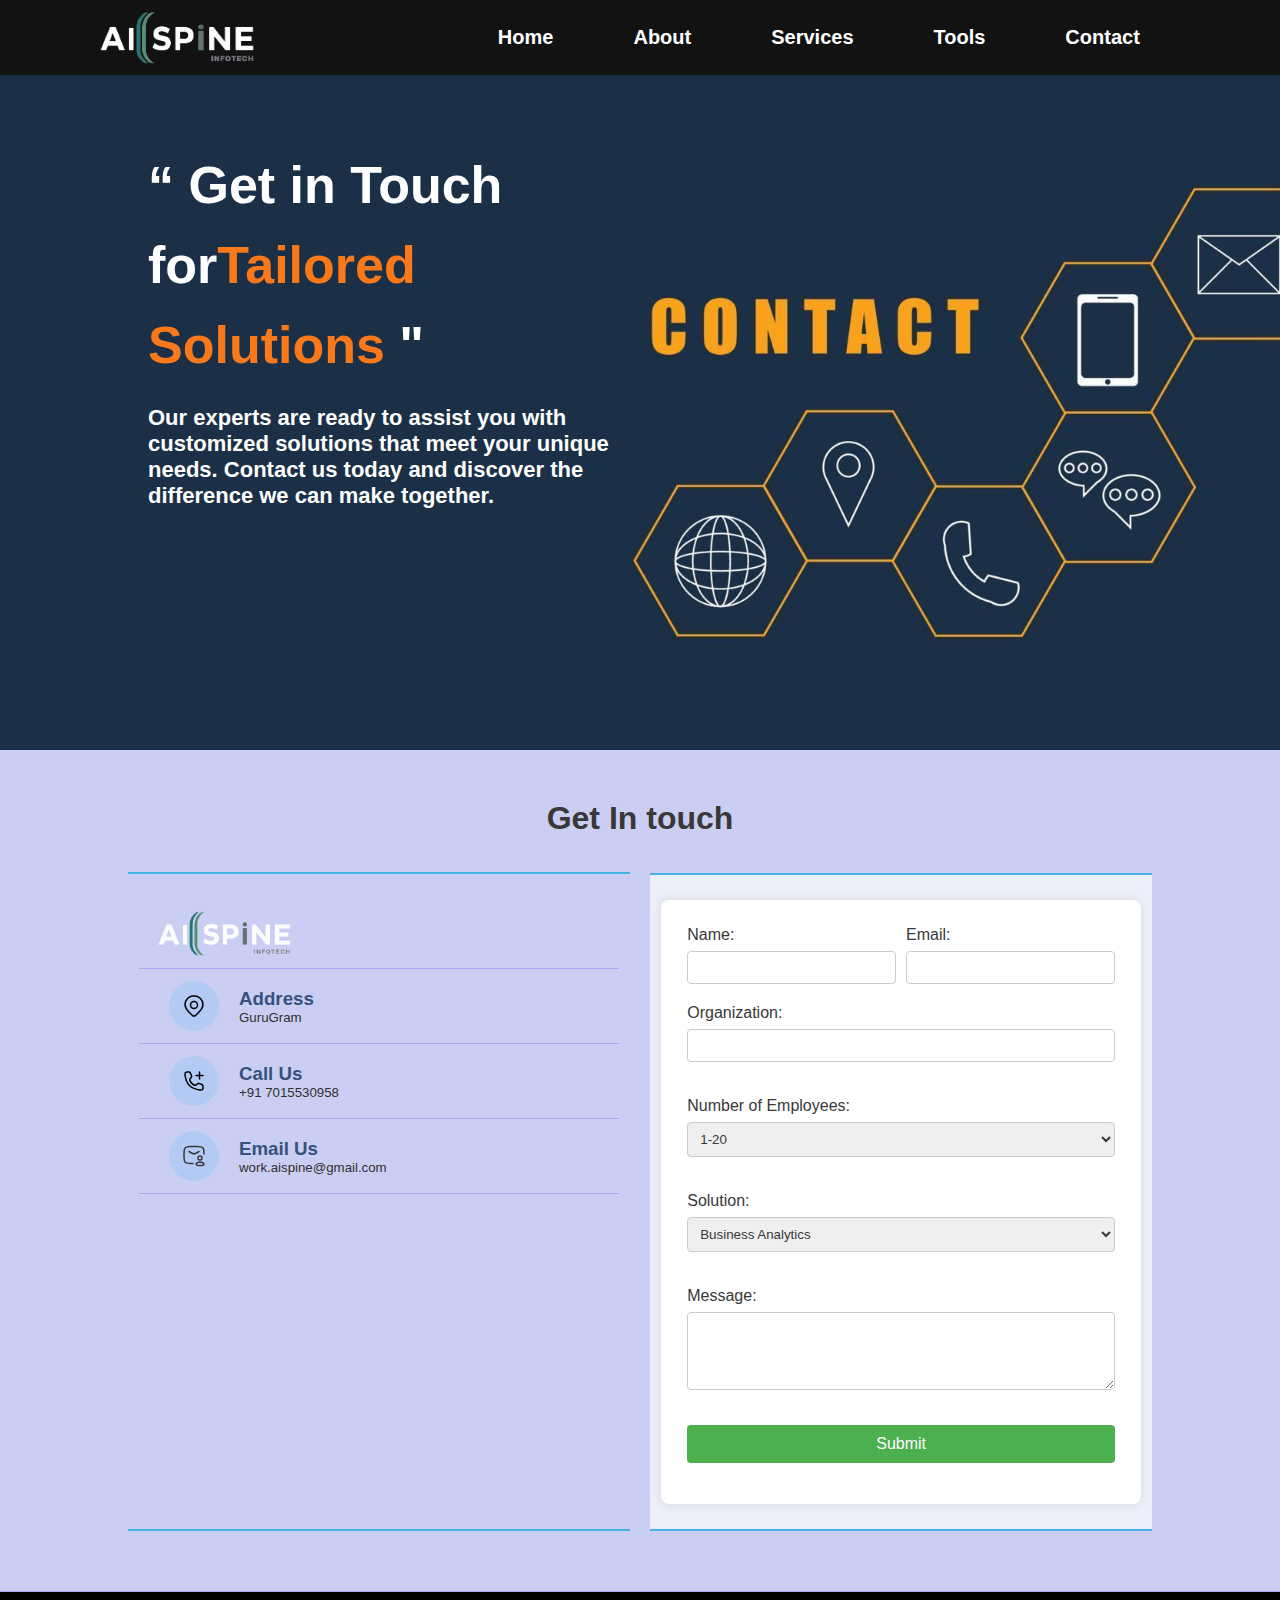
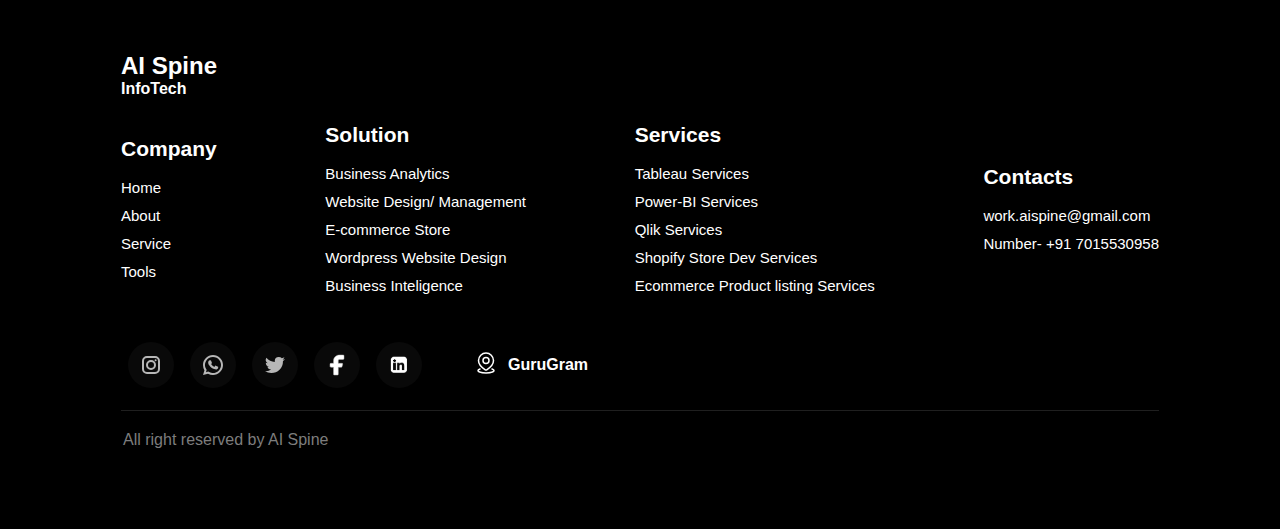
<file: contact.html>
<!DOCTYPE html>
<html lang="en">
  <head>
    <meta charset="UTF-8" />
    <meta name="viewport" content="width=device-width, initial-scale=1.0" />
    <meta
      name="description"
      content="Need IT support for your e-commerce business? Contact AI Spine Solution. We're ready to help with website design, automation, and more. Reach out to us now!"
    />
    <title>Contact | Ai Spine</title>
    <link
      rel="shortcut icon"
      href="./assets/img/favicon.png"
      type="image/x-icon"
    />
    <link rel="stylesheet" href="css/contact.css" />
  </head>
  <body>
    <header>
      <nav>
        <div class="logo display">
          <a href="index.html"
            ><img src="assets/img/logo.png" alt="this is the logo" />
            <!-- <h3>Ai Spine</h3> -->
          </a>
        </div>
        <div class="nav-items display">
          <div class="nav-item display">
            <button>
              <span><a href="index.html">Home</a> </span>
            </button>
          </div>

          <div class="nav-item display">
            <button>
              <span><a href="aboutus.html">About</a> </span>
            </button>
          </div>

          <div class="nav-item display">
            <button>
              <span><a>Services</a></span>
            </button>

            <div class="dropdown display">
              <div class="list">
                <div class="list-items">
                  <button>
                    <a href="business-analytics.html">Bussines Analytics</a>
                  </button>
                  <div class="another-dropdonw">
                    <div class="list">
                      <div class="list-items">
                        <button>
                          <a href="business-analytics-automotive.html"
                            >Automotive</a
                          >
                        </button>
                      </div>

                      <div class="list-items">
                        <button>
                          <a href="business-analytics-Insurance.html"
                            >Insurance</a
                          >
                        </button>
                      </div>
                      <div class="list-items">
                        <button>
                          <a href="business-analytics-banking.html">Banking</a>
                        </button>
                      </div>
                    </div>
                  </div>
                </div>

                <div class="list-items">
                  <button><a>We Design/Develop > </a></button>

                  <div class="another-dropdonw">
                    <div class="list">
                      <div class="list-items">
                        <button>
                          <a href="word.html">Wordpress Design Services</a>
                        </button>
                      </div>

                      <div class="list-items">
                        <button>
                          <a href="shopify.html">Spotify Desgin Services</a>
                        </button>
                      </div>
                    </div>
                  </div>
                </div>

                <div class="list-items">
                  <button><a>We Design/Develop ></a></button>

                  <div class="another-dropdonw">
                    <div class="list">
                      <div class="list-items">
                        <button>
                          <a href="Shpstore.html"
                            >Shopify/E-commerce Product Listing</a
                          >
                        </button>
                      </div>
                    </div>
                  </div>
                </div>
              </div>
            </div>
          </div>

          <div class="nav-item display">
            <button>
              <span><a href="business-analytics-tools.html">Tools</a> </span>
            </button>
          </div>

          <div class="nav-item display">
            <button>
              <span>
                <a href="contact.html"> Contact</a>
              </span>
            </button>
          </div>
        </div>

        <div id="side-bar-nav" class="nav-item display">
          <button>
            <label class="hamburger">
              <input type="checkbox" />
              <svg id="hame-menu-btn" viewBox="0 0 32 32">
                <path
                  class="line line-top-bottom"
                  d="M27 10 13 10C10.8 10 9 8.2 9 6 9 3.5 10.8 2 13 2 15.2 2 17 3.8 17 6L17 26C17 28.2 18.8 30 21 30 23.2 30 25 28.2 25 26 25 23.8 23.2 22 21 22L7 22"
                ></path>
                <path class="line" d="M7 16 27 16"></path>
              </svg>
            </label>
          </button>
        </div>
      </nav>
    </header>

    <div class="menu">
      <div class="home menu-display">
        <span class="menu-display"
          ><img src="assets/img/home.svg" alt=""
        /></span>
        <a href="index.html">Home</a>
      </div>

      <div class="about menu-display">
        <span class="menu-display"
          ><img src="assets/img/about.svg" alt=""
        /></span>
        <a href="aboutus.html">About</a>
      </div>

      <div class="services special-menu-div">
        <div class="service-first-child">
          <a>
            <span class="menu-serv-img"
              ><img src="assets/img/service.svg" alt="" /></span
            >Services
          </a>

          <span>
            <img src="assets/img/arrow.svg" alt="" />
          </span>
        </div>

        <div class="service-item">
          <div class="service-item-first-child">
            <a href="business-analytics.html"> Business-Analytic</a>
            <span>
              <img src="assets/img/arrow.svg" alt="" />
            </span>
          </div>

          <div class="nested-item">
            <a href="business-analytics-automotive.html">Automotive</a>
          </div>
          <div class="nested-item">
            <a href="business-analytics-Insurance.html">Insurance</a>
          </div>
          <div class="nested-item">
            <a href="business-analytics-banking.html">Banking</a>
          </div>
        </div>

        <div class="service-item">
          <div class="service-item-first-child">
            <a> We Design/Develop</a>
            <span>
              <img src="assets/img/arrow.svg" alt="" />
            </span>
          </div>

          <div class="nested-item">
            <a href="word.html">WordPress Desgin</a>
          </div>
          <div class="nested-item">
            <a href="shopify.html">Shopify Desgin</a>
          </div>
        </div>

        <div class="service-item">
          <div class="service-item-first-child">
            <a> We Manage</a>
            <span>
              <img src="assets/img/arrow.svg" alt="" />
            </span>
          </div>
          <div class="nested-item">
            <a href="Shpstore.html"> shopify-Product listing</a>
          </div>
          <!-- <div class="nested-item"> <a href="#">Service 4.2</a> </div> -->
        </div>
      </div>

      <div class="simple1 menu-display">
        <span class="menu-display"
          ><img src="assets/img/contact.svg" alt=""
        /></span>
        <a href="contact.html">Contact</a>
      </div>

      <div style="gap: 4px" class="simple2 menu-display">
        <span class="menu-display"
          ><img src="assets/img/tool.svg" alt=""
        /></span>
        <a href="business-analytics-tools.html">Tool</a>
      </div>
    </div>

    <div class="banner-page">
      <div class="banner">
        <div class="banner-content">
          <h1>“ Get in Touch for<span>Tailored Solutions</span> "</h1>

          <h4>
            Our experts are ready to assist you with customized solutions that
            meet your unique needs. Contact us today and discover the difference
            we can make together.
          </h4>
        </div>
      </div>
    </div>

    <div class="sixth-page">
      <div
        id="contact-page"
        class="service-heading-name display-flex contact-heading"
      >
        <h1 class="heading">Get In touch</h1>
        <div class="underline display">
          <div class="underline-child"></div>
        </div>
      </div>
      <div class="contact-container">
        <div class="contact-info">
          <div class="company-name border-botm">
            <img src="assets/img/logo.png" alt="" />
            <div class="com-name"></div>
          </div>

          <div class="contact-div border-botm">
            <div class="contact-img display">
              <img src="assets/img/map.svg" alt="" />
            </div>
            <div class="com-name">
              <h3 style="color: #37517e">Address</h3>
              <h5 class="small-heading">GuruGram</h5>
            </div>
          </div>

          <div class="contact-div border-botm">
            <div class="contact-img display">
              <img src="assets/img/call.svg" alt="" />
            </div>
            <div class="com-name">
              <h3 style="color: #37517e">Call Us</h3>
              <h5 class="small-heading">+91 7015530958</h5>
            </div>
          </div>

          <div class="contact-div border-botm">
            <div class="contact-img display">
              <svg
                xmlns="http://www.w3.org/2000/svg"
                viewBox="0 0 24 24"
                width="24"
                height="24"
                color="#000000"
                fill="none"
              >
                <path
                  d="M7 7.5L9.94202 9.23943C11.6572 10.2535 12.3428 10.2535 14.058 9.23943L17 7.5"
                  stroke="currentColor"
                  stroke-width="1.5"
                  stroke-linecap="round"
                  stroke-linejoin="round"
                />
                <path
                  d="M21.996 10C21.9933 9.63328 21.9894 9.77017 21.9842 9.5265C21.9189 6.46005 21.8862 4.92682 20.7551 3.79105C19.6239 2.65528 18.0497 2.61571 14.9012 2.53658C12.9607 2.48781 11.0393 2.48781 9.09882 2.53657C5.95033 2.6157 4.37608 2.65526 3.24495 3.79103C2.11382 4.92681 2.08114 6.46003 2.01576 9.52648C1.99474 10.5125 1.99475 11.4926 2.01577 12.4786C2.08114 15.5451 2.11383 17.0783 3.24496 18.2141C4.37608 19.3498 5.95033 19.3894 9.09883 19.4685C9.7068 19.4838 10.4957 19.4943 11 19.5"
                  stroke="currentColor"
                  stroke-width="1.5"
                  stroke-linecap="round"
                  stroke-linejoin="round"
                />
                <path
                  d="M15.586 18.6482C14.9572 19.0167 13.3086 19.7693 14.3127 20.711C14.8032 21.171 15.3495 21.5 16.0364 21.5H19.9556C20.6424 21.5 21.1887 21.171 21.6792 20.711C22.6834 19.7693 21.0347 19.0167 20.4059 18.6482C18.9314 17.7839 17.0605 17.7839 15.586 18.6482Z"
                  stroke="currentColor"
                  stroke-width="1.5"
                />
                <path
                  d="M19.996 14C19.996 15.1046 19.1005 16 17.996 16C16.8914 16 15.996 15.1046 15.996 14C15.996 12.8954 16.8914 12 17.996 12C19.1005 12 19.996 12.8954 19.996 14Z"
                  stroke="currentColor"
                  stroke-width="1.5"
                />
              </svg>
            </div>
            <div class="com-name">
              <h3 style="color: #37517e">Email Us</h3>
              <h5 class="small-heading">work.aispine@gmail.com</h5>
            </div>
          </div>

          <div class="map">
            <iframe
              src="https://www.google.com/maps/embed?pb=!1m18!1m12!1m3!1d18053.032313952364!2d77.01805660838374!3d28.457914935592708!2m3!1f0!2f0!3f0!3m2!1i1024!2i768!4f13.1!3m3!1m2!1s0x390d19d582e38859%3A0x2cf5fe8e5c64b1e!2sGurugram%2C%20Haryana!5e0!3m2!1sen!2sin!4v1720105840824!5m2!1sen!2sin"
              width="480"
              height="250"
              style="border: 0"
              allowfullscreen=""
              loading="lazy"
              referrerpolicy="no-referrer-when-downgrade"
            ></iframe>
          </div>
        </div>
        <div class="contact-form">
          <div class="form-container">
            <form action="https://api.web3forms.com/submit" method="POST">
              <input
                type="hidden"
                name="access_key"
                value="82fd159b-d46a-4c24-adb7-fd15eafb83bb"
              />
              <div class="form-row-half">
                <div>
                  <label for="name">Name:</label>

                  <input type="text" id="name" name="name" required />
                </div>
                <div>
                  <label for="email">Email:</label>
                  <input type="email" id="email" name="email" required />
                </div>
              </div>
              <div class="form-row">
                <label for="organization">Organization:</label>
                <input type="text" id="organization" name="organization" />
              </div>
              <div class="form-row">
                <label for="employees">Number of Employees:</label>
                <select id="employees" name="employees">
                  <option value="1-20">1-20</option>
                  <option value="20-100">20-100</option>
                  <option value="100-500">100-500</option>
                  <option value="500-1000">500-1000</option>
                </select>
              </div>
              <div class="form-row">
                <label for="solution">Solution:</label>
                <select id="solution" name="solution">
                  <option value="Business Analytics">Business Analytics</option>
                  <option value="Business Intelligence">
                    Business Intelligence
                  </option>
                  <option value="Web Design/Develop">Web Design/Develop</option>
                  <option value="Shopify/E-commerce Product Listing">
                    Shopify/E-commerce Product Listing
                  </option>
                  <option value="WordPress Development & Maintenance">
                    WordPress Development & Maintenance
                  </option>
                  <option value="Qlik Dashboard">Qlik Dashboard</option>
                  <option value="Tableau Dashboard">Tableau Dashboard</option>
                  <option value="Image Editing">Image Editing</option>
                </select>
              </div>
              <div class="form-row">
                <label for="message">Message:</label>
                <textarea id="message" name="message" rows="4"></textarea>
              </div>
              <div class="form-row">
                <button type="submit" class="submit-button">Submit</button>
              </div>
            </form>
          </div>
        </div>
      </div>
    </div>

    <footer>
      <div class="foot">
        <div style="color: white" class="foot-heading">
          <h2>AI Spine</h2>
          <h4>InfoTech</h4>
        </div>
        <div class="foot-info">
          <div class="foot-list">
            <h2>Company</h2>
            <ul>
              <li><a href="index.html">Home</a></li>
              <li><a href="aboutus.html">About</a></li>
              <li><a href="index.html">Service</a></li>
              <li><a href="business-analytics-tools.html">Tools</a></li>
            </ul>
          </div>

          <div class="foot-list">
            <h2>Solution</h2>
            <ul>
              <li><a href="business-analytics.html">Business Analytics</a></li>
              <li><a href="word.html">Website Design/ Management</a></li>
              <li><a href="Shpstore.html"> E-commerce Store</a></li>
              <li><a href="word.html"> Wordpress Website Design</a></li>
              <li>
                <a href="business-analytics.html">Business Inteligence</a>
              </li>
            </ul>
          </div>

          <div class="foot-list">
            <h2>Services</h2>
            <ul>
              <li>
                <a href="business-analytics-tools.html">Tableau Services</a>
              </li>
              <li>
                <a href="business-analytics-tools.html">Power-BI Services </a>
              </li>
              <li><a href="business-analytics-tools.html">Qlik Services</a></li>
              <li><a href="Shpstore.html">Shopify Store Dev Services</a></li>
              <li>
                <a href="shopify.html">Ecommerce Product listing Services</a>
              </li>
            </ul>
          </div>

          <div class="foot-list">
            <h2>Contacts</h2>
            <ul>
              <li><a>work.aispine@gmail.com</a></li>
              <li><a>Number- +91 7015530958 </a></li>
            </ul>
          </div>
        </div>

        <div class="other-info">
          <div class="social">
            <a
              href="https://www.instagram.com/ai_spine21?igsh=YXRveG93OGY5bWFt"
            >
              <button class="button">
                <svg
                  viewBox="0 0 24 24"
                  fill="none"
                  height="24"
                  width="24"
                  xmlns="http://www.w3.org/2000/svg"
                  aria-hidden="true"
                  class="w-6 h-6 text-gray-800 dark:text-white"
                >
                  <path
                    clip-rule="evenodd"
                    d="M3 8a5 5 0 0 1 5-5h8a5 5 0 0 1 5 5v8a5 5 0 0 1-5 5H8a5 5 0 0 1-5-5V8Zm5-3a3 3 0 0 0-3 3v8a3 3 0 0 0 3 3h8a3 3 0 0 0 3-3V8a3 3 0 0 0-3-3H8Zm7.597 2.214a1 1 0 0 1 1-1h.01a1 1 0 1 1 0 2h-.01a1 1 0 0 1-1-1ZM12 9a3 3 0 1 0 0 6 3 3 0 0 0 0-6Zm-5 3a5 5 0 1 1 10 0 5 5 0 0 1-10 0Z"
                    fill-rule="evenodd"
                    fill="currentColor"
                  ></path>
                </svg>
              </button>
            </a>

            <a href="https://wa.me/7015530958">
              <button class="button">
                <svg
                  viewBox="0 0 24 24"
                  fill="none"
                  height="24"
                  width="24"
                  xmlns="http://www.w3.org/2000/svg"
                  aria-hidden="true"
                  class="w-6 h-6 text-gray-800 dark:text-white"
                >
                  <path
                    clip-rule="evenodd"
                    d="M12 4a8 8 0 0 0-6.895 12.06l.569.718-.697 2.359 2.32-.648.379.243A8 8 0 1 0 12 4ZM2 12C2 6.477 6.477 2 12 2s10 4.477 10 10-4.477 10-10 10a9.96 9.96 0 0 1-5.016-1.347l-4.948 1.382 1.426-4.829-.006-.007-.033-.055A9.958 9.958 0 0 1 2 12Z"
                    fill-rule="evenodd"
                    fill="currentColor"
                  ></path>
                  <path
                    d="M16.735 13.492c-.038-.018-1.497-.736-1.756-.83a1.008 1.008 0 0 0-.34-.075c-.196 0-.362.098-.49.291-.146.217-.587.732-.723.886-.018.02-.042.045-.057.045-.013 0-.239-.093-.307-.123-1.564-.68-2.751-2.313-2.914-2.589-.023-.04-.024-.057-.024-.057.005-.021.058-.074.085-.101.08-.079.166-.182.249-.283l.117-.14c.121-.14.175-.25.237-.375l.033-.066a.68.68 0 0 0-.02-.64c-.034-.069-.65-1.555-.715-1.711-.158-.377-.366-.552-.655-.552-.027 0 0 0-.112.005-.137.005-.883.104-1.213.311-.35.22-.94.924-.94 2.16 0 1.112.705 2.162 1.008 2.561l.041.06c1.161 1.695 2.608 2.951 4.074 3.537 1.412.564 2.081.63 2.461.63.16 0 .288-.013.4-.024l.072-.007c.488-.043 1.56-.599 1.804-1.276.192-.534.243-1.117.115-1.329-.088-.144-.239-.216-.43-.308Z"
                    fill="currentColor"
                  ></path>
                </svg>
              </button>
            </a>

            <a href="https://x.com/aispine?t=fbBvMGQgoi8PYr1y4Ipxeg&s=09">
              <button class="button">
                <svg
                  viewBox="0 0 24 24"
                  fill="currentColor"
                  height="24"
                  width="24"
                  xmlns="http://www.w3.org/2000/svg"
                  aria-hidden="true"
                  class="w-6 h-6 text-gray-800 dark:text-white"
                >
                  <path
                    clip-rule="evenodd"
                    d="M22 5.892a8.178 8.178 0 0 1-2.355.635 4.074 4.074 0 0 0 1.8-2.235 8.343 8.343 0 0 1-2.605.981A4.13 4.13 0 0 0 15.85 4a4.068 4.068 0 0 0-4.1 4.038c0 .31.035.618.105.919A11.705 11.705 0 0 1 3.4 4.734a4.006 4.006 0 0 0 1.268 5.392 4.165 4.165 0 0 1-1.859-.5v.05A4.057 4.057 0 0 0 6.1 13.635a4.192 4.192 0 0 1-1.856.07 4.108 4.108 0 0 0 3.831 2.807A8.36 8.36 0 0 1 2 18.184 11.732 11.732 0 0 0 8.291 20 11.502 11.502 0 0 0 19.964 8.5c0-.177 0-.349-.012-.523A8.143 8.143 0 0 0 22 5.892Z"
                    fill-rule="evenodd"
                  ></path>
                </svg>
              </button>
            </a>

            <a
              href="https://www.facebook.com/share/nYFsaNny3j7P7Ex2/?mibextid=qi2Omg"
            >
              <button class="button">
                <svg
                  xmlns="http://www.w3.org/2000/svg"
                  viewBox="0 0 24 24"
                  width="24"
                  height="24"
                  color="#000000"
                  fill="white"
                >
                  <path
                    fill-rule="evenodd"
                    clip-rule="evenodd"
                    d="M6.18182 10.3333C5.20406 10.3333 5 10.5252 5 11.4444V13.1111C5 14.0304 5.20406 14.2222 6.18182 14.2222H8.54545V20.8889C8.54545 21.8081 8.74951 22 9.72727 22H12.0909C13.0687 22 13.2727 21.8081 13.2727 20.8889V14.2222H15.9267C16.6683 14.2222 16.8594 14.0867 17.0631 13.4164L17.5696 11.7497C17.9185 10.6014 17.7035 10.3333 16.4332 10.3333H13.2727V7.55556C13.2727 6.94191 13.8018 6.44444 14.4545 6.44444H17.8182C18.7959 6.44444 19 6.25259 19 5.33333V3.11111C19 2.19185 18.7959 2 17.8182 2H14.4545C11.191 2 8.54545 4.48731 8.54545 7.55556V10.3333H6.18182Z"
                    stroke="currentColor"
                    stroke-width="0.5"
                    stroke-linejoin="round"
                  />
                </svg>
              </button>
            </a>

            <a href="https://www.linkedin.com/company/104139878/admin/inbox/">
              <button class="button">
                <img src="assets/img/linkdin.png" alt="img" />
              </button>
            </a>
          </div>

          <div class="address">
            <div class="img">
              <img src="assets/img/map2.svg" alt="" />
            </div>
            <h4>GuruGram</h4>
          </div>
        </div>

        <div
          style="
            border-top: 1px solid rgb(31, 31, 31);
            width: 100%;
            padding: 20px 2px;
          "
          class="reserved"
        >
          <div>
            <span style="color: rgb(125, 125, 125)"
              >All right reserved by AI Spine</span
            >
          </div>
        </div>
      </div>
    </footer>

    <script src="js/contact.js"></script>
  </body>
</html>
</file>
<file: css/Automotive.css>
* {
    margin: 0px;
    padding: 0px;
    box-sizing: border-box;
    font-family: "Roboto", sans-serif;
    text-decoration: none;
    /* overflow: hidden; */
    color: #383838;

}

html {
    scroll-behavior: smooth;
}

body {
    background-color: white;
}

.display {
    display: flex;
    align-items: center;
    justify-content: center;
}

.display-flex {
    display: flex;
    align-items: center;
    justify-content: center;
    flex-direction: column;
}


header {
    width: 100%;
    background-color: rgb(0, 0, 0);
}

nav {
    display: flex;
    align-items: center;
    justify-content: space-around;
    width: 100%;
    margin: auto;
    background: rgb(18, 18, 18);
    max-width: 2000px;
    position: relative;
    z-index: 1010;
    height: 75px;
    color: white;
}

.logo img {
    height: 75px;
}
.logo h3{
    color: white;
}

.logo a {
    display: flex;
    align-items: center;
    gap: 10px;
}

.nav-items {
    /* background-color: rgba(5, 148, 41, 0.835); */
    /* width: 150px; */
    height: 100%;
}


.nav-item>button {
    height: 100%;
    padding: 0px 40px;
    background: none;
    border: none;
}

.nav-item>button span {
    font-size: 16px;
    /* letter-spacing: 1px; */
    font-weight: 600;
}

.sep {
    font-size: 20px;
    color: white;
}

.nav-item {
    position: relative;
    /* background-color: orange; */
    height: 100%;
}
.nav-item a{
    color: white;
    font-size: 20px;
}
.nav-item:hover>button span a {
    color: rgb(255, 140, 108);
    cursor: pointer;
    transition: all 0.2s linear;
    font-size: 18px;
    font-weight: 700;
}

.dropdown {
    width: 230px;
    background: rgb(255, 255, 255);
    position: absolute;
    top: 100%;
    z-index: 1000;
    padding: 10px;
    display: none;
    left: 0px;
    box-shadow: inset 5px 0 0 0 rgb(198, 215, 255);
}

.nav-item:hover .dropdown {
    display: block;
}

.list {
    width: 100%;
    height: 100%;
    background: #ffffff;
    /* padding: 5px; */
}

.list-items {
    width: 100%;
    display: flex;
    align-items: center;
    position: relative;
}

.list-items a {
    color: rgb(83, 83, 83);
    font-size: 15px;
    font-weight: 500;
}

.list-items button {
    padding: 12px;
    border-radius: 6px;
    border: none;
    background: none;
    margin-bottom: 5px;
    width: 100%;
    display: flex;
}

.list-items button:hover {
    background-color: #fcfdff;
    transition: all linear 0.3s;
    cursor: pointer;
}

.list-items button:hover a {
    color: rgb(255, 140, 108);
    transition: all linear 0.2s;

}

.another-dropdonw {
    padding: 10px;
    background: white;
    position: absolute;
    left: 100%;
    top: 0px;
    display: none;
    width: 230px;
    /* border-radius: 0px 0px 5px 5px; */
}

.list-items:hover .another-dropdonw {
    display: block;
}






/* todo <------------------- navbar section ends here -------------------> */


/* todo <------------------- sidebar section start from here -------------------> */




.menu {
    width: 300px;
    position: fixed;
    right: -300px;
    top: 62px;
    height: 100%;
    background-color: rgb(38 38 38);
    color: white;
    overflow-x: hidden;
    transition: right 0.3s;
    padding: 20px 0px 0px 25px;
    z-index: 999;
    border-radius: 0px 0px 0px 7px;
}

.openmenu {
    right: 0px;
}

.menu>div {
    text-align: left;
    cursor: pointer;
    margin-top: 8px;
    padding: 15px 10px;
    margin-right: 7px;
}


.menu .services .service-item {
    display: none;
    padding: 12px 25px;
    border-bottom: 1px solid #b8b8b8;
}

.menu .services .service-item .nested-item {
    display: none;
    padding: 10px 20px;
    margin: 2px;
}



.menu-display {
    display: flex;
    align-items: center;
    justify-content: flex-start;
    gap: 7px;
    border-bottom: 1px solid #ffffffc6;
    /* border-radius: 10px 10px 1px 10px;  */
}

.menu-display:hover {
    background: rgb(38 38 38);
    transition: all ease-in-out 0.3s;
}

.special-menu-div:hover {
    background: rgb(38 38 38);
    transition: all ease-in-out 0.3s;
}

.menu-display span img {
    height: 20px;
    filter: invert(1);
}

.menu div a {
    font-size: 16px;
    color: rgb(254, 254, 254);
    font-weight: 500;
    display: flex;
    align-items: center;
    justify-self: center;
    gap: 7px;
    width: 80%;
}

.menu-serv-img img {
    width: 20px;
    filter: invert(1);
}

.menu-serv-img {
    display: flex;
    align-items: center;
    justify-content: center;
}


/* .nested-item {
    border-bottom: 1px solid rgba(0, 0, 255, 0.598);
} */

.service-first-child {
    display: flex;
    align-items: center;
    justify-content: space-between;
    width: 100%;
    background-color: rgb(38 38 38);
}

.service-item-first-child {
    display: flex;
    align-items: center;
    justify-content: space-between;
    width: 100%;
    background-color: rgb(38 38 38);
}

.service-item-first-child img{
    filter: invert(1);
}
.service-first-child img{
    filter: invert(1);
}


.service-item div a {
    font-size: 16px;
    color: rgb(255, 255, 255);
    font-weight: 500;

}

.special-menu-div {
    gap: 7px;
    border-bottom: 1px solid #444;
    /* border-radius: 10px; */
}

.light-svg {
    width: 100%;
    height: 42%;
    background-color: rgba(255, 104, 104, 0.615);
}








.hamburger {
    cursor: pointer;
}

.hamburger input {
    display: none;
}

.hamburger svg {
    /* The size of the SVG defines the overall size */
    height: 3em;
    filter: invert(1);
    /* Define the transition for transforming the SVG */
    transition: transform 600ms cubic-bezier(0.4, 0, 0.2, 1);
}

.line {
    fill: none;
    stroke: rgb(0, 0, 0);
    stroke-linecap: round;
    stroke-linejoin: round;
    stroke-width: 3;
    /* Define the transition for transforming the Stroke */
    transition: stroke-dasharray 600ms cubic-bezier(0.4, 0, 0.2, 1),
        stroke-dashoffset 600ms cubic-bezier(0.4, 0, 0.2, 1);
}

.line-top-bottom {
    stroke-dasharray: 12 63;
}

.hamburger input:checked+svg {
    transform: rotate(-45deg);
}

.hamburger input:checked+svg .line-top-bottom {
    stroke-dasharray: 20 300;
    stroke-dashoffset: -32.42;
}

#side-bar-nav {
    display: none;
}


/* todo <------------------- side bar section ends from here -------------------> */


/* <!-- todo <------------------- bnner section Start from here -------------------> */

.banner-page {
    background: url(../assets/img/automotive-banner.jpg) no-repeat center center;
    background-size: cover;
    width: 100%;
    background-position: center;
    padding: 50px;
    overflow: hidden;
    height: 75vh;

}

.banner {
    width: 80vw;
    max-width: 2000px;
    background-color: rgba(0, 0, 0, 0);
    margin: 0 auto;
    padding: 20px;
    display: flex;
    justify-content: flex-start;
    align-items: flex-start;
    overflow: hidden;
}

.banner-content {
    width: 50%;
    display: flex;
    align-items: flex-start;
    justify-content: center;
    flex-direction: column;
    gap: 20px;

}

.banner-content h1 {
    font-size: 52px;
    color: white;
    line-height: 80px;

}

.banner-content h4 {
    font-size: 22px;
    color: white;
}

.banner-content h1 span {
    color: rgb(5, 214, 197);

}

/* 
<!-- todo <------------------- banner section Ends here -------------------> */
/*  about us section start from here  ------------>  */
.about-us_page {
    background-color: #f5f5f5;
    padding: 50px 0;
    width: 100%;
    border-bottom: 1px solid rgba(67, 67, 67, 0.202);
}

.about-us {
    width: 80vw;
    max-width: 2000px;
    margin: 0 auto;
    display: flex;
    justify-content: space-between;
    align-items: flex-start;

}

.about-us-content {
    width: 47%;
    display: flex;
    align-items: flex-start;
    justify-content: flex-start;
    gap: 25px;
    flex-direction: column;
}

.about-us-content h3 {
    font-size: 30px;
    color: #000;
}

.about-us-content p {
    font-size: 18px;
    margin-top: 15px;
}

.about-us-img {
    width: 47%;
}

.about-us img {
    width: 98%;
    object-fit: contain;
    object-position: center;
    border-radius: 4px;
}


/* about us section ends here ---------->  */

/* approach section start from here ------------ */


.approach-section {
    background-color: #f5f5f5;
    padding: 50px 0;
    width: 100%;
    border-bottom: 1px solid rgba(67, 67, 67, 0.156);

}

.approarch-container {
    width: 80vw;
    margin: 0 auto;
    max-width: 2000px;
    display: flex;
    align-items: flex-start;
    justify-content: center;
    flex-wrap: wrap;

}

.approaches-box {
    display: flex;
    align-items: flex-start;
    justify-content: center;
    max-width: 267px;
    padding: 10px 20px;
    background-color: white;
    flex-direction: column;
    min-height: 400px;
    gap: 10px;
    margin: 16px;

}



.approaches-box:hover {
    transform: translateY(-10px);
    transition: all ease-in-out 0.2s;
    box-shadow: 13px 13px 20px 0px rgb(201 201 201);
    cursor: pointer;

}

.approaches-box:hover::after {
    content: "";
    width: 0%;
    height: 5px;
    background-color: #23b4e9;
    position: absolute;
    bottom: 0;
    left: 0;
    animation: anim 0.5s ease-in-out ;

}


@keyframes anim {
    100% {
        width: 100%;
    }

}

.approaches-box img {
    width: 100px;

}

.box-content {
    display: flex;
    gap: 15px;
    align-items: flex-start;
    justify-content: center;
    flex-direction: column;
    font-size: 18px;

}

.headlines {
    width: 80vw;
    max-width: 2000px;
    margin: auto;
    text-align: center;
    gap: 25px;
    padding: 50px;
    display: flex;
    flex-direction: column;
    align-items: center;
    justify-content: center;
}

.headlines h1 {
    font-size: 40px;
    font-weight: bolder;
}

.headlines p {
    font-size: 18px;
    font-weight: 600;
    color: #707070;
}

/* <!-- approach section ends here ----------- --> */


/* <!-- use cases section start from here --------->  */
.use-cases-section {
    background-color: #f5f5f5;
    padding: 50px 0;
    width: 100%;
    border-bottom: 1px solid rgba(67, 67, 67, 0.616);

}

.container {
    width: 80vw;
    margin: 0 auto;
    max-width: 2000px;

}

.boxes {
    display: flex;
    align-items: flex-start;
    justify-content: center;
    flex-wrap: wrap;
}

.card h3 {
    margin-bottom: 14px;
}

.card p {
    font-size: 17px;
    font-weight: 400;
    line-height: 20px;
    color: #666;
}

.card p.small {
    font-size: 16px;
}

.go-corner {
    display: flex;
    align-items: center;
    justify-content: center;
    position: absolute;
    width: 32px;
    height: 32px;
    overflow: hidden;
    top: 0;
    right: 0;
    background-color: #00838d;
    border-radius: 0 4px 0 32px;
}

.go-arrow {
    margin-top: -4px;
    margin-right: -4px;
    color: white;
    font-family: courier, sans;
}

.card1 {
    display: block;
    position: relative;
    max-width: 375px;
    background-color: #ffffff;
    border-radius: 4px;
    padding: 32px 24px;
    margin: 12px;
    text-decoration: none;
    z-index: 0;
    overflow: hidden;
    min-height: 200px;

}

.card1:before {
    content: "";
    position: absolute;
    z-index: -1;
    top: -16px;
    right: -16px;
    background: #00838d;
    height: 32px;
    width: 39px;
    border-radius: 32px;
    transform: scale(1);
    transform-origin: 50% 50%;
    transition: transform 0.25s ease-out;
}

.card1:hover:before {
    transform: scale(21);
}

.card1:hover p {
    transition: all 0.3s ease-out;
    color: rgba(255, 255, 255, 0.8);
}

.card1:hover h3 {
    transition: all 0.3s ease-out;
    color: #fff;
}

.card2 {
    display: block;
    top: 0px;
    position: relative;
    max-width: 262px;
    background-color: #f2f8f9;
    border-radius: 4px;
    padding: 32px 24px;
    margin: 12px;
    text-decoration: none;
    z-index: 0;
    overflow: hidden;
    border: 1px solid #f2f8f9;
}

.card2:hover {
    transition: all 0.2s ease-out;
    box-shadow: 0px 4px 8px rgba(38, 38, 38, 0.2);
    top: -4px;
    border: 1px solid #ccc;
    background-color: white;
}

.card2:before {
    content: "";
    position: absolute;
    z-index: -1;
    top: -16px;
    right: -16px;
    background: #00838d;
    height: 32px;
    width: 32px;
    border-radius: 32px;
    transform: scale(2);
    transform-origin: 50% 50%;
    transition: transform 0.15s ease-out;
}

.card2:hover:before {
    transform: scale(2.15);
}

.card3 {
    display: block;
    top: 0px;
    position: relative;
    max-width: 262px;
    background-color: #f2f8f9;
    border-radius: 4px;
    padding: 32px 24px;
    margin: 12px;
    text-decoration: none;
    overflow: hidden;
    border: 1px solid #f2f8f9;
}

.card3 .go-corner {
    opacity: 0.7;
}

.card3:hover {
    border: 1px solid #00838d;
    box-shadow: 0px 0px 999px 999px rgba(255, 255, 255, 0.5);
    z-index: 500;
}

.card3:hover p {
    color: #00838d;
}

.card3:hover .go-corner {
    transition: opactiy 0.3s linear;
    opacity: 1;
}

.card4 {
    display: block;
    top: 0px;
    position: relative;
    max-width: 262px;
    background-color: #fff;
    border-radius: 4px;
    padding: 32px 24px;
    margin: 12px;
    text-decoration: none;
    overflow: hidden;
    border: 1px solid #ccc;
}

.card4 .go-corner {
    background-color: #00838d;
    height: 100%;
    width: 16px;
    padding-right: 9px;
    border-radius: 0;
    transform: skew(6deg);
    margin-right: -36px;
    align-items: start;
    background-image: linear-gradient(-45deg, #8f479a 1%, #dc2a74 100%);
}

.card4 .go-arrow {
    transform: skew(-6deg);
    margin-left: -2px;
    margin-top: 9px;
    opacity: 0;
}

.card4:hover {
    border: 1px solid #cd3d73;
}

.card4 h3 {
    margin-top: 8px;
}

.card4:hover .go-corner {
    margin-right: -12px;
}

.card4:hover .go-arrow {
    opacity: 1;
}

/* use case section ends here ---------------->  */

/* todo  <-------------> companies logo section start here <------------->    */

.companies {
    width: 100%;
    background-color: white;
    border-bottom: 1px solid #4848f7c2;
}

.all-box {
    max-width: 1700px;
    position: relative;
    margin: auto;
    padding: 25px 0px;
    width: 90vw;

}

#partners {
    color: white;
    text-align: left;
    margin-left: 10%;
    color: white;
}

.bg {
    position: absolute;
    width: 100%;
    height: 100%;
    top: 0;
    background: rgb(255 255 255);
    background: linear-gradient(94deg, rgb(255 255 255) 0%, rgb(255 255 255 / 0%) 17%, rgb(255 255 255 / 0%) 76%, rgb(255 255 255) 100%);

}

.all-box h1 {
    text-align: center;
}


@keyframes slide {
    from {
        transform: translateX(0);
    }

    to {
        transform: translateX(-100%);
    }
}







.logos {
    overflow: hidden;
    padding: 30px 0;
    background: #ffffff;
    white-space: nowrap;
}

/* .logos:hover .logos-slide {
    animation-play-state: paused;
} */

.logos-slide {
    display: inline-block;
    animation: 15s slide infinite linear;
}

.logos-slide img {
    height: 80px;
    margin: 0 40px;
}

/* todo .footer section start form here -------------------> */
footer {
    width: 100%;
    background-color: rgb(0, 0, 0);
    padding: 35px 0px;
}

.foot {
    display: flex;
    flex-direction: column;
    align-items: flex-start;
    justify-content: center;
    margin: 0 auto;
    padding: 25px;
    max-width: 1700px;
    gap: 25px;
    width: 85vw;

}

.foot-heading h2,
h4 {
    color: white;
}

.foot-info {
    display: flex;
    justify-content: space-between;
    align-items: center;
    width: 100%;
    flex-wrap: wrap;
    gap: 40px;
}

.foot-list {
    display: flex;
    justify-content: center;
    align-content: center;
    gap: 8px;
    flex-direction: column;

}

.foot-list h2 {
    color: white;
    font-size: 21px;
}

.foot-list ul li {
    list-style: none;
    margin-top: 10px;
}

.foot-list ul li a {
    font-size: 15px;
    font-weight: 400;
    color: white;
}

.foot-list ul li a:hover {

    color: rgb(49, 188, 231);
}

.other-info {
    width: 100%;
    display: flex;
    align-items: center;
    justify-content: flex-start;
    margin-top: 25px;
    gap: 55px;
    flex-wrap: wrap;
}

.social {
    display: flex;
    align-items: center;
    justify-content: flex-start;
    gap: 12px;
    flex-wrap: wrap;
}

.social .button {
    cursor: pointer;
    width: 40px;
    height: 40px;
    border-radius: 50px;
    border: none;
    background: linear-gradient(120deg, #833ab4, #fd1d1d, #fcb045);
    position: relative;
    z-index: 0;
    display: flex;
    align-items: center;
    justify-content: center;
    margin-left: 10px;
    transition: 0.1s;
}

.social .button svg path {
    color: rgb(183, 183, 183);
    width: 20px;
    height: 22px;
    z-index: 9;
}
.social .button img{
    width: 20px;
    filter: invert();
}
.social .button:nth-child(2) {
    background: linear-gradient(120deg, #02ff2c, #008a12);
}

.social .button:nth-child(3) {
    background: rgb(69, 187, 255);
}

.social .button:nth-child(4) {
    background: #1877f2;
}

.social .button:nth-child(5) {
    background: rgb(255, 33, 33);
}

.social .button:nth-child(6) {
    background: #ff4500;
}

.social .button:nth-child(7) {
    background: black;
}

.social .button:active {
    transform: scale(0.85);
}

.social .button::before {
    content: "";
    position: absolute;
    width: 46px;
    height: 46px;
    background-color: #090909;
    border-radius: 50px;
    z-index: -1;
    border: 0px solid rgba(255, 255, 255, 0.411);
    transition: 0.4s;
}

.social .button:hover::before {
    width: 0px;
    height: 0px;
}

.address {
    color: white;
    display: flex;
    align-items: center;
    justify-content: center;
    gap: 10px;
}

.address img {
    filter: invert(1);
}

/* todo media queries start form here -------------> */


/* todo media queries start form here -------------> */


/* todo media queries start form here -------------> */

/* navbar-media queries ------------> */



@media only screen and (max-width: 920px) {
    .nav-item button {
        padding: 0px 20px;
    }

    .nav-item button span {
        font-size: 14px;
    }
    #side-bar-nav {
        display: block;
    }

    .nav-items {
        display: none;
    }

}

@media only screen and (max-width: 520px) {
  .logo img{
    height: 50px;
  }
  
}


/* banner section media query ----------->  */

@media only screen and (max-width: 1120px) {
    .banner-content h1 {
        font-size: 35px;
        line-height: 40px;
    }

    .banner-content {
        width: 65%;
    }

    .banner-content h4 {
        font-size: 15px;
        color: white;
    }

    .banner-page {
        height: 35vh;
    }
}

/* 
@media only screen and (min-width: 720px) {
    .banner-content h1 {
        font-size: 29px;
        line-height: 29px;
    }

    .banner-content {
        width: 80%;
    }
} */
@media only screen and (max-width: 720px) {
    .banner-content h1 {
        font-size: 29px;
        line-height: 29px;
    }

    .banner-content {
        width: 80%;
    }
}

@media only screen and (max-width: 760px) {

    .banner-page {
        height: 35vh;
    }

}

@media only screen and (max-width: 560px) {

    .banner-page {
        height: 21vh;
        padding: 5px;
    }

    .banner-content {
        gap: 6px;
    }

    .banner-content h1 {
        font-size: 14px;
        line-height: 23px;
    }

    .banner-content h4 {
        font-size: 8px;
    }

}

/* about-us section media querry--------->  */
@media only screen and (max-width: 865px) {
    .about-us {
        flex-direction: column-reverse;
        gap: 25px;
        align-items: center;
    }

    .about-us-content {
        width: 100%;
        gap: 5px;

    }

    .about-us-img {
        width: 70%;
    }

    .about-us-content h3 {
        font-size: 22px;
        color: #000;
    }
}

/* srvice section --------> */
@media only screen and (max-width: 485px) {
    .approaches-box{
        min-height: 340px;
    }
    .approaches-box img{
        width: 70px;
    }
}

/* partner section's media query  */
@media only screen and (max-width: 560px) {
    .logos-slide img {
        height: 50px;
        margin: 0 26px;
    }

}
</file>
<file: css/banking.css>
* {
    margin: 0px;
    padding: 0px;
    box-sizing: border-box;
    font-family: "Roboto", sans-serif;
    text-decoration: none;
    /* overflow: hidden; */
    color: #383838;

}

html {
    scroll-behavior: smooth;
}

body {
    background-color: white;
}

.display {
    display: flex;
    align-items: center;
    justify-content: center;
}

.display-flex {
    display: flex;
    align-items: center;
    justify-content: center;
    flex-direction: column;
}


header {
    width: 100%;
    background-color: rgb(0, 0, 0);
}

nav {
    display: flex;
    align-items: center;
    justify-content: space-around;
    width: 100%;
    margin: auto;
    background: rgb(18, 18, 18);
    max-width: 2000px;
    position: relative;
    z-index: 1010;
    height: 75px;
    color: white;
}

.logo img {
    height: 75px;
}
.logo h3{
    color: white;
}

.logo a {
    display: flex;
    align-items: center;
    gap: 10px;
}

.nav-items {
    /* background-color: rgba(5, 148, 41, 0.835); */
    /* width: 150px; */
    height: 100%;
}


.nav-item>button {
    height: 100%;
    padding: 0px 40px;
    background: none;
    border: none;
}

.nav-item>button span {
    font-size: 16px;
    /* letter-spacing: 1px; */
    font-weight: 600;
}

.sep {
    font-size: 20px;
    color: white;
}

.nav-item {
    position: relative;
    /* background-color: orange; */
    height: 100%;
}
.nav-item a{
    color: white;
    font-size: 20px;
}
.nav-item:hover>button span a {
    color: rgb(255, 140, 108);
    cursor: pointer;
    transition: all 0.2s linear;
    font-size: 18px;
    font-weight: 700;
}

.dropdown {
    width: 230px;
    background: rgb(255, 255, 255);
    position: absolute;
    top: 100%;
    z-index: 1000;
    padding: 10px;
    display: none;
    left: 0px;
    box-shadow: inset 5px 0 0 0 rgb(198, 215, 255);
}

.nav-item:hover .dropdown {
    display: block;
}

.list {
    width: 100%;
    height: 100%;
    background: #ffffff;
    /* padding: 5px; */
}

.list-items {
    width: 100%;
    display: flex;
    align-items: center;
    position: relative;
}

.list-items a {
    color: rgb(83, 83, 83);
    font-size: 15px;
    font-weight: 500;
}

.list-items button {
    padding: 12px;
    border-radius: 6px;
    border: none;
    background: none;
    margin-bottom: 5px;
    width: 100%;
    display: flex;
}

.list-items button:hover {
    background-color: #fcfdff;
    transition: all linear 0.3s;
    cursor: pointer;
}

.list-items button:hover a {
    color: rgb(255, 140, 108);
    transition: all linear 0.2s;

}

.another-dropdonw {
    padding: 10px;
    background: white;
    position: absolute;
    left: 100%;
    top: 0px;
    display: none;
    width: 230px;
    /* border-radius: 0px 0px 5px 5px; */
}

.list-items:hover .another-dropdonw {
    display: block;
}






/* todo <------------------- navbar section ends here -------------------> */


/* todo <------------------- sidebar section start from here -------------------> */




.menu {
    width: 300px;
    position: fixed;
    right: -300px;
    top: 62px;
    height: 100%;
    background-color: rgb(38 38 38);
    color: white;
    overflow-x: hidden;
    transition: right 0.3s;
    padding: 20px 0px 0px 25px;
    z-index: 999;
    border-radius: 0px 0px 0px 7px;
}

.openmenu {
    right: 0px;
}

.menu>div {
    text-align: left;
    cursor: pointer;
    margin-top: 8px;
    padding: 15px 10px;
    margin-right: 7px;
}


.menu .services .service-item {
    display: none;
    padding: 12px 25px;
    border-bottom: 1px solid #b8b8b8;
}

.menu .services .service-item .nested-item {
    display: none;
    padding: 10px 20px;
    margin: 2px;
}



.menu-display {
    display: flex;
    align-items: center;
    justify-content: flex-start;
    gap: 7px;
    border-bottom: 1px solid #ffffffc6;
    /* border-radius: 10px 10px 1px 10px;  */
}

.menu-display:hover {
    background: rgb(38 38 38);
    transition: all ease-in-out 0.3s;
}

.special-menu-div:hover {
    background: rgb(38 38 38);
    transition: all ease-in-out 0.3s;
}

.menu-display span img {
    height: 20px;
    filter: invert(1);
}

.menu div a {
    font-size: 16px;
    color: rgb(254, 254, 254);
    font-weight: 500;
    display: flex;
    align-items: center;
    justify-self: center;
    gap: 7px;
    width: 80%;
}

.menu-serv-img img {
    width: 20px;
    filter: invert(1);
}

.menu-serv-img {
    display: flex;
    align-items: center;
    justify-content: center;
}


/* .nested-item {
    border-bottom: 1px solid rgba(0, 0, 255, 0.598);
} */

.service-first-child {
    display: flex;
    align-items: center;
    justify-content: space-between;
    width: 100%;
    background-color: rgb(38 38 38);
}

.service-item-first-child {
    display: flex;
    align-items: center;
    justify-content: space-between;
    width: 100%;
    background-color: rgb(38 38 38);
}

.service-item-first-child img{
    filter: invert(1);
}
.service-first-child img{
    filter: invert(1);
}


.service-item div a {
    font-size: 16px;
    color: rgb(255, 255, 255);
    font-weight: 500;

}

.special-menu-div {
    gap: 7px;
    border-bottom: 1px solid #444;
    /* border-radius: 10px; */
}

.light-svg {
    width: 100%;
    height: 42%;
    background-color: rgba(255, 104, 104, 0.615);
}








.hamburger {
    cursor: pointer;
}

.hamburger input {
    display: none;
}

.hamburger svg {
    /* The size of the SVG defines the overall size */
    height: 3em;
    filter: invert(1);
    /* Define the transition for transforming the SVG */
    transition: transform 600ms cubic-bezier(0.4, 0, 0.2, 1);
}

.line {
    fill: none;
    stroke: rgb(0, 0, 0);
    stroke-linecap: round;
    stroke-linejoin: round;
    stroke-width: 3;
    /* Define the transition for transforming the Stroke */
    transition: stroke-dasharray 600ms cubic-bezier(0.4, 0, 0.2, 1),
        stroke-dashoffset 600ms cubic-bezier(0.4, 0, 0.2, 1);
}

.line-top-bottom {
    stroke-dasharray: 12 63;
}

.hamburger input:checked+svg {
    transform: rotate(-45deg);
}

.hamburger input:checked+svg .line-top-bottom {
    stroke-dasharray: 20 300;
    stroke-dashoffset: -32.42;
}

#side-bar-nav {
    display: none;
}


/* todo <------------------- side bar section ends from here -------------------> */


/* <!-- todo <------------------- bnner section Start from here -------------------> */

.banner-page {
    background: url(../assets/img/banking-banner.webp) no-repeat center center;
    background-size: cover;
    width: 100%;
    background-position: center;
    padding: 50px;
    overflow: hidden;
    height: 75vh;

}

.banner {
    width: 80vw;
    max-width: 2000px;
    background-color: rgba(0, 0, 0, 0);
    margin: 0 auto;
    padding: 20px;
    display: flex;
    justify-content: flex-start;
    align-items: flex-start;
    overflow: hidden;
}

.banner-content {
    width: 50%;
    display: flex;
    align-items: flex-start;
    justify-content: center;
    flex-direction: column;
    gap: 20px;

}

.banner-content h1 {
    font-size: 46px;
    color: white;
    line-height: 80px;

}

.banner-content h4 {
    font-size: 19px;
    color: white;
}

.banner-content h1 span {
    color: rgb(5, 214, 197);

}

/* 
<!-- todo <------------------- banner section Ends here -------------------> */
/*  about us section start from here  ------------>  */
.about-us_page {
    background-color: #f5f5f5;
    padding: 50px 0;
    width: 100%;
    border-bottom: 1px solid rgba(67, 67, 67, 0.202);
}

.about-us {
    width: 80vw;
    max-width: 2000px;
    margin: 0 auto;
    display: flex;
    justify-content: space-between;
    align-items: flex-start;
    overflow: hidden;

}

.about-us-content {
    width: 47%;
    display: flex;
    align-items: flex-start;
    justify-content: flex-start;
    gap: 25px;
    flex-direction: column;
}

.about-us-content h3 {
    font-size: 30px;
    color: #000;
}

.about-us-content p {
    font-size: 18px;
    margin-top: 15px;
}

.about-us-img {
    width: 47%;
}

.about-us img {
    width: 98%;
    object-fit: contain;
    object-position: center;
    border-radius: 4px;
}


/* about us section ends here ---------->  */

/* approach section start from here ------------ */


.approach-section {
    background-color: #f5f5f5;
    padding: 50px 0;
    width: 100%;
    border-bottom: 1px solid rgba(67, 67, 67, 0.156);

}

.approarch-container {
    width: 80vw;
    margin: 0 auto;
    max-width: 2000px;
    display: flex;
    align-items: flex-start;
    justify-content: center;
    flex-wrap: wrap;
    overflow: hidden;

}

.approaches-box {
    display: flex;
    align-items: flex-start;
    justify-content: center;
    max-width: 267px;
    padding: 10px 20px;
    background-color: white;
    flex-direction: column;
    min-height: 400px;
    gap: 10px;
    margin: 16px;

}



.approaches-box:hover {
    transform: translateY(-10px);
    transition: all ease-in-out 0.2s;
    box-shadow: 13px 13px 20px 0px rgb(201 201 201);
    cursor: pointer;

}

.approaches-box:hover::after {
    content: "";
    width: 0%;
    height: 5px;
    background-color: #04b98c;
    position: absolute;
    bottom: 0;
    left: 0;
    animation: anim 0.5s ease-in-out ;

}


@keyframes anim {
    100% {
        width: 100%;
    }

}

.approaches-box img {
    width: 100px;

}

.box-content {
    display: flex;
    gap: 15px;
    align-items: flex-start;
    justify-content: center;
    flex-direction: column;
    font-size: 18px;

}

.headlines {
    width: 80vw;
    max-width: 2000px;
    margin: auto;
    text-align: center;
    gap: 25px;
    padding: 50px;
    display: flex;
    flex-direction: column;
    align-items: center;
    justify-content: center;
    overflow: hidden;

}

.headlines h1 {
    font-size: 40px;
    font-weight: bolder;
}

.headlines p {
    font-size: 18px;
    font-weight: 600;
    color: #707070;
}

/* <!-- approach section ends here ----------- --> */


/* <!-- use cases section start from here --------->  */
.use-cases-section {
    background-color: #f5f5f5;
    padding: 50px 0;
    width: 100%;
    border-bottom: 1px solid rgba(67, 67, 67, 0.616);

}

.container {
    width: 80vw;
    margin: 0 auto;
    max-width: 2000px;
    overflow: hidden;

}

.boxes {
    display: flex;
    align-items: flex-start;
    justify-content: center;
    flex-wrap: wrap;
}

.card h3 {
    margin-bottom: 14px;
}

.card p {
    font-size: 17px;
    font-weight: 400;
    line-height: 20px;
    color: #666;
}

.card p.small {
    font-size: 16px;
}

.go-corner {
    display: flex;
    align-items: center;
    justify-content: center;
    position: absolute;
    width: 32px;
    height: 32px;
    overflow: hidden;
    top: 0;
    right: 0;
    background-color: #0fa16b;
    border-radius: 0 4px 0 32px;
}

.go-arrow {
    margin-top: -4px;
    margin-right: -4px;
    color: white;
    font-family: courier, sans;
}

.card1 {
    display: block;
    position: relative;
    max-width: 375px;
    background-color: #ffffff;
    border-radius: 4px;
    padding: 32px 24px;
    margin: 12px;
    text-decoration: none;
    z-index: 0;
    overflow: hidden;
    min-height: 200px;

}

.card1:before {
    content: "";
    position: absolute;
    z-index: -1;
    top: -16px;
    right: -16px;
    background: #0fa16b;
    height: 32px;
    width: 39px;
    border-radius: 32px;
    transform: scale(1);
    transform-origin: 50% 50%;
    transition: transform 0.25s ease-out;
}

.card1:hover:before {
    transform: scale(21);
}

.card1:hover p {
    transition: all 0.3s ease-out;
    color: rgba(255, 255, 255, 0.8);
}

.card1:hover h3 {
    transition: all 0.3s ease-out;
    color: #fff;
}

.card2 {
    display: block;
    top: 0px;
    position: relative;
    max-width: 262px;
    background-color: #f2f8f9;
    border-radius: 4px;
    padding: 32px 24px;
    margin: 12px;
    text-decoration: none;
    z-index: 0;
    overflow: hidden;
    border: 1px solid #f2f8f9;
}

.card2:hover {
    transition: all 0.2s ease-out;
    box-shadow: 0px 4px 8px rgba(38, 38, 38, 0.2);
    top: -4px;
    border: 1px solid #ccc;
    background-color: white;
}

.card2:before {
    content: "";
    position: absolute;
    z-index: -1;
    top: -16px;
    right: -16px;
    background: #00838d;
    height: 32px;
    width: 32px;
    border-radius: 32px;
    transform: scale(2);
    transform-origin: 50% 50%;
    transition: transform 0.15s ease-out;
}

.card2:hover:before {
    transform: scale(2.15);
}

.card3 {
    display: block;
    top: 0px;
    position: relative;
    max-width: 262px;
    background-color: #f2f8f9;
    border-radius: 4px;
    padding: 32px 24px;
    margin: 12px;
    text-decoration: none;
    overflow: hidden;
    border: 1px solid #f2f8f9;
}

.card3 .go-corner {
    opacity: 0.7;
}

.card3:hover {
    border: 1px solid #00838d;
    box-shadow: 0px 0px 999px 999px rgba(255, 255, 255, 0.5);
    z-index: 500;
}

.card3:hover p {
    color: #00838d;
}

.card3:hover .go-corner {
    transition: opactiy 0.3s linear;
    opacity: 1;
}

.card4 {
    display: block;
    top: 0px;
    position: relative;
    max-width: 262px;
    background-color: #fff;
    border-radius: 4px;
    padding: 32px 24px;
    margin: 12px;
    text-decoration: none;
    overflow: hidden;
    border: 1px solid #ccc;
}

.card4 .go-corner {
    background-color: #00838d;
    height: 100%;
    width: 16px;
    padding-right: 9px;
    border-radius: 0;
    transform: skew(6deg);
    margin-right: -36px;
    align-items: start;
    background-image: linear-gradient(-45deg, #8f479a 1%, #dc2a74 100%);
}

.card4 .go-arrow {
    transform: skew(-6deg);
    margin-left: -2px;
    margin-top: 9px;
    opacity: 0;
}

.card4:hover {
    border: 1px solid #cd3d73;
}

.card4 h3 {
    margin-top: 8px;
}

.card4:hover .go-corner {
    margin-right: -12px;
}

.card4:hover .go-arrow {
    opacity: 1;
}

/* use case section ends here ---------------->  */

/* todo  <-------------> companies logo section start here <------------->    */

.companies {
    width: 100%;
    background-color: white;
    border-bottom: 1px solid #4848f7c2;
}

.all-box {
    max-width: 1700px;
    position: relative;
    margin: auto;
    padding: 25px 0px;
    width: 90vw;

}

#partners {
    color: white;
    text-align: left;
    margin-left: 10%;
    color: white;
}

.bg {
    position: absolute;
    width: 100%;
    height: 100%;
    top: 0;
    background: rgb(255 255 255);
    background: linear-gradient(94deg, rgb(255 255 255) 0%, rgb(255 255 255 / 0%) 17%, rgb(255 255 255 / 0%) 76%, rgb(255 255 255) 100%);

}

.all-box h1 {
    text-align: center;
}


@keyframes slide {
    from {
        transform: translateX(0);
    }

    to {
        transform: translateX(-100%);
    }
}







.logos {
    overflow: hidden;
    padding: 40px 0;
    background: #ffffff;
    white-space: nowrap;
}

/* .logos:hover .logos-slide {
    animation-play-state: paused;
} */

.logos-slide {
    display: inline-block;
    animation: 15s slide infinite linear;
}

.logos-slide img {
    height: 80px;
    margin: 0 40px;
}

/* todo .footer section start form here -------------------> */
footer {
    width: 100%;
    background-color: rgb(0, 0, 0);
    padding: 35px 0px;
}

.foot {
    display: flex;
    flex-direction: column;
    align-items: flex-start;
    justify-content: center;
    margin: 0 auto;
    padding: 25px;
    max-width: 1700px;
    gap: 25px;
    width: 85vw;
    overflow: hidden;

}

.foot-heading h2,
h4 {
    color: white;
}

.foot-info {
    display: flex;
    justify-content: space-between;
    align-items: center;
    width: 100%;
    flex-wrap: wrap;
    gap: 40px;
}

.foot-list {
    display: flex;
    justify-content: center;
    align-content: center;
    gap: 8px;
    flex-direction: column;

}

.foot-list h2 {
    color: white;
    font-size: 21px;
}

.foot-list ul li {
    list-style: none;
    margin-top: 10px;
}

.foot-list ul li a {
    font-size: 15px;
    font-weight: 400;
    color: white;
}

.foot-list ul li a:hover {

    color: rgb(49, 188, 231);
}

.other-info {
    width: 100%;
    display: flex;
    align-items: center;
    justify-content: flex-start;
    margin-top: 25px;
    gap: 55px;
    flex-wrap: wrap;
}

.social {
    display: flex;
    align-items: center;
    justify-content: flex-start;
    gap: 12px;
    flex-wrap: wrap;
}

.social .button {
    cursor: pointer;
    width: 40px;
    height: 40px;
    border-radius: 50px;
    border: none;
    background: linear-gradient(120deg, #833ab4, #fd1d1d, #fcb045);
    position: relative;
    z-index: 0;
    display: flex;
    align-items: center;
    justify-content: center;
    margin-left: 10px;
    transition: 0.1s;
}

.social .button svg path {
    color: rgb(183, 183, 183);
    width: 20px;
    height: 22px;
    z-index: 9;
}

.social .button img{
    width: 20px;
    filter: invert();
}
.social .button:nth-child(2) {
    background: linear-gradient(120deg, #02ff2c, #008a12);
}

.social .button:nth-child(3) {
    background: rgb(69, 187, 255);
}

.social .button:nth-child(4) {
    background: #1877f2;
}

.social .button:nth-child(5) {
    background: rgb(255, 33, 33);
}

.social .button:nth-child(6) {
    background: #ff4500;
}

.social .button:nth-child(7) {
    background: black;
}

.social .button:active {
    transform: scale(0.85);
}

.social .button::before {
    content: "";
    position: absolute;
    width: 46px;
    height: 46px;
    background-color: #090909;
    border-radius: 50px;
    z-index: -1;
    border: 0px solid rgba(255, 255, 255, 0.411);
    transition: 0.4s;
}

.social .button:hover::before {
    width: 0px;
    height: 0px;
}

.address {
    color: white;
    display: flex;
    align-items: center;
    justify-content: center;
    gap: 10px;
}

.address img {
    filter: invert(1);
}

/* todo media queries start form here -------------> */


/* todo media queries start form here -------------> */


/* todo media queries start form here -------------> */

/* navbar-media queries ------------> */



@media only screen and (max-width: 920px) {
    .nav-item button {
        padding: 0px 20px;
    }

    .nav-item button span {
        font-size: 14px;
    }
    #side-bar-nav {
        display: block;
    }

    .nav-items {
        display: none;
    }

}


@media only screen and (max-width: 720px) {
  .logo img{
    height: 50px;
  }
}


/* banner section media query ----------->  */

@media only screen and (max-width: 1120px) {
    .banner-content h1 {
        font-size: 32px;
        line-height: 35px;
    }

    .banner-content {
        width: 65%;
    }

    .banner-content h4 {
        font-size: 14px;
        color: white;
    }

    .banner-page {
        height: 35vh;
    }
}

/* 
@media only screen and (min-width: 720px) {
    .banner-content h1 {
        font-size: 29px;
        line-height: 29px;
    }

    .banner-content {
        width: 80%;
    }
} */
@media only screen and (max-width: 720px) {
    .banner-content h1 {
        font-size: 29px;
        line-height: 29px;
    }

    .banner-content{
        width: 100%;
    }
}

@media only screen and (max-width: 760px) {

    .banner-page {
        height: 35vh;
    }

}

@media only screen and (max-width: 560px) {

    .banner-page {
        height: 21vh;
        padding: 5px;
    }

    .banner-content {
        gap: 6px;
    }

    .banner-content h1 {
        font-size: 14px;
        line-height: 23px;
    }

    .banner-content h4 {
        font-size: 8px;
       /* display: none; */
    }
    .banner{
        padding: 2px;
    }

}

/* about-us section media querry--------->  */
@media only screen and (max-width: 865px) {
    .about-us {
        flex-direction: column-reverse;
        gap: 25px;
        align-items: center;
    }

    .about-us-content {
        width: 100%;
        gap: 5px;

    }

    .about-us-img {
        width: 70%;
    }

    .about-us-content h3 {
        font-size: 22px;
        color: #000;
    }
}

/* srvice section --------> */
@media only screen and (max-width: 485px) {
    .approaches-box{
        min-height: 340px;
    }
    .approaches-box img{
        width: 70px;
    }
}

/* partner section's media query  */
@media only screen and (max-width: 560px) {
    .logos-slide img {
        height: 50px;
        margin: 0 26px;
    }

}
</file>
<file: css/Insurance.css>
* {
    margin: 0px;
    padding: 0px;
    box-sizing: border-box;
    font-family: "Roboto", sans-serif;
    text-decoration: none;
    /* overflow: hidden; */
    color: #181818;

}

html {
    scroll-behavior: smooth;
}

body {
    background-color: white;
}

.display {
    display: flex;
    align-items: center;
    justify-content: center;
}

.display-flex {
    display: flex;
    align-items: center;
    justify-content: center;
    flex-direction: column;
}


header {
    width: 100%;
    background-color: rgb(0, 0, 0);
}

nav {
    display: flex;
    align-items: center;
    justify-content: space-around;
    width: 100%;
    margin: auto;
    background: rgb(18, 18, 18);
    max-width: 2000px;
    position: relative;
    z-index: 1010;
    height: 75px;
    color: white;
}

.logo img {
    height: 75px;
}

.logo h3 {
    color: white;
}

.logo a {
    display: flex;
    align-items: center;
    gap: 10px;
}

.nav-items {
    /* background-color: rgba(5, 148, 41, 0.835); */
    /* width: 150px; */
    height: 100%;
}


.nav-item>button {
    height: 100%;
    padding: 0px 40px;
    background: none;
    border: none;
}

.nav-item>button span {
    font-size: 16px;
    /* letter-spacing: 1px; */
    font-weight: 600;
}

.sep {
    font-size: 20px;
    color: white;
}

.nav-item {
    position: relative;
    /* background-color: orange; */
    height: 100%;
}

.nav-item a {
    color: white;
    font-size: 20px;
}

.nav-item:hover>button span a {
    color: rgb(255, 140, 108);
    cursor: pointer;
    transition: all 0.2s linear;
    font-size: 18px;
    font-weight: 700;
}

.dropdown {
    width: 230px;
    background: rgb(255, 255, 255);
    position: absolute;
    top: 100%;
    z-index: 1000;
    padding: 10px;
    display: none;
    left: 0px;
    box-shadow: inset 5px 0 0 0 rgb(198, 215, 255);
}

.nav-item:hover .dropdown {
    display: block;
}

.list {
    width: 100%;
    height: 100%;
    background: #ffffff;
    /* padding: 5px; */
}

.list-items {
    width: 100%;
    display: flex;
    align-items: center;
    position: relative;
}

.list-items a {
    color: rgb(83, 83, 83);
    font-size: 15px;
    font-weight: 500;
}

.list-items button {
    padding: 12px;
    border-radius: 6px;
    border: none;
    background: none;
    margin-bottom: 5px;
    width: 100%;
    display: flex;
}

.list-items button:hover {
    background-color: #fcfdff;
    transition: all linear 0.3s;
    cursor: pointer;
}

.list-items button:hover a {
    color: rgb(255, 140, 108);
    transition: all linear 0.2s;

}

.another-dropdonw {
    padding: 10px;
    background: white;
    position: absolute;
    left: 100%;
    top: 0px;
    display: none;
    width: 230px;
    /* border-radius: 0px 0px 5px 5px; */
}

.list-items:hover .another-dropdonw {
    display: block;
}






/* todo <------------------- navbar section ends here -------------------> */


/* todo <------------------- sidebar section start from here -------------------> */




.menu {
    width: 300px;
    position: fixed;
    right: -300px;
    top: 62px;
    height: 100%;
    background-color: rgb(38 38 38);
    color: white;
    overflow-x: hidden;
    transition: right 0.3s;
    padding: 20px 0px 0px 25px;
    z-index: 999;
    border-radius: 0px 0px 0px 7px;
}

.openmenu {
    right: 0px;
}

.menu>div {
    text-align: left;
    cursor: pointer;
    margin-top: 8px;
    padding: 15px 10px;
    margin-right: 7px;
}


.menu .services .service-item {
    display: none;
    padding: 12px 25px;
    border-bottom: 1px solid #b8b8b8;
}

.menu .services .service-item .nested-item {
    display: none;
    padding: 10px 20px;
    margin: 2px;
}



.menu-display {
    display: flex;
    align-items: center;
    justify-content: flex-start;
    gap: 7px;
    border-bottom: 1px solid #ffffffc6;
    /* border-radius: 10px 10px 1px 10px;  */
}

.menu-display:hover {
    background: rgb(38 38 38);
    transition: all ease-in-out 0.3s;
}

.special-menu-div:hover {
    background: rgb(38 38 38);
    transition: all ease-in-out 0.3s;
}

.menu-display span img {
    height: 20px;
    filter: invert(1);
}

.menu div a {
    font-size: 16px;
    color: rgb(254, 254, 254);
    font-weight: 500;
    display: flex;
    align-items: center;
    justify-self: center;
    gap: 7px;
    width: 80%;
}

.menu-serv-img img {
    width: 20px;
    filter: invert(1);
}

.menu-serv-img {
    display: flex;
    align-items: center;
    justify-content: center;
}


/* .nested-item {
    border-bottom: 1px solid rgba(0, 0, 255, 0.598);
} */

.service-first-child {
    display: flex;
    align-items: center;
    justify-content: space-between;
    width: 100%;
    background-color: rgb(38 38 38);
}

.service-item-first-child {
    display: flex;
    align-items: center;
    justify-content: space-between;
    width: 100%;
    background-color: rgb(38 38 38);
}

.service-item-first-child img {
    filter: invert(1);
}

.service-first-child img {
    filter: invert(1);
}


.service-item div a {
    font-size: 16px;
    color: rgb(255, 255, 255);
    font-weight: 500;

}

.special-menu-div {
    gap: 7px;
    border-bottom: 1px solid #444;
    /* border-radius: 10px; */
}

.light-svg {
    width: 100%;
    height: 42%;
    background-color: rgba(255, 104, 104, 0.615);
}








.hamburger {
    cursor: pointer;
}

.hamburger input {
    display: none;
}

.hamburger svg {
    /* The size of the SVG defines the overall size */
    height: 3em;
    filter: invert(1);
    /* Define the transition for transforming the SVG */
    transition: transform 600ms cubic-bezier(0.4, 0, 0.2, 1);
}

.line {
    fill: none;
    stroke: rgb(0, 0, 0);
    stroke-linecap: round;
    stroke-linejoin: round;
    stroke-width: 3;
    /* Define the transition for transforming the Stroke */
    transition: stroke-dasharray 600ms cubic-bezier(0.4, 0, 0.2, 1),
        stroke-dashoffset 600ms cubic-bezier(0.4, 0, 0.2, 1);
}

.line-top-bottom {
    stroke-dasharray: 12 63;
}

.hamburger input:checked+svg {
    transform: rotate(-45deg);
}

.hamburger input:checked+svg .line-top-bottom {
    stroke-dasharray: 20 300;
    stroke-dashoffset: -32.42;
}

#side-bar-nav {
    display: none;
}

/* <!-- todo <------------------- bnner section Start from here -------------------> */

.banner-page {
    background: url(../assets/img/insurace-banner.jpg) no-repeat center center;
    background-size: cover;
    width: 100%;
    background-position: center;
    padding: 50px;
    overflow: hidden;
    height: 75vh;

}

.banner {
    width: 80vw;
    max-width: 2000px;
    background-color: rgba(0, 0, 0, 0);
    margin: 0 auto;
    padding: 20px;
    display: flex;
    justify-content: flex-start;
    align-items: flex-start;
    overflow: hidden;
}

.banner-content {
    width: 50%;
    display: flex;
    align-items: flex-start;
    justify-content: center;
    flex-direction: column;
    gap: 20px;

}

.banner-content h1 {
    font-size: 46px;
    color: rgb(255, 255, 255);
    line-height: 80px;

}

.banner-content h4 {
    font-size: 19px;
    color: white;
}

.banner-content h1 span {
    color: rgb(5, 214, 197);

}

/* 
<!-- todo <------------------- banner section Ends here -------------------> */

/* <!-- todo <------------------- Our Service section start form here here -------------------> */
.Services-page {
    width: 100%;
    background-color: rgb(255, 255, 255);
    padding: 65px 0px;
    border-bottom: 1px solid #1e1efba3;
}


.service {
    width: 90vw;
    max-width: 2000px;
    margin: 0 auto;
    display: flex;
    justify-content: center;
    align-content: center;
    flex-direction: column;
    gap: 25px;
    flex-wrap: wrap;
    padding: 65px 20px;
}

.service-info {
    width: 80%;
    display: flex;
    margin: auto;
    justify-content: center;
    align-content: center;
    flex-direction: column;
    flex-wrap: wrap;
    gap: 26px;
}

.service-info h1 {
    font-size: 35px;
    text-align: center;
    color: #191919;
}

.service-info p {
    text-align: center;
    font-size: 17px;
    font-weight: 500;
}
.service-box p span{
    display: block;
    margin-bottom: 8px;
}
.deco {
    width: 50%;
    height: 1.4px;
    background: black;
    align-self: center;
    display: flex;
    align-items: center;
    justify-content: center;
}

.deco-child {
    width: 50%;
    align-items: center;
    display: flex;
    justify-content: center;
    height: 4px;
    background: #2eaff4;
}

.service-container {
    margin: auto;
    width: 100%;
    padding: 50px 0px;
    display: flex;
    align-items: flex-start;
    justify-content: center;
    flex-wrap: wrap;
    max-width: 1440px;
    gap: 25px
}

.service-box {
    border: 1px solid #0974e610;
    padding: 20px;
    width: 405px;
    display: flex;
    align-items: center;
    justify-content: center;
    flex-direction: column;
    text-align: center;
    gap: 20px;

}

.servicebox-img {
    width: 80px;
    height: 80px;
    border-radius: 50%;
}

.servicebox-img img {
    width: 100%;
    height: 100%;
    object-fit: cover;
    object-position: center;
    border-radius: 50%;

}

/* todo .footer section start form here -------------------> */
footer {
    width: 100%;
    background-color: rgb(0, 0, 0);
    padding: 35px 0px;
}

.foot {
    display: flex;
    flex-direction: column;
    align-items: flex-start;
    justify-content: center;
    margin: 0 auto;
    padding: 25px;
    max-width: 1700px;
    gap: 25px;
    width: 85vw;

}

.foot-heading h2,
h4 {
    color: white;
}

.foot-info {
    display: flex;
    justify-content: space-between;
    align-items: center;
    width: 100%;
    flex-wrap: wrap;
    gap: 40px;
}

.foot-list {
    display: flex;
    justify-content: center;
    align-content: center;
    gap: 8px;
    flex-direction: column;

}

.foot-list h2 {
    color: white;
    font-size: 21px;
}

.foot-list ul li {
    list-style: none;
    margin-top: 10px;
}

.foot-list ul li a {
    font-size: 15px;
    font-weight: 400;
    color: white;
}

.foot-list ul li a:hover {

    color: rgb(49, 188, 231);
}

.other-info {
    width: 100%;
    display: flex;
    align-items: center;
    justify-content: flex-start;
    margin-top: 25px;
    gap: 55px;
    flex-wrap: wrap;
}

.social {
    display: flex;
    align-items: center;
    justify-content: flex-start;
    gap: 12px;
    flex-wrap: wrap;
}

.social .button {
    cursor: pointer;
    width: 40px;
    height: 40px;
    border-radius: 50px;
    border: none;
    background: linear-gradient(120deg, #833ab4, #fd1d1d, #fcb045);
    position: relative;
    z-index: 0;
    display: flex;
    align-items: center;
    justify-content: center;
    margin-left: 10px;
    transition: 0.1s;
}

.social .button svg path {
    color: rgb(183, 183, 183);
    width: 20px;
    height: 22px;
    z-index: 9;
}
.social .button img{
    width: 20px;
    filter: invert();
}
.social .button:nth-child(2) {
    background: linear-gradient(120deg, #02ff2c, #008a12);
}

.social .button:nth-child(3) {
    background: rgb(69, 187, 255);
}

.social .button:nth-child(4) {
    background: #1877f2;
}

.social .button:nth-child(5) {
    background: rgb(255, 33, 33);
}

.social .button:nth-child(6) {
    background: #ff4500;
}

.social .button:nth-child(7) {
    background: black;
}

.social .button:active {
    transform: scale(0.85);
}

.social .button::before {
    content: "";
    position: absolute;
    width: 46px;
    height: 46px;
    background-color: #090909;
    border-radius: 50px;
    z-index: -1;
    border: 0px solid rgba(255, 255, 255, 0.411);
    transition: 0.4s;
}

.social .button:hover::before {
    width: 0px;
    height: 0px;
}

.address {
    color: white;
    display: flex;
    align-items: center;
    justify-content: center;
    gap: 10px;
}

.address img {
    filter: invert(1);
}

/* media querires start form here ------------>  */

/* navigation bar media queries -------->  */

@media only screen and (max-width: 920px) {
    .nav-item button {
        padding: 0px 20px;
    }

    .nav-item button span {
        font-size: 14px;
    }
    #side-bar-nav {
        display: block;
    }

    .nav-items {
        display: none;
    }

}

@media only screen and (max-width: 720px) {
  
    .logo img {
        height: 50px;
    }
}



/* banner section media query ----------->  */

@media only screen and (max-width: 1120px) {
    .banner-content h1 {
        font-size: 32px;
        line-height: 35px;
    }

    .banner-content {
        width: 65%;
    }

    .banner-content h4 {
        font-size: 14px;
        color: white;
    }

    .banner-page {
        height: 35vh;
    }
}

/* 
@media only screen and (min-width: 720px) {
    .banner-content h1 {
        font-size: 29px;
        line-height: 29px;
    }

    .banner-content {
        width: 80%;
    }
} */
@media only screen and (max-width: 720px) {
    .banner-content h1 {
        font-size: 29px;
        line-height: 29px;
    }

    .banner-content{
        width: 100%;
    }
}

@media only screen and (max-width: 760px) {

    .banner-page {
        height: 35vh;
    }

}

@media only screen and (max-width: 560px) {

    .banner-page {
        height: 31vh;
        padding: 5px;
    }

    .banner-content {
        gap: 6px;
    }

    .banner-content h1 {
        font-size: 14px;
        line-height: 23px;
    }

    .banner-content h4 {
        font-size: 8px;
       /* display: none; */
    }
    .banner{
        padding: 2px;
    }

}
</file>
<file: css/tool.css>
* {
    margin: 0px;
    padding: 0px;
    box-sizing: border-box;
    font-family: "Roboto", sans-serif;
    text-decoration: none;
    /* overflow: hidden; */
    color: #383838;

}

html {
    scroll-behavior: smooth;
}

body {
    background-color: white;
}

.display {
    display: flex;
    align-items: center;
    justify-content: center;
}

.display-flex {
    display: flex;
    align-items: center;
    justify-content: center;
    flex-direction: column;
}


header {
    width: 100%;
    background-color: rgb(0, 0, 0);
}

nav {
    display: flex;
    align-items: center;
    justify-content: space-around;
    width: 100%;
    margin: auto;
    background: rgb(18, 18, 18);
    max-width: 2000px;
    position: relative;
    z-index: 999;
    height: 75px;
    color: white;
}

.logo img {
    height: 75px;
}

.logo h3 {
    color: white;
}

.logo a {
    display: flex;
    align-items: center;
    gap: 10px;
}

.nav-items {
    /* background-color: rgba(5, 148, 41, 0.835); */
    /* width: 150px; */
    height: 100%;
}


.nav-item>button {
    height: 100%;
    padding: 0px 40px;
    background: none;
    border: none;
}

.nav-item>button span {
    font-size: 16px;
    /* letter-spacing: 1px; */
    font-weight: 600;
}

.sep {
    font-size: 20px;
    color: white;
}

.nav-item {
    position: relative;
    /* background-color: orange; */
    height: 100%;
}

.nav-item a {
    color: white;
    font-size: 20px;
}

.nav-item:hover>button span a {
    color: rgb(255, 140, 108);
    cursor: pointer;
    transition: all 0.2s linear;
    font-size: 18px;
    font-weight: 700;
}

.dropdown {
    width: 230px;
    background: rgb(255, 255, 255);
    position: absolute;
    top: 100%;
    z-index: 1000;
    padding: 10px;
    display: none;
    left: 0px;
    box-shadow: inset 5px 0 0 0 rgb(198, 215, 255);
}

.nav-item:hover .dropdown {
    display: block;
}

.list {
    width: 100%;
    height: 100%;
    background: #ffffff;
    /* padding: 5px; */
}

.list-items {
    width: 100%;
    display: flex;
    align-items: center;
    position: relative;
}

.list-items a {
    color: rgb(83, 83, 83);
    font-size: 15px;
    font-weight: 600;
}

.list-items button {
    padding: 12px;
    border-radius: 6px;
    border: none;
    background: none;
    margin-bottom: 5px;
    width: 100%;
    display: flex;
}

.list-items button:hover {
    background-color: #fcfdff;
    transition: all linear 0.3s;
    cursor: pointer;
}

.list-items button:hover a {
    color: rgb(255, 140, 108);
    transition: all linear 0.2s;

}

.another-dropdonw {
    padding: 10px;
    background: white;
    position: absolute;
    left: 100%;
    top: 0px;
    display: none;
    width: 230px;
    /* border-radius: 0px 0px 5px 5px; */
}

.list-items:hover .another-dropdonw {
    display: block;
}






/* todo <------------------- navbar section ends here -------------------> */


/* todo <------------------- sidebar section start from here -------------------> */




.menu {
    width: 300px;
    position: fixed;
    right: -300px;
    top: 62px;
    height: 100%;
    background-color: rgb(38 38 38);
    color: white;
    overflow-x: hidden;
    transition: right 0.3s;
    padding: 20px 0px 0px 25px;
    z-index: 999;
    border-radius: 0px 0px 0px 7px;
}

.openmenu {
    right: 0px;
}

.menu>div {
    text-align: left;
    cursor: pointer;
    margin-top: 8px;
    padding: 15px 10px;
    margin-right: 7px;
}


.menu .services .service-item {
    display: none;
    padding: 12px 25px;
    border-bottom: 1px solid #b8b8b8;
}

.menu .services .service-item .nested-item {
    display: none;
    padding: 10px 20px;
    margin: 2px;
}



.menu-display {
    display: flex;
    align-items: center;
    justify-content: flex-start;
    gap: 7px;
    border-bottom: 1px solid #ffffffc6;
    /* border-radius: 10px 10px 1px 10px;  */
}

.menu-display:hover {
    background: rgb(38 38 38);
    transition: all ease-in-out 0.3s;
}

.special-menu-div:hover {
    background: rgb(38 38 38);
    transition: all ease-in-out 0.3s;
}

.menu-display span img {
    height: 20px;
    filter: invert(1);
}

.menu div a {
    font-size: 16px;
    color: rgb(254, 254, 254);
    font-weight: 500;
    display: flex;
    align-items: center;
    justify-self: center;
    gap: 7px;
    width: 80%;
}

.menu-serv-img img {
    width: 20px;
    filter: invert(1);
}

.menu-serv-img {
    display: flex;
    align-items: center;
    justify-content: center;
}


/* .nested-item {
    border-bottom: 1px solid rgba(0, 0, 255, 0.598);
} */

.service-first-child {
    display: flex;
    align-items: center;
    justify-content: space-between;
    width: 100%;
    background-color: rgb(38 38 38);
}

.service-item-first-child {
    display: flex;
    align-items: center;
    justify-content: space-between;
    width: 100%;
    background-color: rgb(38 38 38);
}

.service-item-first-child img {
    filter: invert(1);
}

.service-first-child img {
    filter: invert(1);
}


.service-item div a {
    font-size: 16px;
    color: rgb(255, 255, 255);
    font-weight: 500;

}

.special-menu-div {
    gap: 7px;
    border-bottom: 1px solid #444;
    /* border-radius: 10px; */
}

.light-svg {
    width: 100%;
    height: 42%;
    background-color: rgba(255, 104, 104, 0.615);
}








.hamburger {
    cursor: pointer;
}

.hamburger input {
    display: none;
}

.hamburger svg {
    /* The size of the SVG defines the overall size */
    height: 3em;
    filter: invert(1);
    /* Define the transition for transforming the SVG */
    transition: transform 600ms cubic-bezier(0.4, 0, 0.2, 1);
}

.line {
    fill: none;
    stroke: rgb(0, 0, 0);
    stroke-linecap: round;
    stroke-linejoin: round;
    stroke-width: 3;
    /* Define the transition for transforming the Stroke */
    transition: stroke-dasharray 600ms cubic-bezier(0.4, 0, 0.2, 1),
        stroke-dashoffset 600ms cubic-bezier(0.4, 0, 0.2, 1);
}

.line-top-bottom {
    stroke-dasharray: 12 63;
}

.hamburger input:checked+svg {
    transform: rotate(-45deg);
}

.hamburger input:checked+svg .line-top-bottom {
    stroke-dasharray: 20 300;
    stroke-dashoffset: -32.42;
}

#side-bar-nav {
    display: none;
}



/* todo <------------------- side bar section ends from here -------------------> */

.banner-page {
    background: url(../assets/img/Business-Intelligence-and-Analytics.jpeg) no-repeat center center;
    background-size: cover;
    width: 100%;
    background-position: center;
    padding: 50px;
    overflow: hidden;
    height: 75vh;

}

.banner {
    width: 80vw;
    max-width: 2000px;
    background-color: rgba(0, 0, 0, 0);
    margin: 0 auto;
    padding: 20px;
    display: flex;
    justify-content: flex-start;
    align-items: flex-start;
    overflow: hidden;
}

.banner-content {
    width: 50%;
    display: flex;
    align-items: flex-start;
    justify-content: center;
    flex-direction: column;
    gap: 20px;

}

.banner-content h1 {
    font-size: 46px;
    color: white;
    line-height: 80px;

}

.banner-content h4 {
    font-size: 22px;
    color: white;
}

.banner-content h1 span {
    color: rgb(102 230 255);

}

/* 
<!-- todo <------------------- banner section Ends here -------------------> */
/*  about us section start from here  ------------>  */
.about-us_page {
    background-color: #f5f5f5;
    padding: 50px 0;
    width: 100%;
    border-bottom: 1px solid rgba(67, 67, 67, 0.202);
}

.about-us {
    width: 80vw;
    max-width: 2000px;
    margin: 0 auto;
    display: flex;
    justify-content: space-between;
    align-items: flex-start;

}

.about-us-content {
    width: 47%;
    display: flex;
    align-items: flex-start;
    justify-content: flex-start;
    gap: 25px;
    flex-direction: column;
}

.about-us-content h3 {
    font-size: 30px;
    color: #000;
}

.about-us-content p {
    font-size: 18px;
    margin-top: 15px;
}

.about-us-img {
    width: 47%;
}

.about-us img {
    width: 98%;
    object-fit: contain;
    object-position: center;
    border-radius: 4px;
}






/* todo <------------------- side bar section ends from here -------------------> */




/* todo tool section start from here  */
.tools-page {
    width: 100%;
    padding: 50px 0px;
    overflow: hidden;
    background-color: white;
    border-bottom: 1px solid rgb(194, 194, 194);
}

.tool-container {
    width: 80vw;
    max-width: 2000px;
    margin: auto;
    background-color: rgb(255, 255, 255);
    display: flex;
    align-items: center;
    justify-content: center;
    flex-direction: column;
    overflow: hidden;
    padding: 20px;
    gap: 76px;
}

.tool-heading {
    font-size: 55px;
    filter: drop-shadow(3px 3px 0px grey);
}

.tool-box {
    width: 100%;
    display: flex;
    align-items: center;
    justify-content: center;
    flex-direction: column;
    gap: 25px;
}

.tool-first-div {
    width: 100%;
    padding: 10px;
    display: flex;
    align-items: center;
    justify-content: center;
    gap: 25px;
    background-color: rgb(255, 255, 255);
}



.tool-box-content {
    width: 45%;
    display: flex;
    align-items: flex-start;
    justify-content: center;
    flex-direction: column;
    gap: 20px;
    background: rgb(255, 255, 255);
}

.tool-box-content p {
    font-size: 17px;
    /* font-weight: 600; */
    color: #3d3d3d;
}

.tool-box-img {
    width: 45%;
    display: flex;
    align-items: center;
    justify-content: center;
}

.tool-box-img img {
    width: 100%;
    object-fit: cover;
    object-position: center;
    min-width: 350px;
    border-radius: 7px;
}

.tool-second-div {
    display: flex;
    gap: 20px;
    flex-direction: column;
}

.box-container {
    width: 100%;
    display: flex;
    justify-content: center;
    gap: 25px;
    background: rgb(255, 255, 255);
    flex-wrap: wrap;
}

.tool-small-box {
    padding: 10px;
    width: 23%;
    min-width: 200px;
    background: rgba(231, 231, 231, 0.369);
    display: flex;
    gap: 15px;
    flex-direction: column;
    border-radius: 5px;
    min-height: 225px;
}

.tool-small-box img {
    width: 50px;
}

/* From Uiverse.io by cssbuttons-io */
.word-btn {
    --color: #000000;
    font-family: inherit;
    display: inline-block;
    width: 8em;
    height: 2.6em;
    line-height: 2.5em;
    margin: 20px;
    position: relative;
    cursor: pointer;
    overflow: hidden;
    border: 2px solid var(--color);
    transition: color 0.5s;
    z-index: 1;
    font-size: 17px;
    border-radius: 6px;
    font-weight: 500;
    color: var(--color);
}

.word-btn:before {
    content: "";
    position: absolute;
    z-index: -1;
    background: var(--color);
    height: 150px;
    width: 200px;
    border-radius: 50%;
}

.word-btn:hover {
    color: #fff;
}

.word-btn:before {
    top: 100%;
    left: 100%;
    transition: all 0.7s;
}

.word-btn:hover:before {
    top: -30px;
    left: -30px;
}

.word-btn:active:before {
    background: #000000;
    transition: background 0s;
}


/* todo  <--------------> service and tools section ends here <-------------->  */
/* todo  <-------------> companies logo section start here <------------->    */

.companies {
    width: 100%;
    background-color: white;
    border-bottom: 1px solid #4848f7c2;
}

.all-box {
    max-width: 1700px;
    position: relative;
    margin: auto;
    padding: 25px 0px;
    width: 90vw;

}

#partners {
    color: white;
    text-align: left;
    margin-left: 10%;
    color: white;
}

.bg {
    position: absolute;
    width: 100%;
    height: 100%;
    top: 0;
    background: rgb(255 255 255);
    background: linear-gradient(94deg, rgb(255 255 255) 0%, rgb(255 255 255 / 0%) 17%, rgb(255 255 255 / 0%) 76%, rgb(255 255 255) 100%);

}

.all-box h1 {
    text-align: center;
}


@keyframes slide {
    from {
        transform: translateX(0);
    }

    to {
        transform: translateX(-100%);
    }
}







.logos {
    overflow: hidden;
    padding: 12px 0;
    background: #ffffff;
    white-space: nowrap;
}

/* .logos:hover .logos-slide {
    animation-play-state: paused;
} */

.logos-slide {
    display: inline-block;
    animation: 15s slide infinite linear;
}

.logos-slide img {
    height: 60px;
    margin: 0 40px;
}

/* todo .footer section start form here -------------------> */
footer {
    width: 100%;
    background-color: rgb(0, 0, 0);
    padding: 35px 0px;
}

.foot {
    display: flex;
    flex-direction: column;
    align-items: flex-start;
    justify-content: center;
    margin: 0 auto;
    padding: 25px;
    max-width: 1700px;
    gap: 25px;
    width: 85vw;

}

.foot-heading h2,
h4 {
    color: white;
}

.foot-info {
    display: flex;
    justify-content: space-between;
    align-items: center;
    width: 100%;
    flex-wrap: wrap;
    gap: 40px;
}

.foot-list {
    display: flex;
    justify-content: center;
    align-content: center;
    gap: 8px;
    flex-direction: column;

}

.foot-list h2 {
    color: white;
    font-size: 21px;
}

.foot-list ul li {
    list-style: none;
    margin-top: 10px;
}

.foot-list ul li a {
    font-size: 15px;
    font-weight: 400;
    color: white;
}

.foot-list ul li a:hover {

    color: rgb(49, 188, 231);
}

.other-info {
    width: 100%;
    display: flex;
    align-items: center;
    justify-content: flex-start;
    margin-top: 25px;
    gap: 55px;
    flex-wrap: wrap;
}

.social {
    display: flex;
    align-items: center;
    justify-content: flex-start;
    gap: 12px;
    flex-wrap: wrap;
}

.social .button {
    cursor: pointer;
    width: 40px;
    height: 40px;
    border-radius: 50px;
    border: none;
    background: linear-gradient(120deg, #833ab4, #fd1d1d, #fcb045);
    position: relative;
    z-index: 0;
    display: flex;
    align-items: center;
    justify-content: center;
    margin-left: 10px;
    transition: 0.1s;
}

.social .button svg path {
    color: rgb(183, 183, 183);
    width: 20px;
    height: 22px;
    z-index: 9;
}
.social .button img{
    width: 20px;
    filter: invert();
}
.social .button:nth-child(2) {
    background: linear-gradient(120deg, #02ff2c, #008a12);
}

.social .button:nth-child(3) {
    background: rgb(69, 187, 255);
}

.social .button:nth-child(4) {
    background: #1877f2;
}

.social .button:nth-child(5) {
    background: rgb(255, 33, 33);
}

.social .button:nth-child(6) {
    background: #ff4500;
}

.social .button:nth-child(7) {
    background: black;
}

.social .button:active {
    transform: scale(0.85);
}

.social .button::before {
    content: "";
    position: absolute;
    width: 46px;
    height: 46px;
    background-color: #090909;
    border-radius: 50px;
    z-index: -1;
    border: 0px solid rgba(255, 255, 255, 0.411);
    transition: 0.4s;
}

.social .button:hover::before {
    width: 0px;
    height: 0px;
}

.address {
    color: white;
    display: flex;
    align-items: center;
    justify-content: center;
    gap: 10px;
}

.address img {
    filter: invert(1);
}



/* todo media queries start form here -------------> */

/* navbar-media queries ------------> */



@media only screen and (max-width: 920px) {
    .nav-item button {
        padding: 0px 20px;
    }

    .nav-item button span {
        font-size: 14px;
    }

    #side-bar-nav {
        display: block;
    }

    .nav-items {
        display: none;
    }

}


@media only screen and (max-width: 720px) {

    .logo img {
        height: 60px;
    }
}



@media only screen and (max-width: 520px) {
    .logo img {
        height: 35px;
    }
}


@media only screen and (max-width: 1120px) {
    .banner-content h1 {
        font-size: 35px;
        line-height: 40px;
    }

    .banner-content {
        width: 65%;
    }

    .banner-content h4 {
        font-size: 15px;
        color: white;
    }

    .banner-page {
        height: 45vh;
    }
}


@media only screen and (max-width: 720px) {
    .banner-content h1 {
        font-size: 29px;
        line-height: 29px;
    }

    .banner-content {
        width: 80%;
    }
}

@media only screen and (max-width: 760px) {

    .banner-page {
        height: 35vh;
    }

}

@media only screen and (max-width: 560px) {

    .banner-page {
        height: 35vh;
        padding: 5px;
    }

    .banner-content {
        gap: 6px;
    }

    .banner-content h1 {
        font-size: 14px;
        line-height: 23px;
    }

    .banner-content h4 {
        font-size: 8px;
    }

}





/* media queries-----------------> */
@media only screen and (max-width: 960px) {
    .logos-slide img {
        height: 50px;
        margin: 0 20px;
    }
}

@media only screen and (max-width: 620px) {
    .logos-slide img {
        height: 30px;
        margin: 0 10px;
    }
}



/* tools section media queries ----------->  */
@media only screen and (max-width: 780px) {
    .tool-first-div {
        flex-direction: column;
    }

    .tool-box-content,
    .tool-box-img {
        width: 80%;
    }

    .tool-small-box {
        width: 45%;
    }

    .tool-container {
        width: 95%;
        padding: 10px;
        overflow: hidden;
    }
}

@media only screen and (max-width: 580px) {

    .tool-small-box {
        width: 95%;
    }
    .tool-box-content,
    .tool-box-img {
        width: 100%;
    }
    .tool-box-content p {
        font-size: 14px;
    }

    .tool-box-img img {
        min-width: 100%;
    }
}


/* footer media queries ---->  */
@media only screen and (max-width: 500px) {
    .foot{
        padding: 2px;
    }
    .foot ul li a {
        font-size: 10px;
    }
}
</file>
<file: css/business-analytics.css>
* {
    margin: 0px;
    padding: 0px;
    box-sizing: border-box;
    font-family: "Roboto", sans-serif;
    text-decoration: none;
    /* overflow: hidden; */
    color: #383838;

}

html {
    scroll-behavior: smooth;
}

body {
    background-color: white;
}

.display {
    display: flex;
    align-items: center;
    justify-content: center;
}

.display-flex {
    display: flex;
    align-items: center;
    justify-content: center;
    flex-direction: column;
}


header {
    width: 100%;
    background-color: rgb(0, 0, 0);
}

nav {
    display: flex;
    align-items: center;
    justify-content: space-around;
    width: 100%;
    margin: auto;
    background: rgb(18, 18, 18);
    max-width: 2000px;
    position: relative;
    z-index: 1010;
    height: 75px;
    color: white;
}

.logo img {
    height: 75px;
}
.logo h3{
    color: white;
}

.logo a {
    display: flex;
    align-items: center;
    gap: 10px;
}

.nav-items {
    /* background-color: rgba(5, 148, 41, 0.835); */
    /* width: 150px; */
    height: 100%;
}


.nav-item>button {
    height: 100%;
    padding: 0px 40px;
    background: none;
    border: none;
}

.nav-item>button span {
    font-size: 16px;
    /* letter-spacing: 1px; */
    font-weight: 600;
}

.sep {
    font-size: 20px;
    color: white;
}

.nav-item {
    position: relative;
    /* background-color: orange; */
    height: 100%;
}
.nav-item a{
    color: white;
    font-size: 20px;
}
.nav-item:hover>button span a {
    color: rgb(255, 140, 108);
    cursor: pointer;
    transition: all 0.2s linear;
    font-size: 18px;
    font-weight: 700;
}

.dropdown {
    width: 230px;
    background: rgb(255, 255, 255);
    position: absolute;
    top: 100%;
    z-index: 1000;
    padding: 10px;
    display: none;
    left: 0px;
    box-shadow: inset 5px 0 0 0 rgb(198, 215, 255);
}

.nav-item:hover .dropdown {
    display: block;
}

.list {
    width: 100%;
    height: 100%;
    background: #ffffff;
    /* padding: 5px; */
}

.list-items {
    width: 100%;
    display: flex;
    align-items: center;
    position: relative;
}

.list-items a {
    color: rgb(83, 83, 83);
    font-size: 15px;
    font-weight: 500;
}

.list-items button {
    padding: 12px;
    border-radius: 6px;
    border: none;
    background: none;
    margin-bottom: 5px;
    width: 100%;
    display: flex;
}

.list-items button:hover {
    background-color: #fcfdff;
    transition: all linear 0.3s;
    cursor: pointer;
}

.list-items button:hover a {
    color: rgb(255, 140, 108);
    transition: all linear 0.2s;

}

.another-dropdonw {
    padding: 10px;
    background: white;
    position: absolute;
    left: 100%;
    top: 0px;
    display: none;
    width: 230px;
    /* border-radius: 0px 0px 5px 5px; */
}

.list-items:hover .another-dropdonw {
    display: block;
}






/* todo <------------------- navbar section ends here -------------------> */


/* todo <------------------- sidebar section start from here -------------------> */




.menu {
    width: 300px;
    position: fixed;
    right: -300px;
    top: 62px;
    height: 100%;
    background-color: rgb(38 38 38);
    color: white;
    overflow-x: hidden;
    transition: right 0.3s;
    padding: 20px 0px 0px 25px;
    z-index: 999;
    border-radius: 0px 0px 0px 7px;
}

.openmenu {
    right: 0px;
}

.menu>div {
    text-align: left;
    cursor: pointer;
    margin-top: 8px;
    padding: 15px 10px;
    margin-right: 7px;
}


.menu .services .service-item {
    display: none;
    padding: 12px 25px;
    border-bottom: 1px solid #b8b8b8;
}

.menu .services .service-item .nested-item {
    display: none;
    padding: 10px 20px;
    margin: 2px;
}



.menu-display {
    display: flex;
    align-items: center;
    justify-content: flex-start;
    gap: 7px;
    border-bottom: 1px solid #ffffffc6;
    /* border-radius: 10px 10px 1px 10px;  */
}

.menu-display:hover {
    background: rgb(38 38 38);
    transition: all ease-in-out 0.3s;
}

.special-menu-div:hover {
    background: rgb(38 38 38);
    transition: all ease-in-out 0.3s;
}

.menu-display span img {
    height: 20px;
    filter: invert(1);
}

.menu div a {
    font-size: 16px;
    color: rgb(254, 254, 254);
    font-weight: 500;
    display: flex;
    align-items: center;
    justify-self: center;
    gap: 7px;
    width: 80%;
}

.menu-serv-img img {
    width: 20px;
    filter: invert(1);
}

.menu-serv-img {
    display: flex;
    align-items: center;
    justify-content: center;
}


/* .nested-item {
    border-bottom: 1px solid rgba(0, 0, 255, 0.598);
} */

.service-first-child {
    display: flex;
    align-items: center;
    justify-content: space-between;
    width: 100%;
    background-color: rgb(38 38 38);
}

.service-item-first-child {
    display: flex;
    align-items: center;
    justify-content: space-between;
    width: 100%;
    background-color: rgb(38 38 38);
}

.service-item-first-child img{
    filter: invert(1);
}
.service-first-child img{
    filter: invert(1);
}


.service-item div a {
    font-size: 16px;
    color: rgb(255, 255, 255);
    font-weight: 500;

}

.special-menu-div {
    gap: 7px;
    border-bottom: 1px solid #444;
    /* border-radius: 10px; */
}

.light-svg {
    width: 100%;
    height: 42%;
    background-color: rgba(255, 104, 104, 0.615);
}








.hamburger {
    cursor: pointer;
}

.hamburger input {
    display: none;
}

.hamburger svg {
    /* The size of the SVG defines the overall size */
    height: 3em;
    filter: invert(1);
    /* Define the transition for transforming the SVG */
    transition: transform 600ms cubic-bezier(0.4, 0, 0.2, 1);
}

.line {
    fill: none;
    stroke: rgb(0, 0, 0);
    stroke-linecap: round;
    stroke-linejoin: round;
    stroke-width: 3;
    /* Define the transition for transforming the Stroke */
    transition: stroke-dasharray 600ms cubic-bezier(0.4, 0, 0.2, 1),
        stroke-dashoffset 600ms cubic-bezier(0.4, 0, 0.2, 1);
}

.line-top-bottom {
    stroke-dasharray: 12 63;
}

.hamburger input:checked+svg {
    transform: rotate(-45deg);
}

.hamburger input:checked+svg .line-top-bottom {
    stroke-dasharray: 20 300;
    stroke-dashoffset: -32.42;
}

#side-bar-nav {
    display: none;
}



/* todo <------------------- side bar section ends from here -------------------> */


/* <!-- todo <------------------- bnner section Start from here -------------------> */

.banner-page {
    background: url(../assets/img/business-analytics-banner2.jpg) no-repeat center center;
    background-size: cover;
    width: 100%;
    background-position: center;
    padding: 50px;
    overflow: hidden;


}

.banner {
    width: 80vw;
    max-width: 2000px;
    background-color: rgba(0, 0, 0, 0);
    margin: 0 auto;
    padding: 20px;
    display: flex;
    justify-content: flex-start;
    align-items: center;
    height: 68vh;
    overflow: hidden;
}

.banner-content {
    width: 50%;

}

.banner-content h1 {
    font-size: 62px;
    color: white;
    line-height: 80px;

}

.banner-content h1 span {
    color: rgb(3, 160, 126);

}

/* 
<!-- todo <------------------- banner section Ends here -------------------> */

/* <!-- todo <------------------- company section start from here -------------------> */


.companies {
    width: 100%;
    background-color: white;
    border-bottom: 1px solid #4848f7c2;
}

.all-box {
    max-width: 1700px;
    position: relative;
    margin: auto;
    padding: 25px 0px;
    width: 90vw;

}

#partners {
    color: white;
    text-align: left;
    margin-left: 10%;
    color: white;
}

.bg {
    position: absolute;
    width: 100%;
    height: 100%;
    top: 0;
    background: rgb(255 255 255);
    background: linear-gradient(94deg, rgb(255 255 255) 0%, rgb(255 255 255 / 0%) 17%, rgb(255 255 255 / 0%) 76%, rgb(255 255 255) 100%);

}

.all-box h1 {
    text-align: center;
}


@keyframes slide {
    from {
        transform: translateX(0);
    }

    to {
        transform: translateX(-100%);
    }
}


.logos {
    overflow: hidden;
    padding: 60px 0;
    background: #ffffff;
    white-space: nowrap;
}

/* .logos:hover .logos-slide {
    animation-play-state: paused;
} */

.logos-slide {
    display: inline-block;
    animation: 15s slide infinite linear;
}

.logos-slide img {
    height: 80px;
    margin: 0 40px;

}

/* <!-- todo <------------------- patner section ends here -------------------> */

/* business anaylatics page start form here ---------> */
.business-analytics-page {
    background: #ffffff;
    padding: 60px 0;
    width: 100%;
    border-bottom: 1px solid rgba(0, 0, 255, 0.365);
}

.business-analytics {
    width: 90vw;
    max-width: 2000px;
    display: flex;
    align-items: center;
    justify-content: center;
    gap: 25px;
    margin: auto;
    /* flex-wrap: wrap; */
}

.analytics-img {
    width: 42%;
    overflow: hidden;
    min-width: 340px;

}

.analytics-img img {
    width: 98%;
    object-fit: contain;
    object-position: center;
    border-radius: 7px;

}

.analytics-text {
    width: 48%;
    display: flex;
    align-items: flex-start;
    justify-content: flex-start;
    flex-direction: column;
    gap: 20px;
}

.analytics-text h1 {
    font-weight: bold;
    font-size: 35px;
    color: #37517E;
}

.analytics-text p {
    font-size: 20px;
}

.span-div {
    display: flex;
    align-items: flex-start;
    justify-content: center;
    flex-direction: column;
    gap: 25px;
}

.span-div span {
    font-weight: 600;
    color: #276AE5;

}

/* business anaylatics page ends here ---------> */

/* how can we heop you here ---------> */

.expert-page {
    background: #ffffff;
    padding: 60px 0;
    width: 100%;
    background: url(../assets/img/building-img.jpg) no-repeat center fixed;
    position: relative;

}

.expert {
    width: 80vw;
    max-width: 2000px;
    display: flex;
    align-items: center;
    justify-content: center;
    flex-direction: column;
    gap: 25px;
    margin: auto;
    text-align: center;
    padding: 50px 20px;
    position: relative;
    z-index: 20;

}

.expert h1 {
    font-weight: bold;
    font-size: 35px;
    color: #ffffff;

}

.expert p {
    font-size: 18px;
    color: #ffffff;


}

.blue-bg {
    background: #2769e555;
    /* padding: 20px 0; */
    width: 100%;
    position: absolute;
    top: 0;
    height: 100%;

}

/* solution page start form here ------------>  */
.solution-page {
    background: #ffffff;
    padding: 60px 0;
    width: 100%;

}

.solution {
    width: 90vw;
    max-width: 2000px;
    display: flex;
    align-items: flex-start;
    justify-content: center;
    gap: 25px;
    margin: auto;
    text-align: center;
    padding: 20px;

}

.left-box {
    width: 30%;
    display: flex;
    align-items: flex-start;
    justify-content: flex-start;
    flex-direction: column;
    text-align: left;
    gap: 25px;
}

.left-box h1 {
    font-size: 35px;
    color: #37517E;
    font-weight: 600;

}

.right-box {
    width: 65%;
    padding: 5px;
    display: flex;
    align-items: center;
    justify-content: center;
    flex-direction: column;
    gap: 15px;
    /* background: rgba(255, 128, 0, 0.352); */

}

hr {
    width: 80%;
}

.solution-container {
    width: 100%;
    display: flex;
    align-items: flex-start;
    justify-content: center;
    flex-wrap: wrap;
    gap: 20px;

}

.solution-box {
    min-width: 200px;
    width: 35%;
    display: flex;
    align-items: flex-start;
    justify-content: flex-start;
    flex-direction: column;
    /* border: 1px solid; */
    text-align: left;
    gap: 15px;
    padding: 10px;

}

.solution-box img {
    width: 100px;
    min-height: 100px;
    border-radius: 7px;
}

/* solutin page ends here ---------------> */
/* <!-- service section start form here ---------------> */
.service-section {
    width: 100%;
    padding: 55px 0px;
    background-color: #edeef0;
background: url(../assets/img/analytics-services.jpg) no-repeat fixed;
background-size: cover;
background-position: center;


}

.Services {
    width: 90vw;
    display: flex;
    align-items: center;
    justify-content: center;
    flex-direction: column;
    flex-wrap: wrap;
    background-color: #edeef000;
    margin: auto;
    gap: 50px;

}
.heading{
    display: flex;
    align-items: center;
    justify-content: center;
   flex-direction: column;
   gap: 10px;
}

.deco {
    width: 180px;
    height: 1px;
    background-color: rgb(30, 30, 30);
    display: flex;
    align-items: center;
    justify-content: center;
}
.deco-child{
    width: 50%;
    height: 3px;
    background-color: #279fe5;
}
.service-box{
    width: 300px;
    min-height: 350px;
    padding: 15px;
    background-color: white;
    display: flex;
    align-items: flex-start;
    justify-content: center;
    flex-direction: column;
    gap: 18px;

}
.service-box:hover{
   transform: translateY(-13px);
    transition: all ease-in-out .3s;
    box-shadow: 6px 6px 20px #b8b8b8;

}
.service-container{
    width: 100%;
    display: flex;
    align-items: center;
    justify-content: center;
    flex-wrap: wrap;
    gap: 20px;
}
.service-box img{
  width: 100px;

}
     
.service-box:hover img{
    filter: drop-shadow(4px 3px 4px rgba(116, 116, 116, 0.768));
transition: all ease-in-out 0.2s;
}

.service-box button {
    align-items: center;
    background-color: transparent;
    color: #252525;
    cursor: pointer;
    display: flex;
    font-family: ui-sans-serif,system-ui,-apple-system,system-ui,"Segoe UI",Roboto,"Helvetica Neue",Arial,"Noto Sans",sans-serif,"Apple Color Emoji","Segoe UI Emoji","Segoe UI Symbol","Noto Color Emoji";
    font-size: 1rem;
    font-weight: 700;
    line-height: 1.5;
    text-decoration: none;
    text-transform: uppercase;
    outline: 0;
    border: 0;
    padding: 1rem;
  }
  
  .service-box button:before {
    background-color: #fff;
    content: "";
    display: inline-block;
    height: 1px;
    margin-right: 10px;
    transition: all .42s cubic-bezier(.25,.8,.25,1);
    width: 0;
  }
  
  .service-box button:hover:before {
    background-color: #1a1a1a;
    width: 3rem;
  }



/* todo .footer section start form here -------------------> */
footer {
    width: 100%;
    background-color: rgb(0, 0, 0);
    padding: 35px 0px;
}

.foot {
    display: flex;
    flex-direction: column;
    align-items: flex-start;
    justify-content: center;
    margin: 0 auto;
    padding: 25px;
    max-width: 1700px;
    gap: 25px;
    width: 85vw;

}
.foot-heading h2,h4{
    color: white;
}

.foot-info {
    display: flex;
    justify-content: space-between;
    align-items: center;
    width: 100%;
    flex-wrap: wrap;
    gap: 40px;
}

.foot-list {
    display: flex;
    justify-content: center;
    align-content: center;
    gap: 8px;
    flex-direction: column;

}

.foot-list h2 {
    color: white;
    font-size: 21px;
}

.foot-list ul li {
    list-style: none;
    margin-top: 10px;
}

.foot-list ul li a {
    font-size: 15px;
    font-weight: 400;
    color: white;
}
.foot-list ul li a:hover{

    color: rgb(49, 188, 231);
}

.other-info {
    width: 100%;
    display: flex;
    align-items: center;
    justify-content: flex-start;
    margin-top: 25px;
    gap: 55px;
    flex-wrap: wrap;
}

.social {
    display: flex;
    align-items: center;
    justify-content: flex-start;
    gap: 12px;
    flex-wrap: wrap;
}

.social .button {
    cursor: pointer;
    width: 40px;
    height: 40px;
    border-radius: 50px;
    border: none;
    background: linear-gradient(120deg, #833ab4, #fd1d1d, #fcb045);
    position: relative;
    z-index: 0;
    display: flex;
    align-items: center;
    justify-content: center;
    margin-left: 10px;
    transition: 0.1s;
}

.social .button svg path{
    color: rgb(183, 183, 183);
    width: 20px;
    height: 22px;
    z-index: 9;
}

.social .button:nth-child(2) {
    background: linear-gradient(120deg, #02ff2c, #008a12);
}

.social .button:nth-child(3) {
    background: rgb(69, 187, 255);
}

.social .button:nth-child(4) {
    background: #1877f2;
}

.social .button:nth-child(5) {
    background: rgb(255, 33, 33);
}

.social .button:nth-child(6) {
    background: #ff4500;
}

.social .button:nth-child(7) {
    background: black;
}

.social .button:active {
    transform: scale(0.85);
}

.social .button::before {
    content: "";
    position: absolute;
    width: 46px;
    height: 46px;
    background-color: #090909;
    border-radius: 50px;
    z-index: -1;
    border: 0px solid rgba(255, 255, 255, 0.411);
    transition: 0.4s;
}

.social .button:hover::before {
    width: 0px;
    height: 0px;
}

.address {
    color: white;
    display: flex;
    align-items: center;
    justify-content: center;
    gap: 10px;
}

.address img {
    filter: invert(1);
}

/* todo media queries start form here -------------> */


/* todo media queries start form here -------------> */

/* navbar-media queries ------------> */



@media only screen and (max-width: 920px) {
    .nav-item button {
        padding: 0px 20px;
    }

    .nav-item button span {
        font-size: 14px;
    }

}

/* @media only screen and (max-width: 600px) {
    .nav-item button {
        padding: 0px 10px;
    }

    .nav-item button span {
        font-size: 11px;
    }

} */

@media only screen and (max-width: 720px) {
    #side-bar-nav {
        display: block;
    }

    .nav-items {
        display: none;
    }
}


/* banner section media query ----------->  */

@media only screen and (max-width: 1120px) {
    .banner-content h1 {
        font-size: 42px;
    }
}

@media only screen and (max-width: 720px) {
    .banner-content h1 {
        font-size: 32px;
        line-height: 40px;
    }
    .banner-content{
        width: 80%;
    }
}

/* partner section's media query  */
@media only screen and (max-width: 560px) {
    .logos-slide img {
        height: 50px;
        margin: 0 26px;
    }
    

}


/* .business-analytics -page media query ---->  */
@media only screen and (max-width: 850px) {
    .analytics-text p {
        font-size: 14px;
    }
    .span-div {
     
        gap: 12px;
    }
    .span-div span {
       font-size: 15px;
    }
}
@media only screen and (max-width: 750px) {
    .business-analytics{
        flex-direction: column;
    }
    .analytics-img {
        width: 100%;

    }
    .analytics-img img {
        height: 350px;

    }
    .analytics-text{
        width: 100%;
    }
    
   
}


/* solution section media query ------------->  */
@media only screen and (max-width: 780px) {
    .solution{
        flex-direction: column;
    }
    .left-box{
        width: 100%;
    }
    .right-box{
        width: 100%;
    }
    .solution-box{
        width: 45%;
    }
}
@media only screen and (max-width: 520px) {
  
    .solution-box{
        width: 100%;
    }
}


/* .service section media query ----------->  */
</file>
<file: css/contact.css>
* {
    margin: 0px;
    padding: 0px;
    box-sizing: border-box;
    font-family: "Roboto", sans-serif;
    text-decoration: none;
    /* overflow: hidden; */
    color: #383838;

}

html {
    scroll-behavior: smooth;
}

body {
    background-color: white;
}

.display {
    display: flex;
    align-items: center;
    justify-content: center;
}

.display-flex {
    display: flex;
    align-items: center;
    justify-content: center;
    flex-direction: column;
}


header {
    width: 100%;
    background-color: rgb(0, 0, 0);
}

nav {
    display: flex;
    align-items: center;
    justify-content: space-around;
    width: 100%;
    margin: auto;
    background: rgb(18, 18, 18);
    max-width: 2000px;
    position: relative;
    z-index: 1010;
    height: 75px;
    color: white;
}

.logo img {
    height: 75px;
}
.logo h3{
    color: white;
}

.logo a {
    display: flex;
    align-items: center;
    gap: 10px;
}

.nav-items {
    /* background-color: rgba(5, 148, 41, 0.835); */
    /* width: 150px; */
    height: 100%;
}


.nav-item>button {
    height: 100%;
    padding: 0px 40px;
    background: none;
    border: none;
}

.nav-item>button span {
    font-size: 16px;
    /* letter-spacing: 1px; */
    font-weight: 600;
}

.sep {
    font-size: 20px;
    color: white;
}

.nav-item {
    position: relative;
    /* background-color: orange; */
    height: 100%;
}
.nav-item a{
    color: white;
    font-size: 20px;
}
.nav-item:hover>button span a {
    color: rgb(255, 140, 108);
    cursor: pointer;
    transition: all 0.2s linear;
    font-size: 18px;
    font-weight: 700;
}

.dropdown {
    width: 230px;
    background: rgb(255, 255, 255);
    position: absolute;
    top: 100%;
    z-index: 1000;
    padding: 10px;
    display: none;
    left: 0px;
    box-shadow: inset 5px 0 0 0 rgb(198, 215, 255);
}

.nav-item:hover .dropdown {
    display: block;
}

.list {
    width: 100%;
    height: 100%;
    background: #ffffff;
    /* padding: 5px; */
}

.list-items {
    width: 100%;
    display: flex;
    align-items: center;
    position: relative;
}

.list-items a {
    color: rgb(83, 83, 83);
    font-size: 15px;
    font-weight: 500;
}

.list-items button {
    padding: 12px;
    border-radius: 6px;
    border: none;
    background: none;
    margin-bottom: 5px;
    width: 100%;
    display: flex;
}

.list-items button:hover {
    background-color: #fcfdff;
    transition: all linear 0.3s;
    cursor: pointer;
}

.list-items button:hover a {
    color: rgb(255, 140, 108);
    transition: all linear 0.2s;

}

.another-dropdonw {
    padding: 10px;
    background: white;
    position: absolute;
    left: 100%;
    top: 0px;
    display: none;
    width: 230px;
    /* border-radius: 0px 0px 5px 5px; */
}

.list-items:hover .another-dropdonw {
    display: block;
}






/* todo <------------------- navbar section ends here -------------------> */


/* todo <------------------- sidebar section start from here -------------------> */




.menu {
    width: 300px;
    position: fixed;
    right: -300px;
    top: 62px;
    height: 100%;
    background-color: rgb(38 38 38);
    color: white;
    overflow-x: hidden;
    transition: right 0.3s;
    padding: 20px 0px 0px 25px;
    z-index: 999;
    border-radius: 0px 0px 0px 7px;
}

.openmenu {
    right: 0px;
}

.menu>div {
    text-align: left;
    cursor: pointer;
    margin-top: 8px;
    padding: 15px 10px;
    margin-right: 7px;
}


.menu .services .service-item {
    display: none;
    padding: 12px 25px;
    border-bottom: 1px solid #b8b8b8;
}

.menu .services .service-item .nested-item {
    display: none;
    padding: 10px 20px;
    margin: 2px;
}



.menu-display {
    display: flex;
    align-items: center;
    justify-content: flex-start;
    gap: 7px;
    border-bottom: 1px solid #ffffffc6;
    /* border-radius: 10px 10px 1px 10px;  */
}

.menu-display:hover {
    background: rgb(38 38 38);
    transition: all ease-in-out 0.3s;
}

.special-menu-div:hover {
    background: rgb(38 38 38);
    transition: all ease-in-out 0.3s;
}

.menu-display span img {
    height: 20px;
    filter: invert(1);
}

.menu div a {
    font-size: 16px;
    color: rgb(254, 254, 254);
    font-weight: 500;
    display: flex;
    align-items: center;
    justify-self: center;
    gap: 7px;
    width: 80%;
}

.menu-serv-img img {
    width: 20px;
    filter: invert(1);
}

.menu-serv-img {
    display: flex;
    align-items: center;
    justify-content: center;
}


/* .nested-item {
    border-bottom: 1px solid rgba(0, 0, 255, 0.598);
} */

.service-first-child {
    display: flex;
    align-items: center;
    justify-content: space-between;
    width: 100%;
    background-color: rgb(38 38 38);
}

.service-item-first-child {
    display: flex;
    align-items: center;
    justify-content: space-between;
    width: 100%;
    background-color: rgb(38 38 38);
}

.service-item-first-child img{
    filter: invert(1);
}
.service-first-child img{
    filter: invert(1);
}


.service-item div a {
    font-size: 16px;
    color: rgb(255, 255, 255);
    font-weight: 500;

}

.special-menu-div {
    gap: 7px;
    border-bottom: 1px solid #444;
    /* border-radius: 10px; */
}

.light-svg {
    width: 100%;
    height: 42%;
    background-color: rgba(255, 104, 104, 0.615);
}








.hamburger {
    cursor: pointer;
}

.hamburger input {
    display: none;
}

.hamburger svg {
    /* The size of the SVG defines the overall size */
    height: 3em;
    filter: invert(1);
    /* Define the transition for transforming the SVG */
    transition: transform 600ms cubic-bezier(0.4, 0, 0.2, 1);
}

.line {
    fill: none;
    stroke: rgb(0, 0, 0);
    stroke-linecap: round;
    stroke-linejoin: round;
    stroke-width: 3;
    /* Define the transition for transforming the Stroke */
    transition: stroke-dasharray 600ms cubic-bezier(0.4, 0, 0.2, 1),
        stroke-dashoffset 600ms cubic-bezier(0.4, 0, 0.2, 1);
}

.line-top-bottom {
    stroke-dasharray: 12 63;
}

.hamburger input:checked+svg {
    transform: rotate(-45deg);
}

.hamburger input:checked+svg .line-top-bottom {
    stroke-dasharray: 20 300;
    stroke-dashoffset: -32.42;
}

#side-bar-nav {
    display: none;
}



/* <!-- todo <------------------- bnner section Start from here -------------------> */

.banner-page {
    background: url(../assets/img/contact-us-banner.jpg) no-repeat center center;
    background-size: cover;
    width: 100%;
    background-position: center;
    padding: 50px;
    overflow: hidden;
    height: 75vh;

}

.banner {
    width: 80vw;
    max-width: 2000px;
    background-color: rgba(0, 0, 0, 0);
    margin: 0 auto;
    padding: 20px;
    display: flex;
    justify-content: flex-start;
    align-items: flex-start;
    overflow: hidden;
}

.banner-content {
    width: 50%;
    display: flex;
    align-items: flex-start;
    justify-content: center;
    flex-direction: column;
    gap: 20px;

}

.banner-content h1 {
    font-size: 52px;
    color: white;
    line-height: 80px;

}

.banner-content h4 {
    font-size: 22px;
    color: white;
}

.banner-content h1 span {
    color: rgb(249 121 26);

}

/* 
<!-- todo <------------------- banner section Ends here -------------------> */

/* todo <------------ .contact section start form here ------------->  */

.sixth-page {
    width: 100%;
    background-color: rgb(237 237 237 / 80%);
    padding: 50px 0px;
    border-bottom: 1px solid #0000ff2e;
    background-color: #cbcef3;

}

.contact-container {
    margin: 0 auto;
    padding: 10px 0px;
    display: flex;
    align-items: center;
    justify-content: center;
    gap: 2%;
    width: 80vw;
    max-width: 1200px;
}

.contact-info {
    display: flex;
    width: 49%;
    border-top: 2px solid #47b2e4;
    border-bottom: 2px solid #47b2e4;
    flex-direction: column;
    padding: 25px 11px;
    /* background-color: #d6d9f7; */
    overflow: hidden;
}

.contact-info:hover {
    transform: translateY(-10px);
    transform: scale(1.02);
    box-shadow: 0px 14px 20px 0px #00000042;
    transition: all ease-in-out 0.4s;
}

.contact-form {
    width: 49%;
    border-top: 2px solid #47b2e4;
    border-bottom: 2px solid #47b2e4;
}

.company-name,
.contact-div {
    width: 100%;
    display: flex;
    align-items: center;
    justify-content: flex-start;


}

.company-name img {
    height: 65px;

}

.com-name {
    display: flex;
    align-items: flex-start;
    justify-content: center;
    flex-direction: column;
}

.border-botm {
    border-bottom: 1px solid #0000ff2e;
    padding: 2px 19px;
}

.contact-div {
    display: flex;
    gap: 20px;
    align-items: center;
    padding: 12px 30px;
    justify-content: flex-start;
}

.contact-img {
    width: 50px;
    height: 50px;
    border-radius: 50%;
    background-color: #31bbfc26;
}

.contact-img:hover {
    background-color: #47b2e4;
    transition: all ease-in-out 0.4s;
    cursor: pointer;
}

.map {
    display: flex;
    width: 100%;
    align-items: center;
    justify-content: center;
    padding: 30px;
}


.contact-form {
    width: 49%;
    border-top: 2px solid #47b2e4;
    border-bottom: 2px solid #47b2e4;
    padding: 25px 11px;
    background-color: #eceffa;
}


/* ! making form ?  */


.form-container {
    background-color: #fff;
    padding: 26px;
    border-radius: 8px;
    box-shadow: 0 0 10px rgba(0, 0, 0, 0.1);
    max-width: 550px;
    width: 100%;
}

.contact-heading {
    margin-bottom: 25px;
}

.form-row {
    display: flex;
    flex-direction: column;
    margin-bottom: 15px;
}

.form-row-half {
    display: flex;
    justify-content: space-between;
}

.form-row-half div {
    flex: 1;
    display: flex;
    flex-direction: column;
    margin-right: 10px;
}

.form-row-half div:last-child {
    margin-right: 0;
}

.form-row label {
    margin-bottom: 7px;
}

.form-row input,
.form-row select,
.form-row textarea {
    padding: 8px;
    border: 1px solid #ccc;
    border-radius: 4px;
    width: 100%;
}

.form-row textarea {
    resize: vertical;
    outline: none;
}

.submit-button {
    background-color: #4CAF50;
    color: white;
    border: none;
    padding: 10px 20px;
    border-radius: 4px;
    cursor: pointer;
    font-size: 16px;
    width: 100%;
}

.submit-button:hover {
    background-color: #45a049;
}

.form-container input {
    outline: none;
}

#name,
#email {
    padding: 8px 0px;
    padding: 8px;
    border: 1px solid #ccc;
    border-radius: 4px;
    width: 100%;
    margin-top: 7px;
}

.form-container form {
    display: flex;
    flex-direction: column;
    gap: 20px;

}

.small-heading {
    font-weight: 400;
    color: #2f2f2f;
}

.contact-form:hover {
    transform: translateY(-10px);
    transform: scale(1.02);
    box-shadow: 0px 14px 20px 0px #00000042;
    transition: all ease-in-out 0.3s;
}


/* todo  <-------------> contact-page ends here <------------->   */
/* todo .footer section start form here -------------------> */
footer {
    width: 100%;
    background-color: rgb(0, 0, 0);
    padding: 35px 0px;
}

.foot {
    display: flex;
    flex-direction: column;
    align-items: flex-start;
    justify-content: center;
    margin: 0 auto;
    padding: 25px;
    max-width: 1700px;
    gap: 25px;
    width: 85vw;

}

.foot-heading h2,
h4 {
    color: white;
}

.foot-info {
    display: flex;
    justify-content: space-between;
    align-items: center;
    width: 100%;
    flex-wrap: wrap;
    gap: 40px;
}

.foot-list {
    display: flex;
    justify-content: center;
    align-content: center;
    gap: 8px;
    flex-direction: column;

}

.foot-list h2 {
    color: white;
    font-size: 21px;
}

.foot-list ul li {
    list-style: none;
    margin-top: 10px;
}

.foot-list ul li a {
    font-size: 15px;
    font-weight: 400;
    color: white;
}

.foot-list ul li a:hover {

    color: rgb(49, 188, 231);
}

.other-info {
    width: 100%;
    display: flex;
    align-items: center;
    justify-content: flex-start;
    margin-top: 25px;
    gap: 55px;
    flex-wrap: wrap;
}

.social {
    display: flex;
    align-items: center;
    justify-content: flex-start;
    gap: 12px;
    flex-wrap: wrap;
}

.social .button {
    cursor: pointer;
    width: 40px;
    height: 40px;
    border-radius: 50px;
    border: none;
    background: linear-gradient(120deg, #833ab4, #fd1d1d, #fcb045);
    position: relative;
    z-index: 0;
    display: flex;
    align-items: center;
    justify-content: center;
    margin-left: 10px;
    transition: 0.1s;
}

.social .button svg path {
    color: rgb(183, 183, 183);
    width: 20px;
    height: 22px;
    z-index: 9;
}
.social .button img{
    width: 20px;
    filter: invert();
}
.social .button:nth-child(2) {
    background: linear-gradient(120deg, #02ff2c, #008a12);
}

.social .button:nth-child(3) {
    background: rgb(69, 187, 255);
}

.social .button:nth-child(4) {
    background: #1877f2;
}

.social .button:nth-child(5) {
    background: rgb(255, 33, 33);
}

.social .button:nth-child(6) {
    background: #ff4500;
}

.social .button:nth-child(7) {
    background: black;
}

.social .button:active {
    transform: scale(0.85);
}

.social .button::before {
    content: "";
    position: absolute;
    width: 46px;
    height: 46px;
    background-color: #090909;
    border-radius: 50px;
    z-index: -1;
    border: 0px solid rgba(255, 255, 255, 0.411);
    transition: 0.4s;
}

.social .button:hover::before {
    width: 0px;
    height: 0px;
}

.address {
    color: white;
    display: flex;
    align-items: center;
    justify-content: center;
    gap: 10px;
}

.address img {
    filter: invert(1);
}



/* todo media queries start form here -------------> */

/* navbar-media queries ------------> */



@media only screen and (max-width: 920px) {
    .nav-item button {
        padding: 0px 20px;
    }

    .nav-item button span {
        font-size: 14px;
    }
    #side-bar-nav {
        display: block;
    }

    .nav-items {
        display: none;
    }

}


@media only screen and (max-width: 720px) {
  .logo img{
    height: 50px;
  }
}



@media only screen and (max-width: 1120px) {
    .banner-content h1 {
        font-size: 35px;
        line-height: 40px;
    }

    .banner-content {
        width: 65%;
    }

    .banner-content h4 {
        font-size: 15px;
        color: white;
    }

    .banner-page {
        height: 35vh;
    }
}

/* 
@media only screen and (min-width: 720px) {
    .banner-content h1 {
        font-size: 29px;
        line-height: 29px;
    }

    .banner-content {
        width: 80%;
    }
} */
@media only screen and (max-width: 720px) {
    .banner-content h1 {
        font-size: 29px;
        line-height: 29px;
    }

    .banner-content {
        width: 80%;
    }
}

@media only screen and (max-width: 760px) {

    .banner-page {
        height: 35vh;
    }

}

@media only screen and (max-width: 560px) {

    .banner-page {
        height: 21vh;
        padding: 5px;
    }

    .banner-content {
        gap: 6px;
    }

    .banner-content h1 {
        font-size: 14px;
        line-height: 23px;
    }

    .banner-content h4 {
        font-size: 8px;
    }

}


/* ! Contact section's media query ---------> */

@media only screen and (max-width: 700px) {
    .contact-container {
        flex-direction: column;
        gap: 25px;
    }

    .contact-form,
    .contact-info {
        width: 100%;
    }
}
</file>
